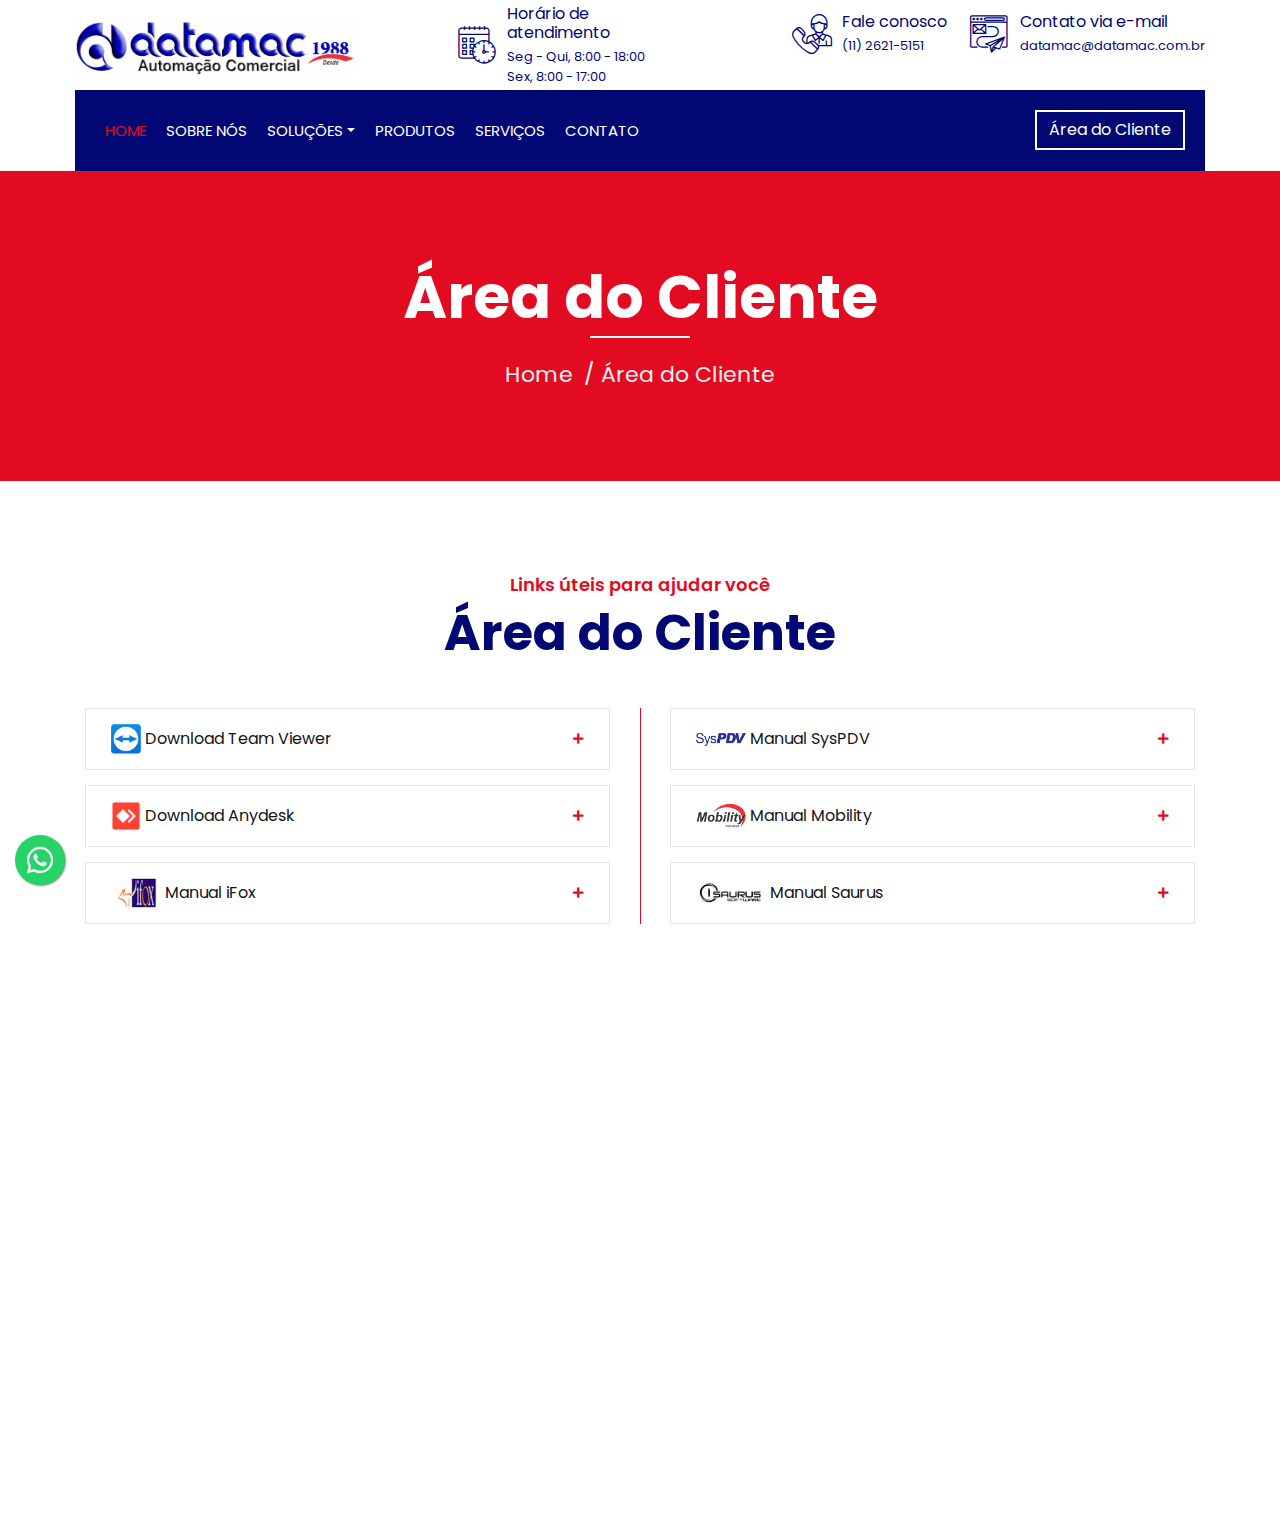
<file: cliente.html>
<!DOCTYPE html>
<html lang="pt-br">
    <head>
        <meta charset="utf-8">
        <title>Datamac Automação Comercial</title>
        <meta content="width=device-width, initial-scale=1.0" name="viewport">
        <meta content="Automação Comercial, PDV, Frente de Caixa, SAT-CFe, Cupom Fiscal Eletrônico, NFe, Nota Fiscal Eletrônica" name="keywords">
        <meta content="Datamac Automação Comercial - Desde 1988 automatizando o seu negócio!" name="description">

        <!-- Favicon -->
        <link href="img/favicon.png" rel="icon">

        <!-- Google Font -->
        <link href="https://fonts.googleapis.com/css2?family=Poppins:wght@100;200;300;400;500;600;700;800;900&display=swap" rel="stylesheet">

        <!-- CSS Libraries -->
        <link href="https://stackpath.bootstrapcdn.com/bootstrap/4.4.1/css/bootstrap.min.css" rel="stylesheet">
        <link href="https://cdnjs.cloudflare.com/ajax/libs/font-awesome/5.10.0/css/all.min.css" rel="stylesheet">
        <link href="lib/flaticon/font/flaticon.css" rel="stylesheet"> 
        <link href="lib/animate/animate.min.css" rel="stylesheet">
        <link href="lib/owlcarousel/assets/owl.carousel.min.css" rel="stylesheet">
        <link href="lib/lightbox/css/lightbox.min.css" rel="stylesheet">
        <link href="lib/slick/slick.css" rel="stylesheet">
        <link href="lib/slick/slick-theme.css" rel="stylesheet">

        <!-- Template Stylesheet -->
        <link href="css/style.css" rel="stylesheet">
    </head>

    <body>
        <div class="wrapper">
            <!-- Barra Superior Inicio -->
            <div class="top-bar">
                <div class="container-fluid">
                    <div class="row align-items-center">
                        <div class="col-lg-4 col-md-12">
                            <div class="logo">
                                <a href="index.html">
                                    <!--<h1>Datamac</h1>-->
                                     <img src="img/logo.png" alt="Logo"> 
                                </a>
                            </div>
                        </div>
                        <div class="col-lg-8 col-md-7 d-none d-lg-block">
                            <div class="row">
                                <div class="col-4">
                                    <div class="top-bar-item">
                                        <div class="top-bar-icon">
                                            <i class="flaticon-calendar"></i>
                                        </div>
                                        <div class="top-bar-text">
                                            <h3>Horário de atendimento</h3>
                                            <p>Seg - Qui, 8:00 - 18:00</p>
                                            <p>Sex, 8:00 - 17:00</p>                                          
                                        </div>
                                    </div>
                                </div>
                                <div class="col-4">
                                    <div class="top-bar-item">
                                        <div class="top-bar-icon">
                                            <i class="flaticon-call"></i>
                                        </div>
                                        <div class="top-bar-text">
                                            <h3>Fale conosco</h3>
                                            <p>(11) 2621-5151</p>
                                        </div>
                                    </div>
                                </div>
                                <div class="col-4">
                                    <div class="top-bar-item">
                                        <div class="top-bar-icon">
                                            <i class="flaticon-send-mail"></i>
                                        </div>
                                        <div class="top-bar-text">
                                            <h3>Contato via e-mail</h3>
                                            <p>datamac@datamac.com.br</p>
                                        </div>
                                    </div>
                                </div>
                            </div>
                        </div>
                    </div>
                </div>
            </div>
            <!-- Barra Superior Final -->

            <!-- Barra de Navegação Inicio -->
            <div class="nav-bar">
                <div class="container-fluid">
                    <nav class="navbar navbar-expand-lg bg-dark navbar-dark">
                        <a href="#" class="navbar-brand">Menu</a>
                        <button type="button" class="navbar-toggler" data-toggle="collapse" data-target="#navbarCollapse">
                            <span class="navbar-toggler-icon"></span>
                        </button>

                        <div class="collapse navbar-collapse justify-content-between" id="navbarCollapse">
                            <div class="navbar-nav mr-auto">
                                <a href="index.html" class="nav-item nav-link active">Home</a>
                                <a href="sobre.html" class="nav-item nav-link">Sobre Nós</a>
                                <div class="nav-item dropdown">
                                    <a href="#" class="nav-link dropdown-toggle" data-toggle="dropdown">Soluções</a>
                                    <div class="dropdown-menu">
                                        <a href="solucoes1.html" class="dropdown-item">PDV Simples com CFe</a>
                                        <a href="solucoes2.html" class="dropdown-item">PDV Completo com CFe e NFe</a>
                                        <a href="solucoes3.html" class="dropdown-item">PDV e Gestão Multiloja em Nuvem</a>
                                        <a href="solucoes4.html" class="dropdown-item">PDV e Gestão Foodservice</a>
                                        <a href="solucoes5.html" class="dropdown-item">PDV Microterminal </a>
                                        <a href="solucoes6.html" class="dropdown-item">PDV Personalizado</a>
                                    </div>                                 
                                </div>                               
                                <a href="equipamentos.html" class="nav-item nav-link">Produtos</a>
                                <a href="servicos.html" class="nav-item nav-link">Serviços</a>
                               
                                <a href="contato.html" class="nav-item nav-link">Contato</a>
                            </div>
                            <div class="ml-auto">
                                <a class="btn" href="cliente.html">Área do Cliente</a>
                            </div>
                        </div>
                    </nav>
                </div>
            </div>
            <!-- Barra de Navegação Final -->
            
            
            <!-- Page Header Start -->
            <div class="page-header">
                <div class="container">
                    <div class="row">
                        <div class="col-12">
                            <h2>Área do Cliente</h2>
                        </div>
                        <div class="col-12">
                            <a href="">Home</a>
                            <a href="">Área do Cliente</a>
                        </div>
                    </div>
                </div>
            </div>
            <!-- Page Header End -->

       <!-- Utilitários p/ clientes Inicio -->
            <section class="utilities">
                <div class="container">
                    <div class="section-header text-center">
                        <p>Links úteis para ajudar você</p>
                        <h2>Área do Cliente</h2>
                    </div>
                    <div class="row">
                        <div class="col-md-6">
                            <div id="accordion-1">
                               
                               
                                <div class="card wow fadeInLeft" data-wow-delay="0.3s">
                                    <div class="card-header">
                                        <a class="card-link collapsed" data-toggle="collapse" href="#collapseThree">
                                          <img src="img/teamviewer_logo.PNG" width="30px">   Download Team Viewer
                                        </a>
                                    </div>
                                    <div id="collapseThree" class="collapse" data-parent="#accordion-1">
                                        <div class="card-body">
                                            <p>
                                                <a href="https://download.teamviewer.com/download/version_12x/TeamViewer_Setup.exe"><span>Clique Aqui, </span></a>para baixar o Team Viewer versao 12!
                                            </p>
                                           
                                        </div>
                                    </div>
                                </div>
                                <div class="card wow fadeInLeft" data-wow-delay="0.4s">
                                    <div class="card-header">
                                        <a class="card-link collapsed" data-toggle="collapse" href="#collapseFour">
                                            <img src="img/anydesk_logo.png" width="30px">
                                            Download Anydesk
                                        </a>
                                    </div>
                                    <div id="collapseFour" class="collapse" data-parent="#accordion-1">
                                        <div class="card-body">
                                            <p>
                                                <a href="https://anydesk.com/pt/downloads/thank-you?dv=win_exe"><span>Clique Aqui, </span></a>para baixar o Anydesk!
                                            </p>
                                        </div>
                                    </div>
                                </div>
								 <div class="card wow fadeInRight" data-wow-delay="0.1s">
                                    <div class="card-header">
                                        <a class="card-link collapsed" data-toggle="collapse" href="#collapseSix">
                                            <img src="img/ifox_logo.jpg" width="50px">
                                            Manual iFox
                                        </a>
                                    </div>
                                    <div id="collapseSix" class="collapse" data-parent="#accordion-2">
                                        <div class="card-body">
                                            <a href="pdf/Manual Basico Microterminal IFox iSAT - Datamac.pdf">Manual Microterminal IFox iSAT</a>
                                        </div>
                                    </div>
                                </div>
                            
                             
                            </div>
                        </div>
                        <div class="col-md-6">
                            <div id="accordion-2">
                               
                                <div class="card wow fadeInRight" data-wow-delay="0.2s">
                                    <div class="card-header">
                                        <a class="card-link collapsed" data-toggle="collapse" href="#collapseSeven">
                                            <img src="img/syspdv_logo.png" width="50px">
                                            Manual SysPDV
                                        </a>
                                    </div>
                                    <div id="collapseSeven" class="collapse" data-parent="#accordion-2">
                                        <div class="card-body">
                                            <a href="pdf/Manual Básico Sistema SysPdv - SAT - Datamac.pdf">Manual SysPdv - SAT</a>
                                            <a href="pdf/Manual Básico Sistema SysPdv - NFe - Datamac.pdf">Manual SysPdv - NFe</a>
                                            <a href="pdf/Manual Básico Sistema SysPdv - Renovação de Chave - Datamac.pdf">Manual SysPdv - Renovação de Chave</a>
                                        </div>
                                    </div>
                                </div>
                                <div class="card wow fadeInRight" data-wow-delay="0.3s">
                                    <div class="card-header">
                                        <a class="card-link collapsed" data-toggle="collapse" href="#collapseEight">
                                            <img src="img/mobility_logo.jpg" width="50px">
                                            Manual Mobility
                                        </a>
                                    </div>
                                    <div id="collapseEight" class="collapse" data-parent="#accordion-2">
                                        <div class="card-body">
                                            <a href="pdf/Manual Básico Sistema Mobility POS - SAT - Datamac.pdf">Manual Mobility POS - SAT</a>
                                            <a href="pdf/Manual Básico Sistema Mobility - Cadastro de Produtos - Datamac.pdf">Manual Mobility - Cadastro de Produtos</a>
                                        </div>
                                    </div>
                                </div>
                                <div class="card wow fadeInRight" data-wow-delay="0.4s">
                                    <div class="card-header">
                                        <a class="card-link collapsed" data-toggle="collapse" href="#collapseNine">
                                            <img src="img/saurus_logo.png" width="70px">
                                            Manual Saurus
                                        </a>
                                    </div>
                                    <div id="collapseNine" class="collapse" data-parent="#accordion-2">
                                        <div class="card-body">
                                           <a href="pdf/Manual Básico Sistema Saurus - SAT - Datamac.pdf">Manual Saurus - SAT</a>
                                        </div>
                                    </div>
                                </div>
                            </div>
                        </div>
                    </div>
                </div>
            </section>
            <!-- Utilitários p/ clientes Final -->


                       <!-- Rodapé Inicio -->
            <div class="footer wow fadeIn" data-wow-delay="0.3s">
                <div class="container">
                    <div class="row">
					<div class="col-md-6 col-lg-3">
						<img src="img/logoRodape.png" width="200px"> 
                            <div class="footer-contact">
                                
                                <p>
                                   Ser reconhecida como sinônimo de inovação, tecnologia, qualidade e excelência nos serviços prestados.
                                </p>
                                
                            </div>
                        </div>
						 <div class="col-md-6 col-lg-3">
                            <div class="footer-contact">
                                <h2>Nossos Contatos</h2>
                                <p><i class="fa fa-map-marker-alt"></i>Rua Ulisses Cruz, 1048 - Tatuapé</p>
                                <p><i class="fa fa-phone-alt"></i>(11) 2621-5151</p>
                                <p><i class="fa fa-envelope"></i>datamac@datamac.com.br</p>
                                <div class="footer-social">
                                    <a href="https://www.facebook.com/DatamacAutomacaoComercial/" target="_blank"><i class="fab fa-facebook-f"></i></a>
                                    <a href="https://www.youtube.com/@DatamacAutomacaoComercialTESTE" target="_blank"><i class="fab fa-youtube"></i></a>
                                    <a href="https://www.instagram.com/datamac/" target="_blank"><i class="fab fa-instagram"></i></a>
                                    <a href="https://br.linkedin.com/company/datamac-automa%C3%A7%C3%A3o-comercial" target="_blank"><i class="fab fa-linkedin-in"></i></a>
                                </div>
                            </div>
                        </div>
                       
                        <div class="col-md-6 col-lg-3">
                            <div class="footer-link">
                                <h2>Serviços</h2>
                                <a href="servicos.html">Consultoria Comercial</a>
                                <a href="servicos.html">Treinamentos</a>
                                <a href="servicos.html">Suporte Técnico</a>
                                <a href="servicos.html">Manutenção Preventiva</a>
                                <a href="servicos.html">Manutenção Corretiva</a>                                
                            </div>
                        </div>
                        <div class="col-md-6 col-lg-3">
                            <div class="footer-link">
                                <h2>Páginas Úteis</h2>
                                <a href="sobre.html">Sobre Nós</a>
                                <a href="contato.html">Contatos</a>
                                <a href="solucoes.html">Soluções</a>
                                <a href="equipamentos.html">Equipamentos</a>
                                <a href="cliente.html">Área do cliente</a>
                            </div>
                        </div>
                     
                        
                       
                    </div>
                </div>
                <div class="container footer-menu">
                    <div class="f-menu">
                        <a href="https://wa.me/5511996579667/" target="_blank"><i class="fab fa-whatsapp"></i> Comercial (11) 9 9657-9667</a>
                        <a href="https://wa.me/5511982643158/" target="_blank"><i class="fab fa-whatsapp"></i> Financeiro (11) 9 8264-3158</a>
                        <a href="https://wa.me/5511955556940/" target="_blank"><i class="fab fa-whatsapp"></i> Suporte I (11) 9 5555-6940</a>
                        <a href="https://wa.me/5511971381840/" target="_blank"><i class="fab fa-whatsapp"></i> Suporte II (11) 9 7138-1840</a>
                        <a href="" target=""></a>
                    </div>
                </div>
                <div class="container copyright">
                    <div class="row">
                        <div class="col-md-6">
                            <p>&copy; <strong>Datamac Automação Comercial</strong>, Todos os direitos reservados.</p>
                        </div>
                        <div class="col-md-6">                         
                        </div>
                    </div>
                </div>
            </div>
            <!-- Rodapé Final -->

            <a href="#" class="back-to-top"><i class="fa fa-chevron-up"></i></a>
            <a href="https://wa.me/5511996579667?text=Olá,%20Datamac!%20Quero%20um%20orçamento%20para%20o%20meu%20negócio." 
            class="go-to-zap" target="_blank"> <i style="margin-top:10px" class="fab fa-whatsapp"></i>
            </a>
           
        </div>

        <!-- JavaScript Libraries -->
        <script src="https://code.jquery.com/jquery-3.4.1.min.js"></script>
        <script src="https://stackpath.bootstrapcdn.com/bootstrap/4.4.1/js/bootstrap.bundle.min.js"></script>
        <script src="lib/easing/easing.min.js"></script>
        <script src="lib/wow/wow.min.js"></script>
        <script src="lib/owlcarousel/owl.carousel.min.js"></script>
        <script src="lib/isotope/isotope.pkgd.min.js"></script>
        <script src="lib/lightbox/js/lightbox.min.js"></script>
        <script src="lib/waypoints/waypoints.min.js"></script>
        <script src="lib/counterup/counterup.min.js"></script>
        <script src="lib/slick/slick.min.js"></script>

        <!-- Template Javascript -->
        <script src="js/main.js"></script>
    </body>
</html>
</file>
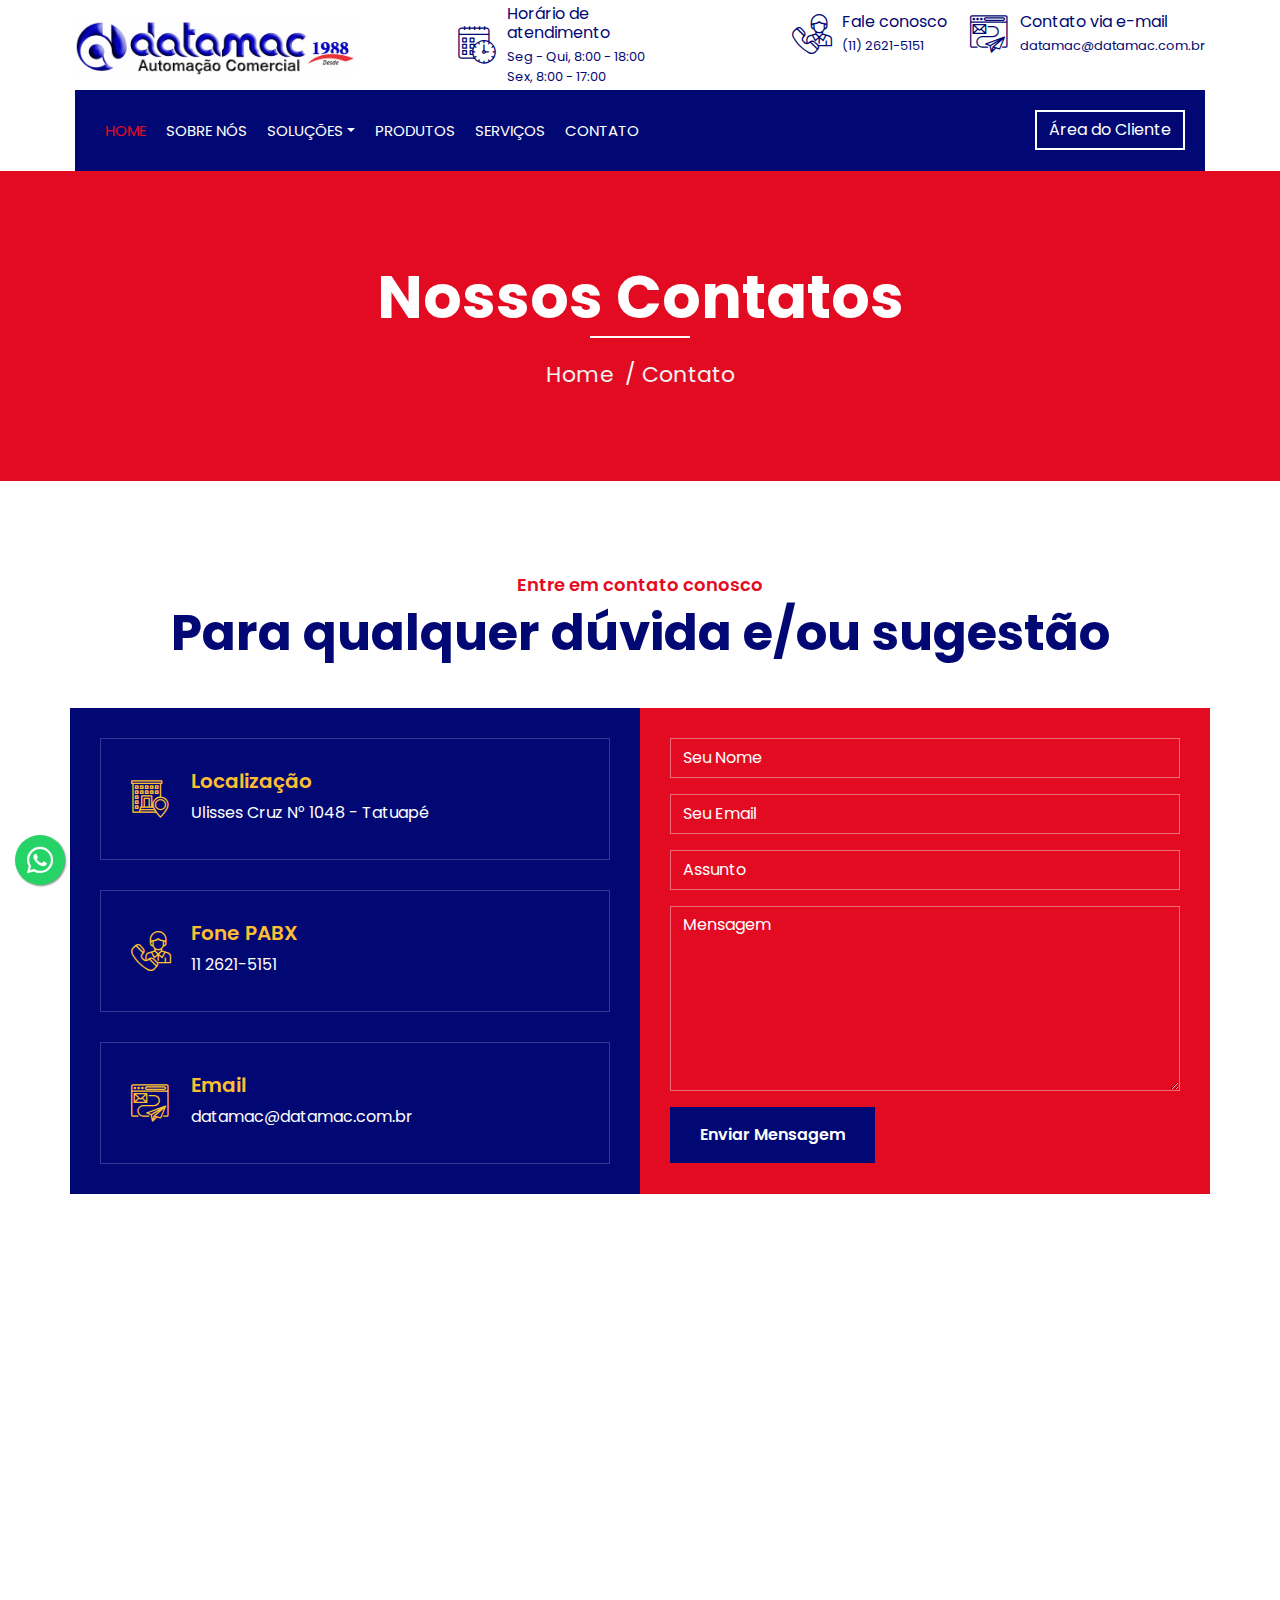
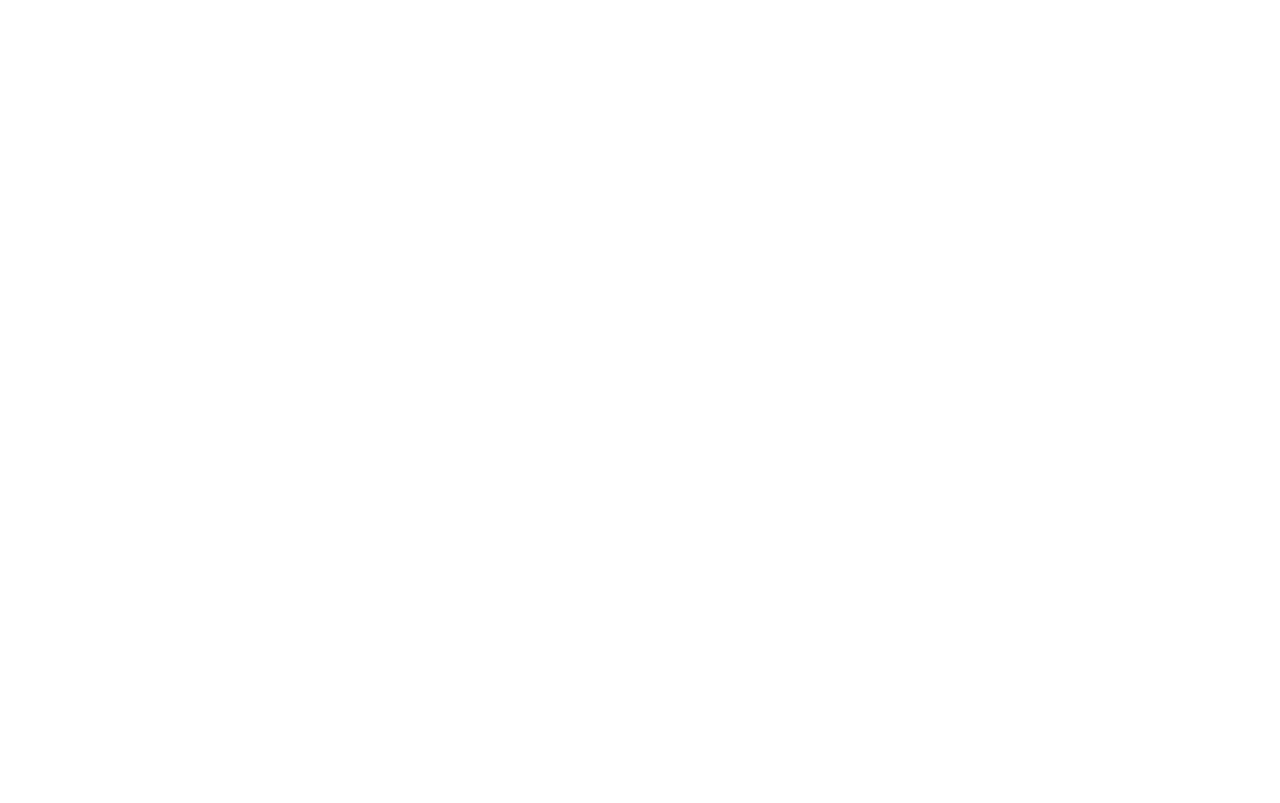
<file: contato.html>
<!DOCTYPE html>
<html lang="pt-br">
    <head>
        <meta charset="utf-8">
        <title>Datamac Automação Comercial</title>
        <meta content="width=device-width, initial-scale=1.0" name="viewport">
        <meta content="Automação Comercial, PDV, Frente de Caixa, SAT-CFe, Cupom Fiscal Eletrônico, NFe, Nota Fiscal Eletrônica" name="keywords">
        <meta content="Datamac Automação Comercial - Desde 1988 automatizando o seu negócio!" name="description">

        <!-- Favicon -->
        <link href="img/favicon.png" rel="icon">

        <!-- Google Font -->
        <link href="https://fonts.googleapis.com/css2?family=Poppins:wght@100;200;300;400;500;600;700;800;900&display=swap" rel="stylesheet">

        <!-- CSS Libraries -->
        <link href="https://stackpath.bootstrapcdn.com/bootstrap/4.4.1/css/bootstrap.min.css" rel="stylesheet">
        <link href="https://cdnjs.cloudflare.com/ajax/libs/font-awesome/5.10.0/css/all.min.css" rel="stylesheet">
        <link href="lib/flaticon/font/flaticon.css" rel="stylesheet"> 
        <link href="lib/animate/animate.min.css" rel="stylesheet">
        <link href="lib/owlcarousel/assets/owl.carousel.min.css" rel="stylesheet">
        <link href="lib/lightbox/css/lightbox.min.css" rel="stylesheet">
        <link href="lib/slick/slick.css" rel="stylesheet">
        <link href="lib/slick/slick-theme.css" rel="stylesheet">

        <!-- Template Stylesheet -->
        <link href="css/style.css" rel="stylesheet">
    </head>

    <body>
        <div class="wrapper">
            <!-- Barra Superior Inicio -->
            <div class="top-bar">
                <div class="container-fluid">
                    <div class="row align-items-center">
                        <div class="col-lg-4 col-md-12">
                            <div class="logo">
                                <a href="index.html">
                                    <!--<h1>Datamac</h1>-->
                                     <img src="img/logo.png" alt="Logo"> 
                                </a>
                            </div>
                        </div>
                        <div class="col-lg-8 col-md-7 d-none d-lg-block">
                            <div class="row">
                                <div class="col-4">
                                    <div class="top-bar-item">
                                        <div class="top-bar-icon">
                                            <i class="flaticon-calendar"></i>
                                        </div>
                                        <div class="top-bar-text">
                                            <h3>Horário de atendimento</h3>
                                            <p>Seg - Qui, 8:00 - 18:00</p>
                                            <p>Sex, 8:00 - 17:00</p>                                          
                                        </div>
                                    </div>
                                </div>
                                <div class="col-4">
                                    <div class="top-bar-item">
                                        <div class="top-bar-icon">
                                            <i class="flaticon-call"></i>
                                        </div>
                                        <div class="top-bar-text">
                                            <h3>Fale conosco</h3>
                                            <p>(11) 2621-5151</p>
                                        </div>
                                    </div>
                                </div>
                                <div class="col-4">
                                    <div class="top-bar-item">
                                        <div class="top-bar-icon">
                                            <i class="flaticon-send-mail"></i>
                                        </div>
                                        <div class="top-bar-text">
                                            <h3>Contato via e-mail</h3>
                                            <p>datamac@datamac.com.br</p>
                                        </div>
                                    </div>
                                </div>
                            </div>
                        </div>
                    </div>
                </div>
            </div>
            <!-- Barra Superior Final -->

             <!-- Barra de Navegação Inicio -->
            <nav class="nav-bar">
                <div class="container-fluid">
                    <div class="navbar navbar-expand-lg bg-dark navbar-dark">
                        <a href="#" class="navbar-brand">Menu</a>
                        <button type="button" class="navbar-toggler" data-toggle="collapse" data-target="#navbarCollapse">
                            <span class="navbar-toggler-icon"></span>
                        </button>

                        <div class="collapse navbar-collapse justify-content-between" id="navbarCollapse">
                            <div class="navbar-nav mr-auto">
                                <a href="index.html" class="nav-item nav-link active">Home</a>
                                <a href="sobre.html" class="nav-item nav-link">Sobre Nós</a>
                                <div class="nav-item dropdown">
                                    <a href="#" class="nav-link dropdown-toggle" data-toggle="dropdown">Soluções</a>
                                    <div class="dropdown-menu">
                                        <a href="solucoes1.html" class="dropdown-item">PDV Simples com CFe</a>
                                        <a href="solucoes2.html" class="dropdown-item">PDV Completo com CFe e NFe</a>
                                        <a href="solucoes3.html" class="dropdown-item">PDV e Gestão Multiloja em Nuvem</a>
                                        <a href="solucoes4.html" class="dropdown-item">PDV e Gestão Foodservice</a>
                                        <a href="solucoes5.html" class="dropdown-item">PDV Microterminal </a>
                                        <a href="solucoes6.html" class="dropdown-item">PDV Personalizado</a>
                                    </div>                                
                                </div>                               
                                <a href="equipamentos.html" class="nav-item nav-link">Produtos</a>
                                <a href="servicos.html" class="nav-item nav-link">Serviços</a>
                               
                                <a href="contato.html" class="nav-item nav-link">Contato</a>
                            </div>
                            <div class="ml-auto">
                                <a class="btn" href="cliente.html">Área do Cliente</a>
                            </div>
                        </div>
                    </div>
                </div>
            </nav>
            <!-- Barra de Navegação Final -->
            
            
            <!-- Page Header Start -->
            <div class="page-header">
                <div class="container">
                    <div class="row">
                        <div class="col-12">
                            <h2>Nossos Contatos</h2>
                        </div>
                        <div class="col-12">
                            <a href="">Home</a>
                            <a href="">Contato</a>
                        </div>
                    </div>
                </div>
            </div>
            <!-- Page Header End -->

            




            <!-- Contato inicio -->
            <div class="contact wow fadeInUp">
                <div class="container">
                    <div class="section-header text-center">
                        <p>Entre em contato conosco</p>
                        <h2>Para qualquer dúvida e/ou sugestão</h2>
                    </div>
					
				
			
                    <div class="row">
                        <div class="col-md-6">
                            <div class="contact-info">
                                <div class="contact-item">
                                    <i class="flaticon-address"></i>
                                    <div class="contact-text">
                                        <h2>Localização</h2>
                                        <p>Ulisses Cruz N° 1048 - Tatuapé</p>
                                    </div>
                                </div>
                                <div class="contact-item">
                                    <i class="flaticon-call"></i>
                                    <div class="contact-text">
                                        <h2>Fone PABX</h2>
                                        <p>11 2621-5151</p>
                                    </div>
                                </div>
                                <div class="contact-item">
                                    <i class="flaticon-send-mail"></i>
                                    <div class="contact-text">
                                        <h2>Email</h2>
                                        <p>datamac@datamac.com.br</p>
                                    </div>
                                </div>
                            </div>
                        </div>
                        <div class="col-md-6">
                            <div class="contact-form">
                                <div id="success"></div>
                                <form name="sentMessage" id="contactForm" novalidate="novalidate">
                                    <div class="control-group">
                                        <input type="text" class="form-control" id="name" placeholder="Seu Nome" required="required" data-validation-required-message="Please enter your name" />
                                        <p class="help-block text-danger"></p>
                                    </div>
                                    <div class="control-group">
                                        <input type="email" class="form-control" id="email" placeholder="Seu Email" required="required" data-validation-required-message="Please enter your email" />
                                        <p class="help-block text-danger"></p>
                                    </div>
                                    <div class="control-group">
                                        <input type="text" class="form-control" id="subject" placeholder="Assunto" required="required" data-validation-required-message="Please enter a subject" />
                                        <p class="help-block text-danger"></p>
                                    </div>
                                    <div class="control-group">
                                        <textarea class="form-control" id="message" placeholder="Mensagem" required="required" data-validation-required-message="Please enter your message"></textarea>
                                        <p class="help-block text-danger"></p>
                                    </div>
                                    <div>
                                        <button class="btn" type="submit" id="sendMessageButton">Enviar Mensagem</button>
                                    </div>
                                </form>
                            </div>
                        </div>
                    </div>
                </div>
            </div>
            <!-- Contato Final --> 
			
				<!-- Contatos Whatsapp Inicio -->
            <section class="contactwhats wow fadeInUp" data-wow-delay="0.1s">
                <div class="container-fluid">
                    <div class="row align-items-center">
                        <div class="col-lg-4 col-md-12">
                            <div class="contactwhats-item">
                                <i class="fab fa-whatsapp pulse" style="font-size:60px;color:white;"></i>                                
                                <div class="contactwhats-text">
                                    <h3> Comercial</h3>
                                    <p>Seg à Qui das 8h às 18h</p>
									<p>Sex das 8h às 17h</p>
									<p>datamac@datamac.com.br</p>
									<p>(11) 99657-9667</p>
                                </div>
                            </div>
                        </div>
                        <div class="col-lg-4 col-md-12">
                            <div class="contactwhats-item">
                                <i class="fab fa-whatsapp pulse" style="font-size:60px;color:white;"></i> 
                                <div class="contactwhats-text">
                                    <h3>Financeiro</h3>
                                    <p>Seg à Qui das 8h às 18h</p>
									<p>Sex das 8h às 17h</p>
									<p>financeiro@datamac.com.br</p>
									<p>(11) 98264-3158</p>
                                </div>
                            </div>
                        </div>
                        <div class="col-lg-4 col-md-12">
                            <div class="contactwhats-item">
                                <i class="fab fa-whatsapp pulse" style="font-size:60px;color:white;"></i> 
                                <div class="contactwhats-text">
                                    <h3>Suporte de Plantão</h3>
                                    <p>Atendimento todos os dias</p>
									<p>Das 7h às 22h</p>
									<p>(11) 9 5555-6940</p>
									<p>(11) 9 7138-1840</p>
                                </div>
                            </div>
                        </div>
                    </div>
                </div>
            </section>
            <!-- Contatos Whatsapp Final -->

            <div class="maps">         
            <iframe src="https://www.google.com/maps/embed?pb=!1m18!1m12!1m3!1d3658.0847768335507!2d-46.58048272542336!3d-23.529453060419257!2m3!1f0!2f0!3f0!3m2!1i1024!2i768!4f13.1!3m3!1m2!1s0x94ce5edf43e8caff%3A0xba90f90959bd8ca4!2sR.%20Ulisses%20Cruz%2C%201048%20-%20Tatuap%C3%A9%2C%20S%C3%A3o%20Paulo%20-%20SP%2C%2003077-000!5e0!3m2!1spt-BR!2sbr!4v1712519159267!5m2!1spt-BR!2sbr" width="100%" height="300" style="border: 0px;margin: 0 auto;" allowfullscreen="" loading="lazy" referrerpolicy="no-referrer-when-downgrade"></iframe>      
           </div>


                        <!-- Rodapé Inicio -->
            <div class="footer wow fadeIn" data-wow-delay="0.3s">
                <div class="container">
                    <div class="row">
					<div class="col-md-6 col-lg-3">
						<img src="img/logoRodape.png" width="200px"> 
                            <div class="footer-contact">
                                
                                <p>
                                   Ser reconhecida como sinônimo de inovação, tecnologia, qualidade e excelência nos serviços prestados.
                                </p>
                                
                            </div>
                        </div>
						 <div class="col-md-6 col-lg-3">
                            <div class="footer-contact">
                                <h2>Nossos Contatos</h2>
                                <p><i class="fa fa-map-marker-alt"></i>Rua Ulisses Cruz, 1048 - Tatuapé</p>
                                <p><i class="fa fa-phone-alt"></i>(11) 2621-5151</p>
                                <p><i class="fa fa-envelope"></i>datamac@datamac.com.br</p>
                                <div class="footer-social">
                                    <a href="https://www.facebook.com/DatamacAutomacaoComercial/" target="_blank"><i class="fab fa-facebook-f"></i></a>
                                    <a href="https://www.youtube.com/@DatamacAutomacaoComercialTESTE" target="_blank"><i class="fab fa-youtube"></i></a>
                                    <a href="https://www.instagram.com/datamac/" target="_blank"><i class="fab fa-instagram"></i></a>
                                    <a href="https://br.linkedin.com/company/datamac-automa%C3%A7%C3%A3o-comercial" target="_blank"><i class="fab fa-linkedin-in"></i></a>
                                </div>
                            </div>
                        </div>
                       
                        <div class="col-md-6 col-lg-3">
                            <div class="footer-link">
                                <h2>Serviços</h2>
                                <a href="servicos.html">Consultoria Comercial</a>
                                <a href="servicos.html">Treinamentos</a>
                                <a href="servicos.html">Suporte Técnico</a>
                                <a href="servicos.html">Manutenção Preventiva</a>
                                <a href="servicos.html">Manutenção Corretiva</a>                                
                            </div>
                        </div>
                        <div class="col-md-6 col-lg-3">
                            <div class="footer-link">
                                <h2>Páginas Úteis</h2>
                                <a href="sobre.html">Sobre Nós</a>
                                <a href="contato.html">Contatos</a>
                                <a href="solucoes.html">Soluções</a>
                                <a href="equipamentos.html">Equipamentos</a>
                                <a href="cliente.html">Área do cliente</a>
                            </div>
                        </div>
                     
                        
                       
                    </div>
                </div>
                <div class="container footer-menu">
                    <div class="f-menu">
                        <a href="https://wa.me/5511996579667/" target="_blank"><i class="fab fa-whatsapp"></i> Comercial (11) 9 9657-9667</a>
                        <a href="https://wa.me/5511982643158/" target="_blank"><i class="fab fa-whatsapp"></i> Financeiro (11) 9 8264-3158</a>
                        <a href="https://wa.me/5511955556940/" target="_blank"><i class="fab fa-whatsapp"></i> Suporte I (11) 9 5555-6940</a>
                        <a href="https://wa.me/5511971381840/" target="_blank"><i class="fab fa-whatsapp"></i> Suporte II (11) 9 7138-1840</a>
                        <a href="" target=""></a>
                    </div>
                </div>
                <div class="container copyright">
                    <div class="row">
                        <div class="col-md-6">
                            <p>&copy; <strong>Datamac Automação Comercial</strong>, Todos os direitos reservados.</p>
                        </div>
                        <div class="col-md-6">                         
                        </div>
                    </div>
                </div>
            </div>
            <!-- Rodapé Final -->

            <a href="#" class="back-to-top"><i class="fa fa-chevron-up"></i></a>
            <a href="https://wa.me/5511996579667?text=Olá,%20Datamac!%20Quero%20um%20orçamento%20para%20o%20meu%20negócio." 
            class="go-to-zap" target="_blank"> <i style="margin-top:10px" class="fab fa-whatsapp"></i>
            </a>
        </div>

        <!-- JavaScript Libraries -->
        <script src="https://code.jquery.com/jquery-3.4.1.min.js"></script>
        <script src="https://stackpath.bootstrapcdn.com/bootstrap/4.4.1/js/bootstrap.bundle.min.js"></script>
        <script src="lib/easing/easing.min.js"></script>
        <script src="lib/wow/wow.min.js"></script>
        <script src="lib/owlcarousel/owl.carousel.min.js"></script>
        <script src="lib/isotope/isotope.pkgd.min.js"></script>
        <script src="lib/lightbox/js/lightbox.min.js"></script>
        <script src="lib/waypoints/waypoints.min.js"></script>
        <script src="lib/counterup/counterup.min.js"></script>
        <script src="lib/slick/slick.min.js"></script>
        
        <!-- Contact Javascript File -->
        <script src="mail/jqBootstrapValidation.min.js"></script>
        <script src="mail/contact.js"></script>

        <!-- Template Javascript -->
        <script src="js/main.js"></script>
    </body>
</html>
</file>
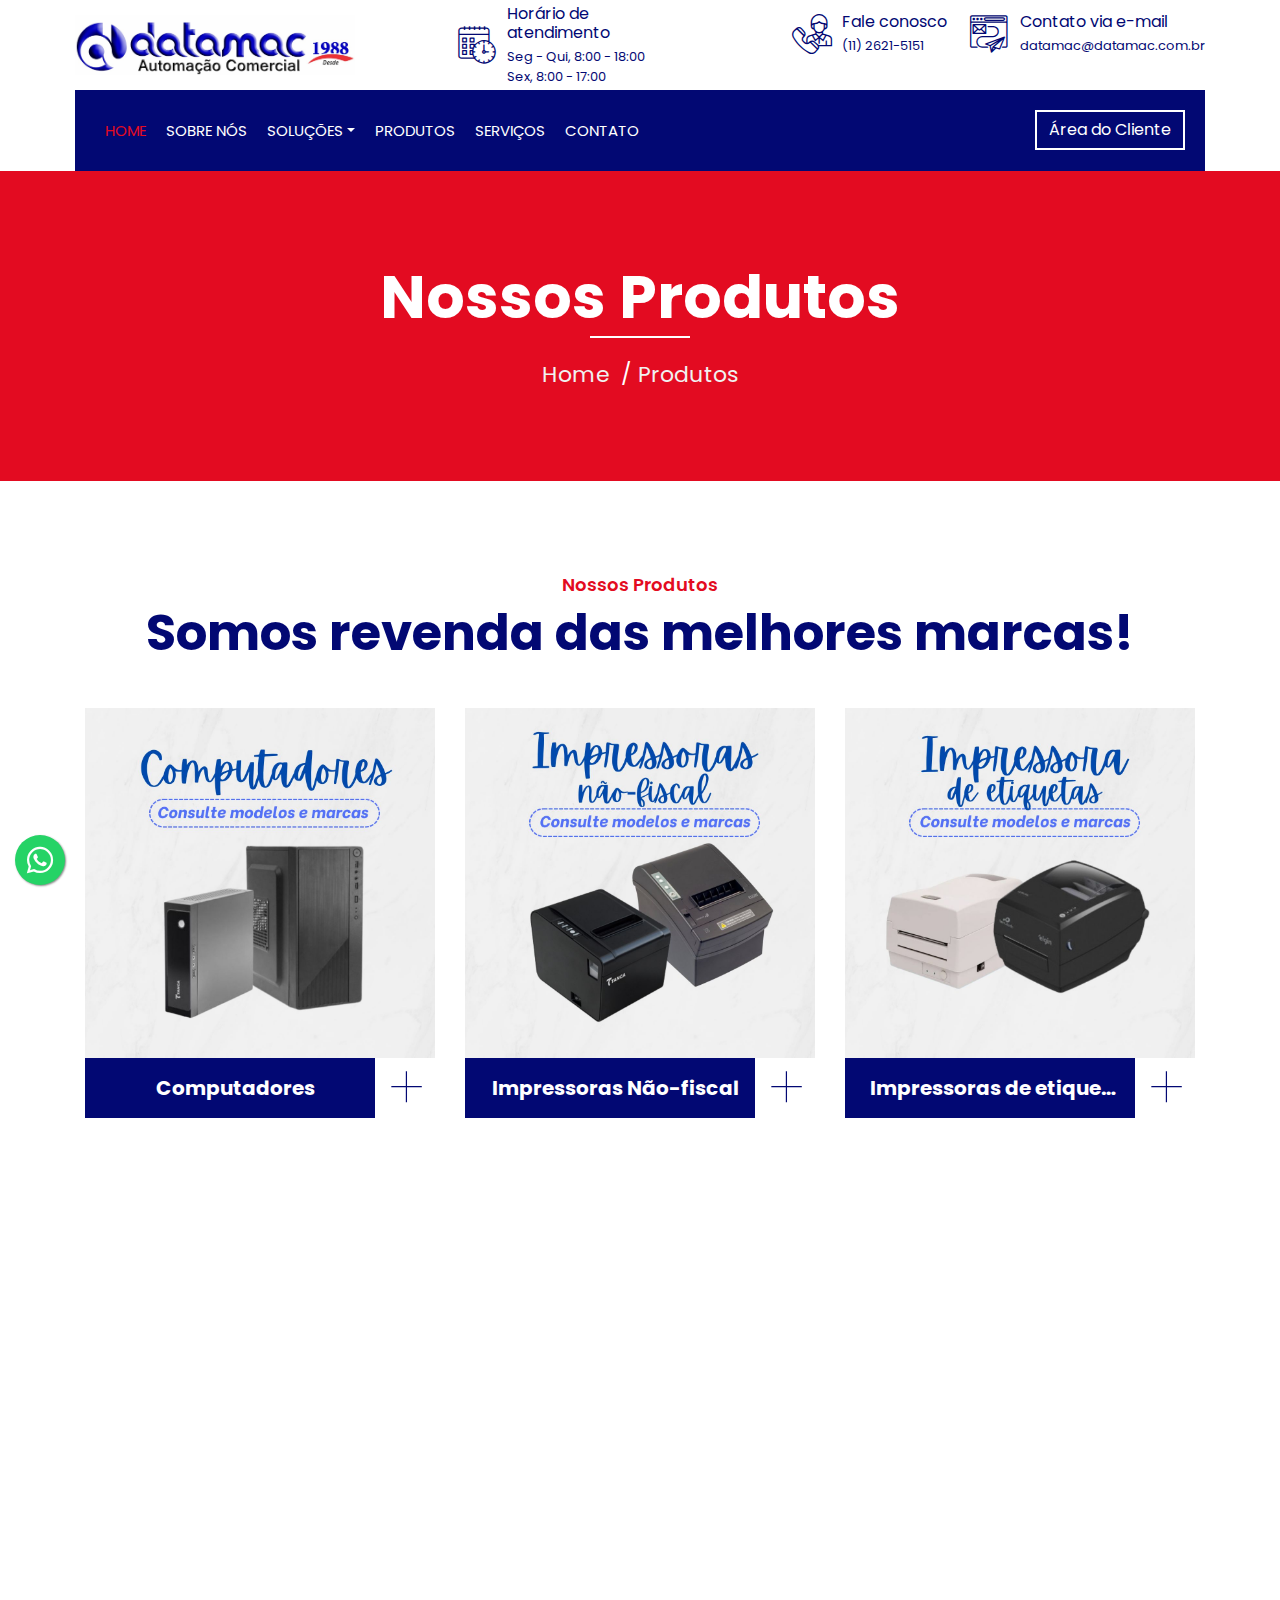
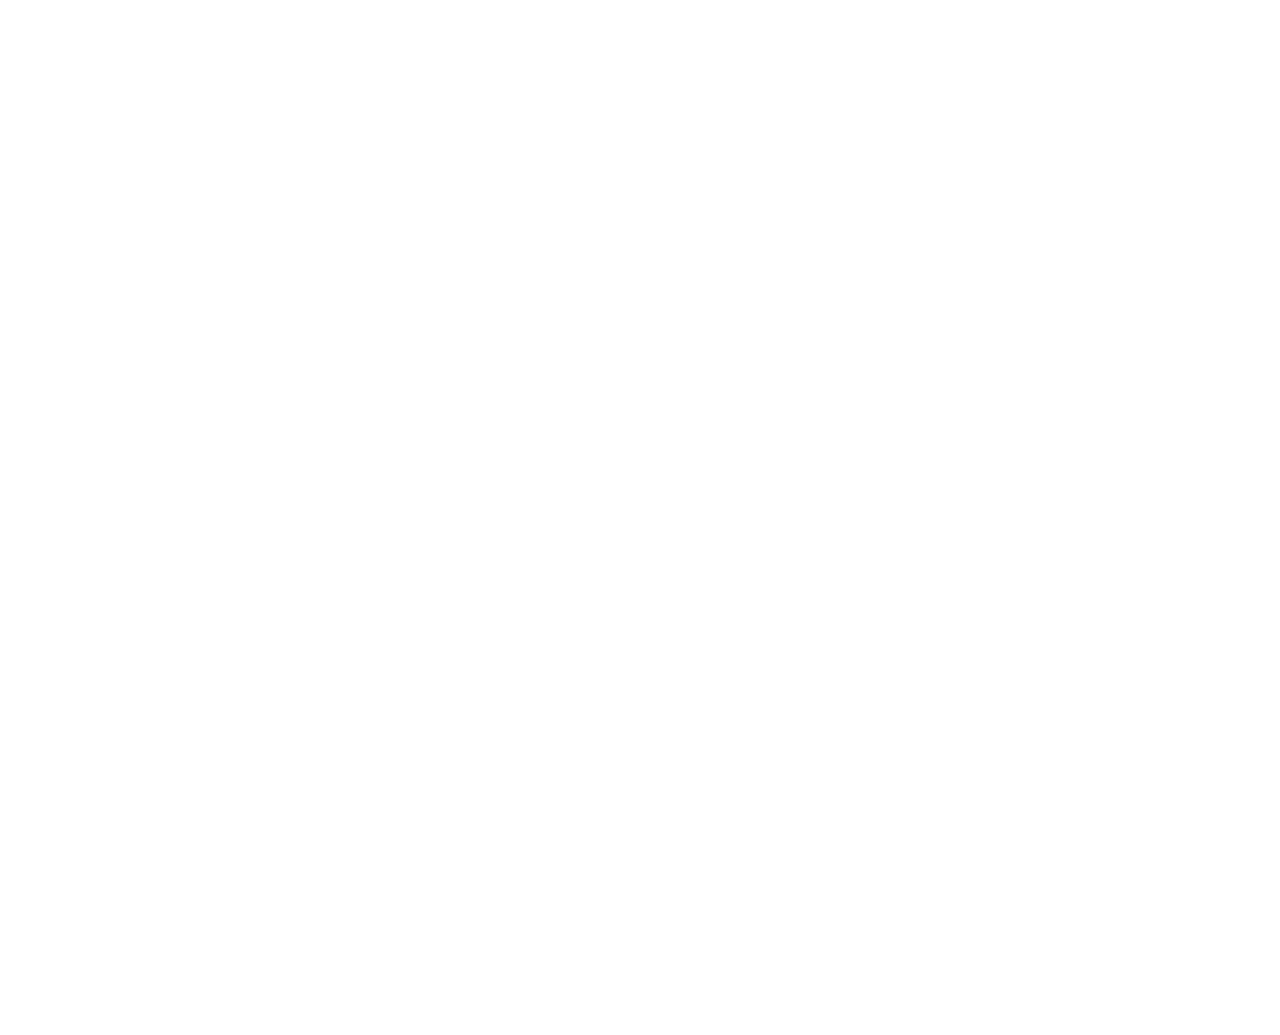
<file: equipamentos.html>
<!DOCTYPE html>
<html lang="pt-br">
    <head>
        <meta charset="utf-8">
        <title>Datamac Automação Comercial</title>
        <meta content="width=device-width, initial-scale=1.0" name="viewport">
        <meta content="Automação Comercial, PDV, Frente de Caixa, SAT-CFe, Cupom Fiscal Eletrônico, NFe, Nota Fiscal Eletrônica" name="keywords">
        <meta content="Datamac Automação Comercial - Desde 1988 automatizando o seu negócio!" name="description">

        <!-- Favicon -->
        <link href="img/favicon.png" rel="icon">

        <!-- Google Font -->
        <link href="https://fonts.googleapis.com/css2?family=Poppins:wght@100;200;300;400;500;600;700;800;900&display=swap" rel="stylesheet">

        <!-- CSS Libraries -->
        <link href="https://stackpath.bootstrapcdn.com/bootstrap/4.4.1/css/bootstrap.min.css" rel="stylesheet">
        <link href="https://cdnjs.cloudflare.com/ajax/libs/font-awesome/5.10.0/css/all.min.css" rel="stylesheet">
        <link href="lib/flaticon/font/flaticon.css" rel="stylesheet"> 
        <link href="lib/animate/animate.min.css" rel="stylesheet">
        <link href="lib/owlcarousel/assets/owl.carousel.min.css" rel="stylesheet">
        <link href="lib/lightbox/css/lightbox.min.css" rel="stylesheet">
        <link href="lib/slick/slick.css" rel="stylesheet">
        <link href="lib/slick/slick-theme.css" rel="stylesheet">

        <!-- Template Stylesheet -->
        <link href="css/style.css" rel="stylesheet">
    </head>

    <body>
        <div class="wrapper">
            <!-- Barra Superior Inicio -->
            <div class="top-bar">
                <div class="container-fluid">
                    <div class="row align-items-center">
                        <div class="col-lg-4 col-md-12">
                            <div class="logo">
                                <a href="index.html">
                                    <!--<h1>Datamac</h1>-->
                                     <img src="img/logo.png" alt="Logo"> 
                                </a>
                            </div>
                        </div>
                        <div class="col-lg-8 col-md-7 d-none d-lg-block">
                            <div class="row">
                                <div class="col-4">
                                    <div class="top-bar-item">
                                        <div class="top-bar-icon">
                                            <i class="flaticon-calendar"></i>
                                        </div>
                                        <div class="top-bar-text">
                                            <h3>Horário de atendimento</h3>
                                            <p>Seg - Qui, 8:00 - 18:00</p>
                                            <p>Sex, 8:00 - 17:00</p>                                          
                                        </div>
                                    </div>
                                </div>
                                <div class="col-4">
                                    <div class="top-bar-item">
                                        <div class="top-bar-icon">
                                            <i class="flaticon-call"></i>
                                        </div>
                                        <div class="top-bar-text">
                                            <h3>Fale conosco</h3>
                                            <p>(11) 2621-5151</p>
                                        </div>
                                    </div>
                                </div>
                                <div class="col-4">
                                    <div class="top-bar-item">
                                        <div class="top-bar-icon">
                                            <i class="flaticon-send-mail"></i>
                                        </div>
                                        <div class="top-bar-text">
                                            <h3>Contato via e-mail</h3>
                                            <p>datamac@datamac.com.br</p>
                                        </div>
                                    </div>
                                </div>
                            </div>
                        </div>
                    </div>
                </div>
            </div>
            <!-- Barra Superior Final -->

            <!-- Barra de Navegação Inicio -->
            <div class="nav-bar">
                <div class="container-fluid">
                    <nav class="navbar navbar-expand-lg bg-dark navbar-dark">
                        <a href="#" class="navbar-brand">Menu</a>
                        <button type="button" class="navbar-toggler" data-toggle="collapse" data-target="#navbarCollapse">
                            <span class="navbar-toggler-icon"></span>
                        </button>

                        <div class="collapse navbar-collapse justify-content-between" id="navbarCollapse">
                            <div class="navbar-nav mr-auto">
                                <a href="index.html" class="nav-item nav-link active">Home</a>
                                <a href="sobre.html" class="nav-item nav-link">Sobre Nós</a>
                                <div class="nav-item dropdown">
                                    <a href="#" class="nav-link dropdown-toggle" data-toggle="dropdown">Soluções</a>
                                   <div class="dropdown-menu">
                                        <a href="solucoes1.html" class="dropdown-item">PDV Simples com CFe</a>
                                        <a href="solucoes2.html" class="dropdown-item">PDV Completo com CFe e NFe</a>
                                        <a href="solucoes3.html" class="dropdown-item">PDV e Gestão Multiloja em Nuvem</a>
                                        <a href="solucoes4.html" class="dropdown-item">PDV e Gestão Foodservice</a>
                                        <a href="solucoes5.html" class="dropdown-item">PDV Microterminal </a>
                                        <a href="solucoes6.html" class="dropdown-item">PDV Personalizado</a>
                                    </div>                                 
                                </div>                               
                                <a href="equipamentos.html" class="nav-item nav-link">Produtos</a>
                                <a href="servicos.html" class="nav-item nav-link">Serviços</a>
                               
                                <a href="contato.html" class="nav-item nav-link">Contato</a>
                            </div>
                            <div class="ml-auto">
                                <a class="btn" href="cliente.html">Área do Cliente</a>
                            </div>
                        </div>
                    </nav>
                </div>
            </div>
            <!-- Barra de Navegação Final -->
            
            
            <!-- Page Header Start -->
            <div class="page-header">
                <div class="container">
                    <div class="row">
                        <div class="col-12">
                            <h2>Nossos Produtos</h2>
                        </div>
                        <div class="col-12">
                            <a href="">Home</a>
                            <a href="">Produtos</a>
                        </div>
                    </div>
                </div>
            </div>
            <!-- Page Header End -->


            <!-- Produtos Inicio -->
            <div class="portfolio">
                <div class="container">
                    <div class="section-header text-center">
                        <p>Nossos Produtos</p>
                        <h2>Somos revenda das melhores marcas!</h2>
                    </div>
                 
                    <div class="row portfolio-container">
                        <div class="col-lg-4 col-md-6 col-sm-12 portfolio-item first wow fadeInUp" data-wow-delay="0.1s">
                            <div class="portfolio-warp">
                                <div class="portfolio-img">
                                    <img src="img/first.jpg" alt="Image">
                                    <div class="portfolio-overlay">
                                        <p>
                                            Lorem ipsum dolor sit amet elit. Phasel nec pretium mi. Curabit facilis ornare velit non. Aliqu metus tortor, auctor id gravi condime, viverra quis sem.
                                        </p>
                                    </div>
                                </div>
                                <div class="portfolio-text">
                                    <h3>Computadores</h3>
                                    <a class="btn" href="img/first.jpg" data-lightbox="portfolio">+</a>
                                </div>
                            </div>
                        </div>
                        <div class="col-lg-4 col-md-6 col-sm-12 portfolio-item second wow fadeInUp" data-wow-delay="0.2s">
                            <div class="portfolio-warp">
                                <div class="portfolio-img">
                                    <img src="img/second1.jpg" alt="Image">
                                    <div class="portfolio-overlay">
                                        <p>
                                            Lorem ipsum dolor sit amet elit. Phasel nec pretium mi. Curabit facilis ornare velit non. Aliqu metus tortor, auctor id gravi condime, viverra quis sem.
                                        </p>
                                    </div>
                                </div>
                                <div class="portfolio-text">
                                    <h3>Impressoras Não-fiscal</h3>
                                    <a class="btn" href="img/second1.jpg" data-lightbox="portfolio">+</a>
                                </div>
                            </div>
                        </div>
                        <div class="col-lg-4 col-md-6 col-sm-12 portfolio-item second wow fadeInUp" data-wow-delay="0.3s">
                            <div class="portfolio-warp">
                                <div class="portfolio-img">
                                    <img src="img/second2.jpg" alt="Image">
                                    <div class="portfolio-overlay">
                                        <p>
                                            Lorem ipsum dolor sit amet elit. Phasel nec pretium mi. Curabit facilis ornare velit non. Aliqu metus tortor, auctor id gravi condime, viverra quis sem.
                                        </p>
                                    </div>
                                </div>
                                <div class="portfolio-text">
                                    <h3>Impressoras de etiquetas</h3>
                                    <a class="btn" href="img/second2.jpg" data-lightbox="portfolio">+</a>
                                </div>
                            </div>
                        </div>
                        <div class="col-lg-4 col-md-6 col-sm-12 portfolio-item third wow fadeInUp" data-wow-delay="0.4s">
                            <div class="portfolio-warp">
                                <div class="portfolio-img">
                                    <img src="img/third.jpg" alt="Image">
                                    <div class="portfolio-overlay">
                                        <p>
                                            Lorem ipsum dolor sit amet elit. Phasel nec pretium mi. Curabit facilis ornare velit non. Aliqu metus tortor, auctor id gravi condime, viverra quis sem.
                                        </p>
                                    </div>
                                </div>
                                <div class="portfolio-text">
                                    <h3>SAT Fiscal</h3>
                                    <a class="btn" href="img/third.jpg" data-lightbox="portfolio">+</a>
                                </div>
                            </div>
                        </div>
                        <div class="col-lg-4 col-md-6 col-sm-12 portfolio-item fourth wow fadeInUp" data-wow-delay="0.5s">
                            <div class="portfolio-warp">
                                <div class="portfolio-img">
                                    <img src="img/fourth.jpg" alt="Image">
                                    <div class="portfolio-overlay">
                                        <p>
                                            Lorem ipsum dolor sit amet elit. Phasel nec pretium mi. Curabit facilis ornare velit non. Aliqu metus tortor, auctor id gravi condime, viverra quis sem.
                                        </p>
                                    </div>
                                </div>
                                <div class="portfolio-text">
                                    <h3>Monitores</h3>
                                    <a class="btn" href="img/fourth.jpg" data-lightbox="portfolio">+</a>
                                </div>
                            </div>
                        </div>
                        <div class="col-lg-4 col-md-6 col-sm-12 portfolio-item fifth wow fadeInUp" data-wow-delay="0.6s">
                            <div class="portfolio-warp">
                                <div class="portfolio-img">
                                    <img src="img/fifth.jpg" alt="Image">
                                    <div class="portfolio-overlay">
                                        <p>
                                            Lorem ipsum dolor sit amet elit. Phasel nec pretium mi. Curabit facilis ornare velit non. Aliqu metus tortor, auctor id gravi condime, viverra quis sem.
                                        </p>
                                    </div>
                                </div>
                                <div class="portfolio-text">
                                    <h3>Leitores</h3>
                                    <a class="btn" href="img/fifth.jpg" data-lightbox="portfolio">+</a>
                                </div>
                            </div>
                        </div>
						<div class="col-lg-4 col-md-6 col-sm-12 portfolio-item sixth wow fadeInUp" data-wow-delay="0.6s">
                            <div class="portfolio-warp">
                                <div class="portfolio-img">
                                    <img src="img/sixth.jpg" alt="Image">
                                    <div class="portfolio-overlay">
                                        <p>
                                            Lorem ipsum dolor sit amet elit. Phasel nec pretium mi. Curabit facilis ornare velit non. Aliqu metus tortor, auctor id gravi condime, viverra quis sem.
                                        </p>
                                    </div>
                                </div>
                                <div class="portfolio-text">
                                    <h3>Gavetas</h3>
                                    <a class="btn" href="img/sixth.jpg" data-lightbox="portfolio">+</a>
                                </div>
                            </div>
                        </div>
						<div class="col-lg-4 col-md-6 col-sm-12 portfolio-item seventh wow fadeInUp" data-wow-delay="0.6s">
                            <div class="portfolio-warp">
                                <div class="portfolio-img">
                                    <img src="img/seventh.jpg" alt="Image">
                                    <div class="portfolio-overlay">
                                        <p>
                                            Lorem ipsum dolor sit amet elit. Phasel nec pretium mi. Curabit facilis ornare velit non. Aliqu metus tortor, auctor id gravi condime, viverra quis sem.
                                        </p>
                                    </div>
                                </div>
                                <div class="portfolio-text">
                                    <h3>Balanças</h3>
                                    <a class="btn" href="img/seventh.jpg" data-lightbox="portfolio">+</a>
                                </div>
                            </div>
                        </div>
						<div class="col-lg-4 col-md-6 col-sm-12 portfolio-item eighth wow fadeInUp" data-wow-delay="0.6s">
                            <div class="portfolio-warp">
                                <div class="portfolio-img">
                                    <img src="img/eighth.jpg" alt="Image">
                                    <div class="portfolio-overlay">
                                        <p>
                                            Lorem ipsum dolor sit amet elit. Phasel nec pretium mi. Curabit facilis ornare velit non. Aliqu metus tortor, auctor id gravi condime, viverra quis sem.
                                        </p>
                                    </div>
                                </div>
                                <div class="portfolio-text">
                                    <h3>Terminais</h3>
                                    <a class="btn" href="img/eighth.jpg" data-lightbox="portfolio">+</a>
                                </div>
                            </div>
                        </div>
                    </div>
                    
                </div>
            </div>
            <!-- Produtos Final -->


            
            <!-- Rodapé Inicio -->
            <div class="footer wow fadeIn" data-wow-delay="0.3s">
                <div class="container">
                    <div class="row">
					<div class="col-md-6 col-lg-3">
						<img src="img/logoRodape.png" width="200px"> 
                            <div class="footer-contact">
                                
                                <p>
                                   Ser reconhecida como sinônimo de inovação, tecnologia, qualidade e excelência nos serviços prestados.
                                </p>
                                
                            </div>
                        </div>
						 <div class="col-md-6 col-lg-3">
                            <div class="footer-contact">
                                <h2>Nossos Contatos</h2>
                                <p><i class="fa fa-map-marker-alt"></i>Rua Ulisses Cruz, 1048 - Tatuapé</p>
                                <p><i class="fa fa-phone-alt"></i>(11) 2621-5151</p>
                                <p><i class="fa fa-envelope"></i>datamac@datamac.com.br</p>
                                <div class="footer-social">
                                    <a href="https://www.facebook.com/DatamacAutomacaoComercial/" target="_blank"><i class="fab fa-facebook-f"></i></a>
                                    <a href="https://www.youtube.com/@DatamacAutomacaoComercialTESTE" target="_blank"><i class="fab fa-youtube"></i></a>
                                    <a href="https://www.instagram.com/datamac/" target="_blank"><i class="fab fa-instagram"></i></a>
                                    <a href="https://br.linkedin.com/company/datamac-automa%C3%A7%C3%A3o-comercial" target="_blank"><i class="fab fa-linkedin-in"></i></a>
                                </div>
                            </div>
                        </div>
                       
                        <div class="col-md-6 col-lg-3">
                            <div class="footer-link">
                                <h2>Serviços</h2>
                                <a href="servicos.html">Consultoria Comercial</a>
                                <a href="servicos.html">Treinamentos</a>
                                <a href="servicos.html">Suporte Técnico</a>
                                <a href="servicos.html">Manutenção Preventiva</a>
                                <a href="servicos.html">Manutenção Corretiva</a>                                
                            </div>
                        </div>
                        <div class="col-md-6 col-lg-3">
                            <div class="footer-link">
                                <h2>Páginas Úteis</h2>
                                <a href="sobre.html">Sobre Nós</a>
                                <a href="contato.html">Contatos</a>
                                <a href="solucoes.html">Soluções</a>
                                <a href="equipamentos.html">Equipamentos</a>
                                <a href="cliente.html">Área do cliente</a>
                            </div>
                        </div>
                     
                        
                       
                    </div>
                </div>
                <div class="container footer-menu">
                    <div class="f-menu">
                        <a href="https://wa.me/5511996579667/" target="_blank"><i class="fab fa-whatsapp"></i> Comercial (11) 9 9657-9667</a>
                        <a href="https://wa.me/5511982643158/" target="_blank"><i class="fab fa-whatsapp"></i> Financeiro (11) 9 8264-3158</a>
                        <a href="https://wa.me/5511955556940/" target="_blank"><i class="fab fa-whatsapp"></i> Suporte I (11) 9 5555-6940</a>
                        <a href="https://wa.me/5511971381840/" target="_blank"><i class="fab fa-whatsapp"></i> Suporte II (11) 9 7138-1840</a>
                        <a href="" target=""></a>
                    </div>
                </div>
                <div class="container copyright">
                    <div class="row">
                        <div class="col-md-6">
                            <p>&copy; <strong>Datamac Automação Comercial</strong>, Todos os direitos reservados.</p>
                        </div>
                        <div class="col-md-6">                         
                        </div>
                    </div>
                </div>
            </div>
            <!-- Rodapé Final -->

            <a href="#" class="back-to-top"><i class="fa fa-chevron-up"></i></a>
            <a href="https://wa.me/5511996579667?text=Olá,%20Datamac!%20Quero%20um%20orçamento%20para%20o%20meu%20negócio." 
            class="go-to-zap" target="_blank"> <i style="margin-top:10px" class="fab fa-whatsapp"></i>
            </a>
        </div>

        <!-- JavaScript Libraries -->
        <script src="https://code.jquery.com/jquery-3.4.1.min.js"></script>
        <script src="https://stackpath.bootstrapcdn.com/bootstrap/4.4.1/js/bootstrap.bundle.min.js"></script>
        <script src="lib/easing/easing.min.js"></script>
        <script src="lib/wow/wow.min.js"></script>
        <script src="lib/owlcarousel/owl.carousel.min.js"></script>
        <script src="lib/isotope/isotope.pkgd.min.js"></script>
        <script src="lib/lightbox/js/lightbox.min.js"></script>
        <script src="lib/waypoints/waypoints.min.js"></script>
        <script src="lib/counterup/counterup.min.js"></script>
        <script src="lib/slick/slick.min.js"></script>

        <!-- Template Javascript -->
        <script src="js/main.js"></script>
    </body>
</html>
</file>
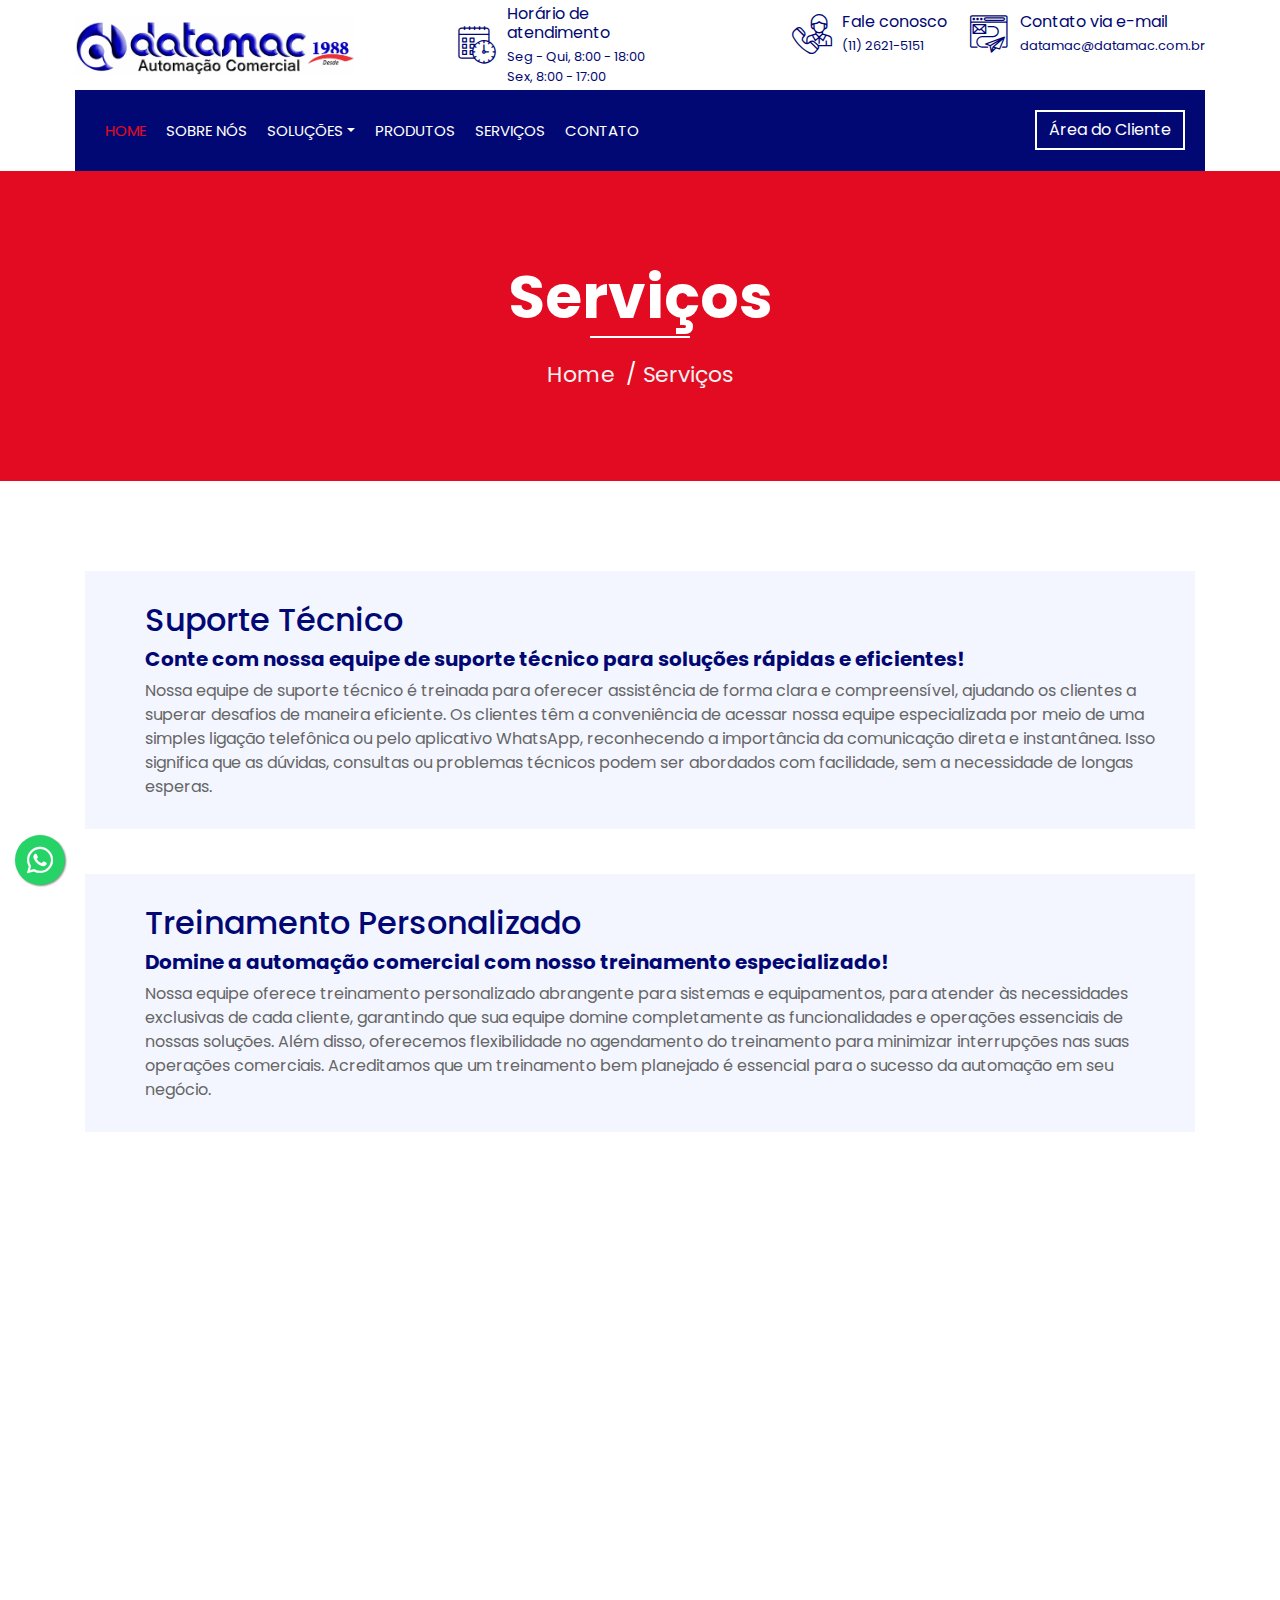
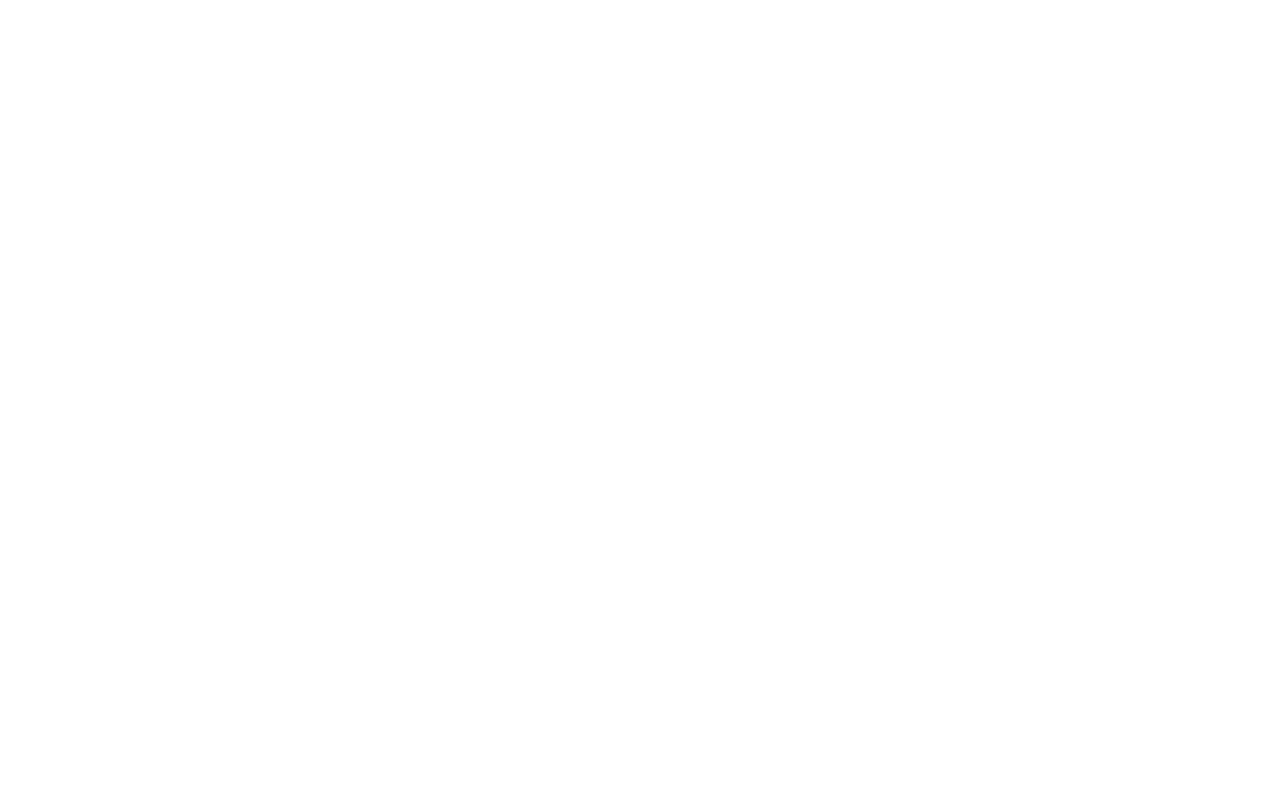
<file: servicos.html>
<!DOCTYPE html>
<html lang="pt-br">
    <head>
        <meta charset="utf-8">
        <title>Datamac Automação Comercial</title>
        <meta content="width=device-width, initial-scale=1.0" name="viewport">
        <meta content="Automação Comercial, PDV, Frente de Caixa, SAT-CFe, Cupom Fiscal Eletrônico, NFe, Nota Fiscal Eletrônica" name="keywords">
        <meta content="Datamac Automação Comercial - Desde 1988 automatizando o seu negócio!" name="description">

        <!-- Favicon -->
        <link href="img/favicon.png" rel="icon">

        <!-- Google Font -->
        <link href="https://fonts.googleapis.com/css2?family=Poppins:wght@100;200;300;400;500;600;700;800;900&display=swap" rel="stylesheet">

        <!-- CSS Libraries -->
        <link href="https://stackpath.bootstrapcdn.com/bootstrap/4.4.1/css/bootstrap.min.css" rel="stylesheet">
        <link href="https://cdnjs.cloudflare.com/ajax/libs/font-awesome/5.10.0/css/all.min.css" rel="stylesheet">
        <link href="lib/flaticon/font/flaticon.css" rel="stylesheet"> 
        <link href="lib/animate/animate.min.css" rel="stylesheet">
        <link href="lib/owlcarousel/assets/owl.carousel.min.css" rel="stylesheet">
        <link href="lib/lightbox/css/lightbox.min.css" rel="stylesheet">
        <link href="lib/slick/slick.css" rel="stylesheet">
        <link href="lib/slick/slick-theme.css" rel="stylesheet">

        <!-- Template Stylesheet -->
        <link href="css/style.css" rel="stylesheet">
    </head>

    <body>
        <div class="wrapper">
            <!-- Barra Superior Inicio -->
            <div class="top-bar">
                <div class="container-fluid">
                    <div class="row align-items-center">
                        <div class="col-lg-4 col-md-12">
                            <div class="logo">
                                <a href="index.html">
                                    <!--<h1>Datamac</h1>-->
                                     <img src="img/logo.png" alt="Logo"> 
                                </a>
                            </div>
                        </div>
                        <div class="col-lg-8 col-md-7 d-none d-lg-block">
                            <div class="row">
                                <div class="col-4">
                                    <div class="top-bar-item">
                                        <div class="top-bar-icon">
                                            <i class="flaticon-calendar"></i>
                                        </div>
                                        <div class="top-bar-text">
                                            <h3>Horário de atendimento</h3>
                                            <p>Seg - Qui, 8:00 - 18:00</p>
                                            <p>Sex, 8:00 - 17:00</p>                                          
                                        </div>
                                    </div>
                                </div>
                                <div class="col-4">
                                    <div class="top-bar-item">
                                        <div class="top-bar-icon">
                                            <i class="flaticon-call"></i>
                                        </div>
                                        <div class="top-bar-text">
                                            <h3>Fale conosco</h3>
                                            <p>(11) 2621-5151</p>
                                        </div>
                                    </div>
                                </div>
                                <div class="col-4">
                                    <div class="top-bar-item">
                                        <div class="top-bar-icon">
                                            <i class="flaticon-send-mail"></i>
                                        </div>
                                        <div class="top-bar-text">
                                            <h3>Contato via e-mail</h3>
                                            <p>datamac@datamac.com.br</p>
                                        </div>
                                    </div>
                                </div>
                            </div>
                        </div>
                    </div>
                </div>
            </div>
            <!-- Barra Superior Final -->

            <!-- Barra de Navegação Inicio -->
            <div class="nav-bar">
                <div class="container-fluid">
                    <nav class="navbar navbar-expand-lg bg-dark navbar-dark">
                        <a href="#" class="navbar-brand">Menu</a>
                        <button type="button" class="navbar-toggler" data-toggle="collapse" data-target="#navbarCollapse">
                            <span class="navbar-toggler-icon"></span>
                        </button>

                        <div class="collapse navbar-collapse justify-content-between" id="navbarCollapse">
                            <div class="navbar-nav mr-auto">
                                <a href="index.html" class="nav-item nav-link active">Home</a>
                                <a href="sobre.html" class="nav-item nav-link">Sobre Nós</a>
                                <div class="nav-item dropdown">
                                    <a href="#" class="nav-link dropdown-toggle" data-toggle="dropdown">Soluções</a>
                                    <div class="dropdown-menu">
                                        <a href="solucoes1.html" class="dropdown-item">PDV Simples com CFe</a>
                                        <a href="solucoes2.html" class="dropdown-item">PDV Completo com CFe e NFe</a>
                                        <a href="solucoes3.html" class="dropdown-item">PDV e Gestão Multiloja em Nuvem</a>
                                        <a href="solucoes4.html" class="dropdown-item">PDV e Gestão Foodservice</a>
                                        <a href="solucoes5.html" class="dropdown-item">PDV Microterminal </a>
                                        <a href="solucoes6.html" class="dropdown-item">PDV Personalizado</a>
                                    </div>                                 
                                </div>                               
                                <a href="equipamentos.html" class="nav-item nav-link">Produtos</a>
                                <a href="servicos.html" class="nav-item nav-link">Serviços</a>
                               
                                <a href="contato.html" class="nav-item nav-link">Contato</a>
                            </div>
                            <div class="ml-auto">
                                <a class="btn" href="cliente.html">Área do Cliente</a>
                            </div>
                        </div>
                    </nav>
                </div>
            </div>
            <!-- Barra de Navegação Final -->
            
            
            <!-- Cabeçalho Inicio -->
            <div class="page-header">
                <div class="container">
                    <div class="row">
                        <div class="col-12">
                            <h2>Serviços</h2>
                        </div>
                        <div class="col-12">
                            <a href="index.html">Home</a>
                            <a href="servicos.html">Serviços</a>
                        </div>
                    </div>
                </div>
            </div>
            <!-- Cabeçalho Final -->


            
            
        <!-- Serviços Inicio -->
		<div class="container">			
			<div class="single">
				<div class="single-bio wow fadeInUp">
					
					<div class="single-bio-text">
						<h2>Suporte Técnico</h2>
                        <h3>Conte com nossa equipe de suporte técnico para soluções rápidas e eficientes!</h3>
						<p>Nossa equipe de suporte técnico é treinada para oferecer assistência de forma clara e compreensível, ajudando os clientes a superar desafios de maneira eficiente. Os clientes têm a conveniência de acessar nossa equipe especializada por meio de uma simples ligação telefônica ou pelo aplicativo WhatsApp, reconhecendo a importância da comunicação direta e instantânea. Isso significa que as dúvidas, consultas ou problemas técnicos podem ser abordados com facilidade, sem a necessidade de longas esperas.</p>
					</div>
				</div>
				<div class="single-bio wow fadeInUp">
				
					<div class="single-bio-text">
						<h2>Treinamento Personalizado</h2>                   
						 <h3>Domine a automação comercial com nosso treinamento especializado!</h3>
                         <p>Nossa equipe oferece treinamento personalizado abrangente para sistemas e equipamentos, para atender às necessidades exclusivas de cada cliente, garantindo que sua equipe domine completamente as funcionalidades e operações essenciais de nossas soluções. Além disso, oferecemos flexibilidade no agendamento do treinamento para minimizar interrupções nas suas operações comerciais. Acreditamos que um treinamento bem planejado é essencial para o sucesso da automação em seu negócio.</p>
					</div>
				</div>
				<div class="single-bio wow fadeInUp">
				
					<div class="single-bio-text">
						<h2>Manutenção Preventiva</h2>
                        <h3>Garanta o bom funcionamento de sua solução com nossa manutenção preventiva!</h3>                    
						<p>Nossa manutenção preventiva para equipamentos inclui verificações regulares identificando áreas de potencial desgaste ou problemas latentes, limpeza e ajustes precisos para garantir que funcionem perfeitamente. Já a nossa manutenção preventiva para sistemas, inclui as atualizações que garantem segurança, corrigindo vulnerabilidades, evitando penalidades legais e protegendo dados sensíveis. Outro benefício é a compatibilidade com novas tecnologias, permitindo integrar soluções inovadoras e acompanhar as tendências do mercado.</p>
					</div>
				</div>
				<div class="single-bio wow fadeInUp">
				
					<div class="single-bio-text">
						<h2>Manutenção Corretiva</h2> 
                        <h3>Emergência? Estamos prontos! Restabeleça a operação com nossa manutenção corretiva.</h3>        
						 <p>A manutenção corretiva entra em ação quando ocorrem falhas inesperadas nos sistemas e equipamentos de automação. Nossa equipe altamente especializada realiza diagnósticos rápidos e implementa soluções eficientes para restaurar a funcionalidade total do sistema. Além de ser treinada para diagnosticar e resolver problemas físicos em seus equipamentos seja um componente desgastado, uma falha inesperada ou qualquer outro problema relacionado ao hardware. Priorizamos a minimização do tempo de inatividade, garantindo que seus processos possam ser retomados com rapidez.</p>
					</div>
				</div>
			</div>
        </div>
        <!-- Serviços Final -->



       
            


        <!-- Rodapé Inicio -->
            <div class="footer wow fadeIn" data-wow-delay="0.3s">
                <div class="container">
                    <div class="row">
					<div class="col-md-6 col-lg-3">
						<img src="img/logoRodape.png" width="200px"> 
                            <div class="footer-contact">
                                
                                <p>
                                   Ser reconhecida como sinônimo de inovação, tecnologia, qualidade e excelência nos serviços prestados.
                                </p>
                                
                            </div>
                        </div>
						 <div class="col-md-6 col-lg-3">
                            <div class="footer-contact">
                                <h2>Nossos Contatos</h2>
                                <p><i class="fa fa-map-marker-alt"></i>Rua Ulisses Cruz, 1048 - Tatuapé</p>
                                <p><i class="fa fa-phone-alt"></i>(11) 2621-5151</p>
                                <p><i class="fa fa-envelope"></i>datamac@datamac.com.br</p>
                                <div class="footer-social">
                                    <a href="https://www.facebook.com/DatamacAutomacaoComercial/" target="_blank"><i class="fab fa-facebook-f"></i></a>
                                    <a href="https://www.youtube.com/@DatamacAutomacaoComercialTESTE" target="_blank"><i class="fab fa-youtube"></i></a>
                                    <a href="https://www.instagram.com/datamac/" target="_blank"><i class="fab fa-instagram"></i></a>
                                    <a href="https://br.linkedin.com/company/datamac-automa%C3%A7%C3%A3o-comercial" target="_blank"><i class="fab fa-linkedin-in"></i></a>
                                </div>
                            </div>
                        </div>
                       
                        <div class="col-md-6 col-lg-3">
                            <div class="footer-link">
                                <h2>Serviços</h2>
                                <a href="servicos.html">Consultoria Comercial</a>
                                <a href="servicos.html">Treinamentos</a>
                                <a href="servicos.html">Suporte Técnico</a>
                                <a href="servicos.html">Manutenção Preventiva</a>
                                <a href="servicos.html">Manutenção Corretiva</a>                                
                            </div>
                        </div>
                        <div class="col-md-6 col-lg-3">
                            <div class="footer-link">
                                <h2>Páginas Úteis</h2>
                                <a href="sobre.html">Sobre Nós</a>
                                <a href="contato.html">Contatos</a>
                                <a href="solucoes.html">Soluções</a>
                                <a href="equipamentos.html">Equipamentos</a>
                                <a href="cliente.html">Área do cliente</a>
                            </div>
                        </div>
                     
                        
                       
                    </div>
                </div>
                <div class="container footer-menu">
                    <div class="f-menu">
                        <a href="https://wa.me/5511996579667/" target="_blank"><i class="fab fa-whatsapp"></i> Comercial (11) 9 9657-9667</a>
                        <a href="https://wa.me/5511982643158/" target="_blank"><i class="fab fa-whatsapp"></i> Financeiro (11) 9 8264-3158</a>
                        <a href="https://wa.me/5511955556940/" target="_blank"><i class="fab fa-whatsapp"></i> Suporte I (11) 9 5555-6940</a>
                        <a href="https://wa.me/5511971381840/" target="_blank"><i class="fab fa-whatsapp"></i> Suporte II (11) 9 7138-1840</a>
                        <a href="" target=""></a>
                    </div>
                </div>
                <div class="container copyright">
                    <div class="row">
                        <div class="col-md-6">
                            <p>&copy; <strong>Datamac Automação Comercial</strong>, Todos os direitos reservados.</p>
                        </div>
                        <div class="col-md-6">                         
                        </div>
                    </div>
                </div>
            </div>
            <!-- Rodapé Final -->

            <a href="#" class="back-to-top"><i class="fa fa-chevron-up"></i></a>
            <a href="https://wa.me/5511996579667?text=Olá,%20Datamac!%20Quero%20um%20orçamento%20para%20o%20meu%20negócio." 
            class="go-to-zap" target="_blank"> <i style="margin-top:10px" class="fab fa-whatsapp"></i>
            </a>
        </div>

        <!-- JavaScript Libraries -->
        <script src="https://code.jquery.com/jquery-3.4.1.min.js"></script>
        <script src="https://stackpath.bootstrapcdn.com/bootstrap/4.4.1/js/bootstrap.bundle.min.js"></script>
        <script src="lib/easing/easing.min.js"></script>
        <script src="lib/wow/wow.min.js"></script>
        <script src="lib/owlcarousel/owl.carousel.min.js"></script>
        <script src="lib/isotope/isotope.pkgd.min.js"></script>
        <script src="lib/lightbox/js/lightbox.min.js"></script>
        <script src="lib/waypoints/waypoints.min.js"></script>
        <script src="lib/counterup/counterup.min.js"></script>
        <script src="lib/slick/slick.min.js"></script>

        <!-- Template Javascript -->
        <script src="js/main.js"></script>
    </body>
</html>
</file>
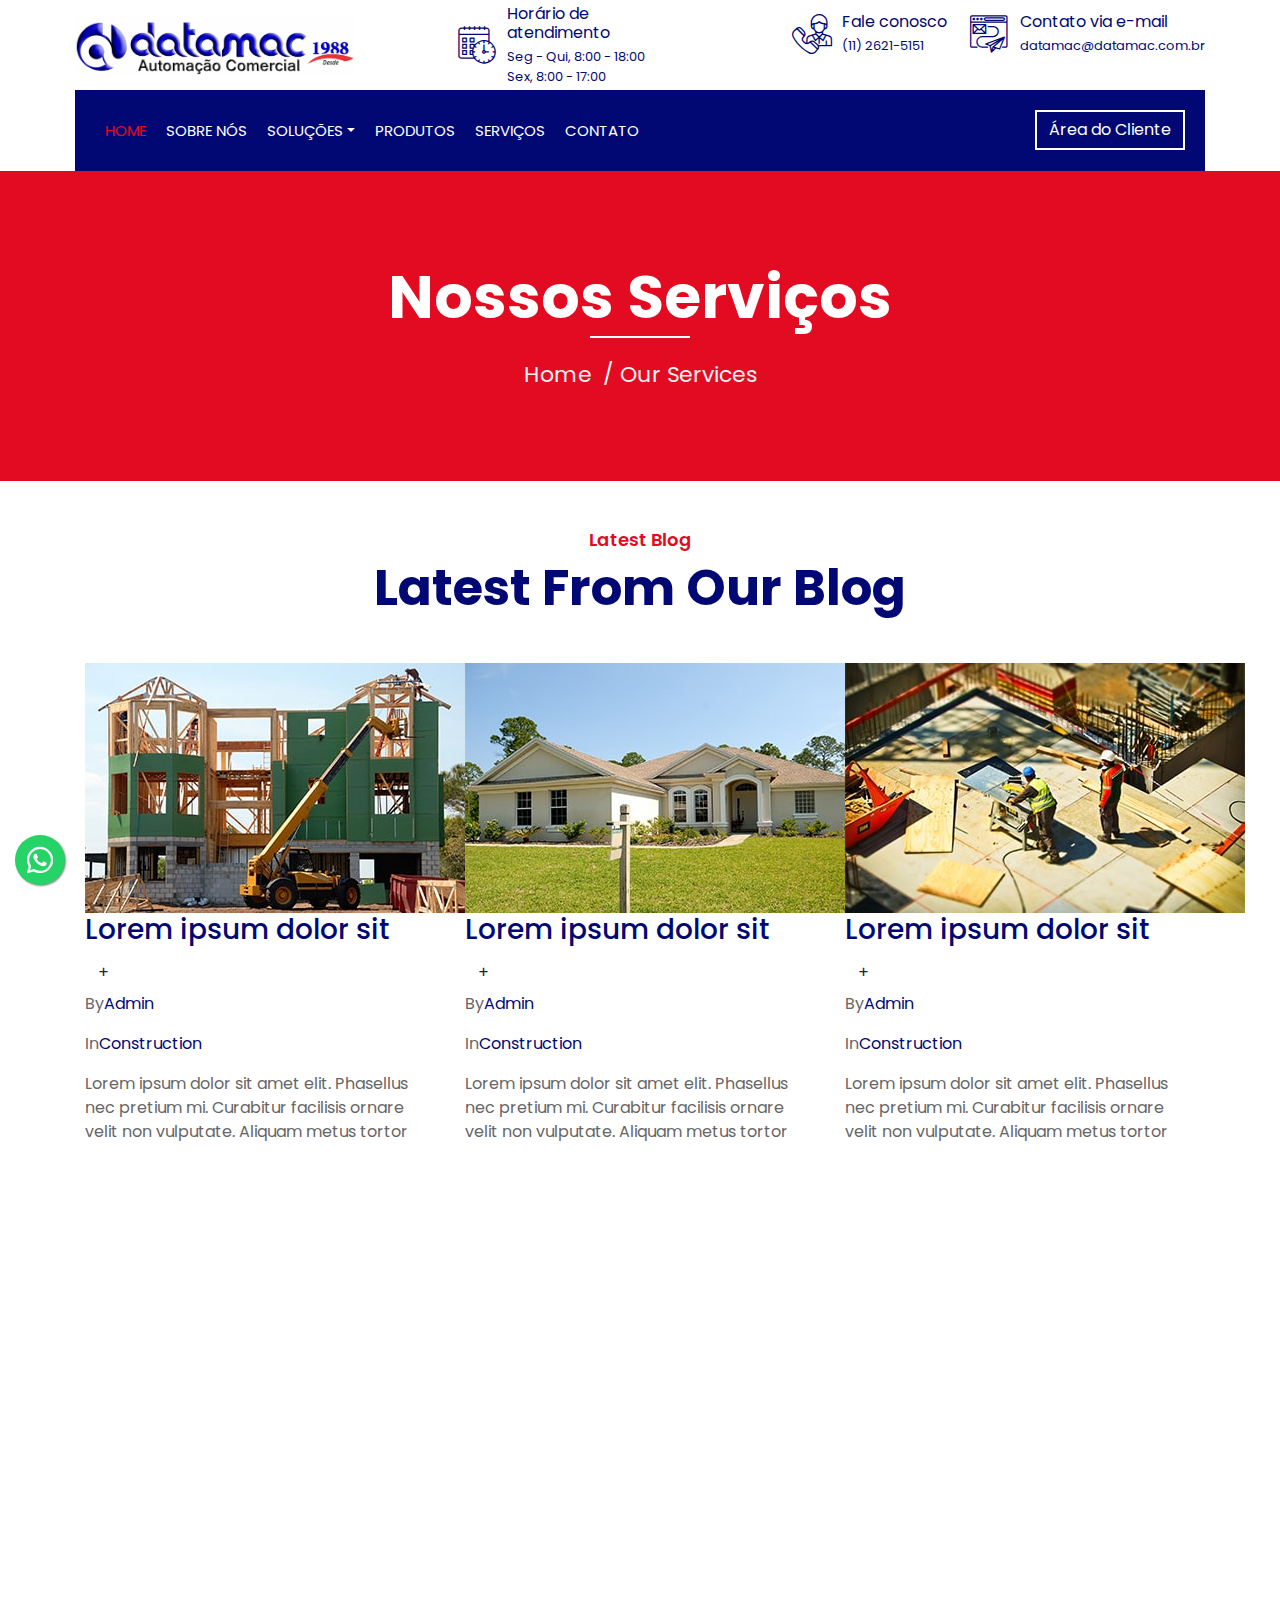
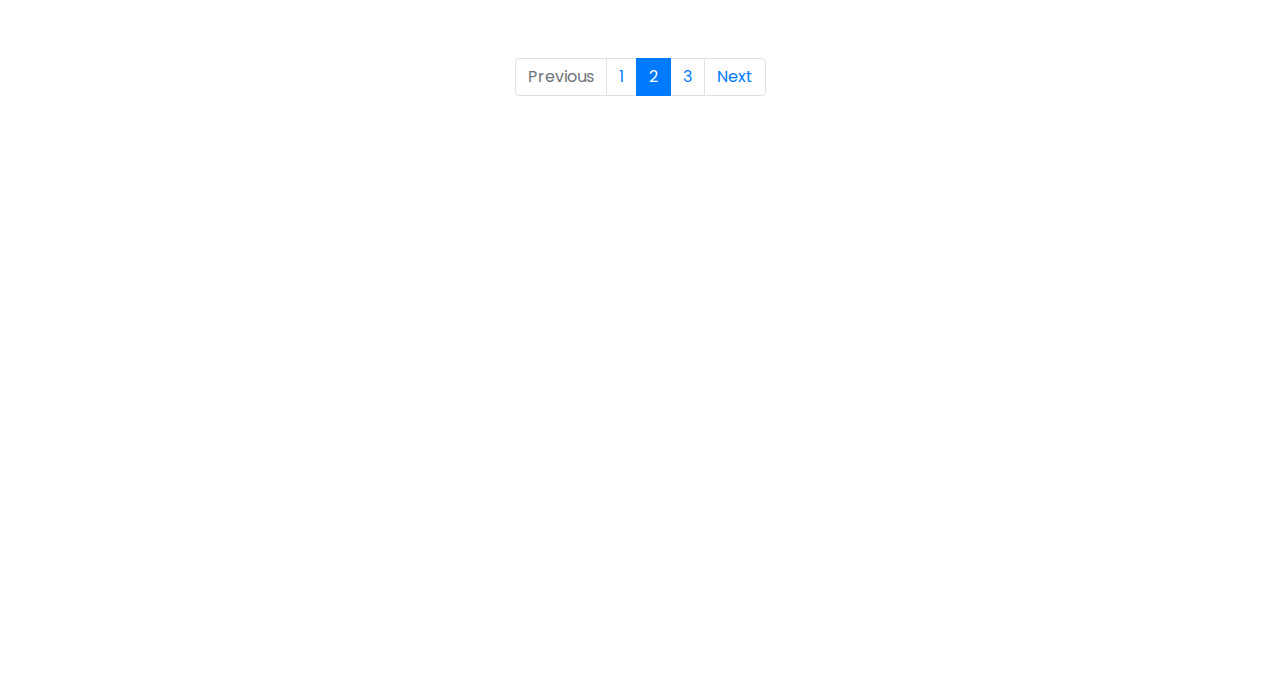
<file: solucoes.html>
<!DOCTYPE html>
<html lang="pt-br">
    <head>
        <meta charset="utf-8">
        <title>Datamac Automação Comercial</title>
        <meta content="width=device-width, initial-scale=1.0" name="viewport">
        <meta content="Automação Comercial, PDV, Frente de Caixa, SAT-CFe, Cupom Fiscal Eletrônico, NFe, Nota Fiscal Eletrônica" name="keywords">
        <meta content="Datamac Automação Comercial - Desde 1988 automatizando o seu negócio!" name="description">

        <!-- Favicon -->
        <link href="img/favicon.png" rel="icon">

        <!-- Google Font -->
        <link href="https://fonts.googleapis.com/css2?family=Poppins:wght@100;200;300;400;500;600;700;800;900&display=swap" rel="stylesheet">

        <!-- CSS Libraries -->
        <link href="https://stackpath.bootstrapcdn.com/bootstrap/4.4.1/css/bootstrap.min.css" rel="stylesheet">
        <link href="https://cdnjs.cloudflare.com/ajax/libs/font-awesome/5.10.0/css/all.min.css" rel="stylesheet">
        <link href="lib/flaticon/font/flaticon.css" rel="stylesheet"> 
        <link href="lib/animate/animate.min.css" rel="stylesheet">
        <link href="lib/owlcarousel/assets/owl.carousel.min.css" rel="stylesheet">
        <link href="lib/lightbox/css/lightbox.min.css" rel="stylesheet">
        <link href="lib/slick/slick.css" rel="stylesheet">
        <link href="lib/slick/slick-theme.css" rel="stylesheet">

        <!-- Template Stylesheet -->
        <link href="css/style.css" rel="stylesheet">
    </head>

    <body>
        <div class="wrapper">
            <!-- Barra Superior Inicio -->
            <div class="top-bar">
                <div class="container-fluid">
                    <div class="row align-items-center">
                        <div class="col-lg-4 col-md-12">
                            <div class="logo">
                                <a href="index.html">
                                    <!--<h1>Datamac</h1>-->
                                     <img src="img/logo.png" alt="Logo"> 
                                </a>
                            </div>
                        </div>
                        <div class="col-lg-8 col-md-7 d-none d-lg-block">
                            <div class="row">
                                <div class="col-4">
                                    <div class="top-bar-item">
                                        <div class="top-bar-icon">
                                            <i class="flaticon-calendar"></i>
                                        </div>
                                        <div class="top-bar-text">
                                            <h3>Horário de atendimento</h3>
                                            <p>Seg - Qui, 8:00 - 18:00</p>
                                            <p>Sex, 8:00 - 17:00</p>                                          
                                        </div>
                                    </div>
                                </div>
                                <div class="col-4">
                                    <div class="top-bar-item">
                                        <div class="top-bar-icon">
                                            <i class="flaticon-call"></i>
                                        </div>
                                        <div class="top-bar-text">
                                            <h3>Fale conosco</h3>
                                            <p>(11) 2621-5151</p>
                                        </div>
                                    </div>
                                </div>
                                <div class="col-4">
                                    <div class="top-bar-item">
                                        <div class="top-bar-icon">
                                            <i class="flaticon-send-mail"></i>
                                        </div>
                                        <div class="top-bar-text">
                                            <h3>Contato via e-mail</h3>
                                            <p>datamac@datamac.com.br</p>
                                        </div>
                                    </div>
                                </div>
                            </div>
                        </div>
                    </div>
                </div>
            </div>
            <!-- Barra Superior Final -->

            <!-- Barra de Navegação Inicio -->
            <div class="nav-bar">
                <div class="container-fluid">
                    <nav class="navbar navbar-expand-lg bg-dark navbar-dark">
                        <a href="#" class="navbar-brand">Menu</a>
                        <button type="button" class="navbar-toggler" data-toggle="collapse" data-target="#navbarCollapse">
                            <span class="navbar-toggler-icon"></span>
                        </button>

                        <div class="collapse navbar-collapse justify-content-between" id="navbarCollapse">
                            <div class="navbar-nav mr-auto">
                                <a href="index.html" class="nav-item nav-link active">Home</a>
                                <a href="sobre.html" class="nav-item nav-link">Sobre Nós</a>
                                <div class="nav-item dropdown">
                                    <a href="#" class="nav-link dropdown-toggle" data-toggle="dropdown">Soluções</a>
                                    <div class="dropdown-menu">
                                        <a href="paginas/solucoes/solucoes1.html" class="dropdown-item">PDV Simples com CFe</a>
                                        <a href="solucao2.html" class="dropdown-item">PDV Completo com CFe e NFe</a>
                                        <a href="solucao3.html" class="dropdown-item">PDV e Gestão Multiloja em Nuvem</a>
                                        <a href="solucao4.html" class="dropdown-item">PDV e Gestão Foodservice</a>
                                        <a href="solucao5.html" class="dropdown-item">PDV Microterminal </a>
                                    </div>                                
                                </div>                               
                                <a href="equipamentos.html" class="nav-item nav-link">Produtos</a>
                                <a href="servicos.html" class="nav-item nav-link">Serviços</a>
                               
                                <a href="contato.html" class="nav-item nav-link">Contato</a>
                            </div>
                            <div class="ml-auto">
                                <a class="btn" href="cliente.html">Área do Cliente</a>
                            </div>
                        </div>
                    </nav>
                </div>
            </div>
            <!-- Barra de Navegação Final -->
            
            
            <!-- Page Header Start -->
            <div class="page-header">
                <div class="container">
                    <div class="row">
                        <div class="col-12">
                            <h2>Nossos Serviços</h2>
                        </div>
                        <div class="col-12">
                            <a href="">Home</a>
                            <a href="">Our Services</a>
                        </div>
                    </div>
                </div>
            </div>
            <!-- Page Header End -->


          <!-- Blog Start -->
            <div class="blog">
                <div class="container">
                    <div class="section-header text-center">
                        <p>Latest Blog</p>
                        <h2>Latest From Our Blog</h2>
                    </div>
                    <div class="row blog-page">
                        <div class="col-lg-4 col-md-6 wow fadeInUp" data-wow-delay="0.2s">
                            <div class="blog-item">
                                <div class="blog-img">
                                    <img src="img/blog-1.jpg" alt="Image">
                                </div>
                                <div class="blog-title">
                                    <h3>Lorem ipsum dolor sit</h3>
                                    <a class="btn" href="">+</a>
                                </div>
                                <div class="blog-meta">
                                    <p>By<a href="">Admin</a></p>
                                    <p>In<a href="">Construction</a></p>
                                </div>
                                <div class="blog-text">
                                    <p>
                                        Lorem ipsum dolor sit amet elit. Phasellus nec pretium mi. Curabitur facilisis ornare velit non vulputate. Aliquam metus tortor
                                    </p>
                                </div>
                            </div>
                        </div>
                        <div class="col-lg-4 col-md-6 wow fadeInUp">
                            <div class="blog-item">
                                <div class="blog-img">
                                    <img src="img/blog-2.jpg" alt="Image">
                                </div>
                                <div class="blog-title">
                                    <h3>Lorem ipsum dolor sit</h3>
                                    <a class="btn" href="">+</a>
                                </div>
                                <div class="blog-meta">
                                    <p>By<a href="">Admin</a></p>
                                    <p>In<a href="">Construction</a></p>
                                </div>
                                <div class="blog-text">
                                    <p>
                                        Lorem ipsum dolor sit amet elit. Phasellus nec pretium mi. Curabitur facilisis ornare velit non vulputate. Aliquam metus tortor
                                    </p>
                                </div>
                            </div>
                        </div>
                        <div class="col-lg-4 col-md-6 wow fadeInUp" data-wow-delay="0.2s">
                            <div class="blog-item">
                                <div class="blog-img">
                                    <img src="img/blog-3.jpg" alt="Image">
                                </div>
                                <div class="blog-title">
                                    <h3>Lorem ipsum dolor sit</h3>
                                    <a class="btn" href="">+</a>
                                </div>
                                <div class="blog-meta">
                                    <p>By<a href="">Admin</a></p>
                                    <p>In<a href="">Construction</a></p>
                                </div>
                                <div class="blog-text">
                                    <p>
                                        Lorem ipsum dolor sit amet elit. Phasellus nec pretium mi. Curabitur facilisis ornare velit non vulputate. Aliquam metus tortor
                                    </p>
                                </div>
                            </div>
                        </div>
                        <div class="col-lg-4 col-md-6 wow fadeInUp" data-wow-delay="0.2s">
                            <div class="blog-item">
                                <div class="blog-img">
                                    <img src="img/blog-1.jpg" alt="Image">
                                </div>
                                <div class="blog-title">
                                    <h3>Lorem ipsum dolor sit</h3>
                                    <a class="btn" href="">+</a>
                                </div>
                                <div class="blog-meta">
                                    <p>By<a href="">Admin</a></p>
                                    <p>In<a href="">Construction</a></p>
                                </div>
                                <div class="blog-text">
                                    <p>
                                        Lorem ipsum dolor sit amet elit. Phasellus nec pretium mi. Curabitur facilisis ornare velit non vulputate. Aliquam metus tortor
                                    </p>
                                </div>
                            </div>
                        </div>
                        <div class="col-lg-4 col-md-6 wow fadeInUp">
                            <div class="blog-item">
                                <div class="blog-img">
                                    <img src="img/blog-2.jpg" alt="Image">
                                </div>
                                <div class="blog-title">
                                    <h3>Lorem ipsum dolor sit</h3>
                                    <a class="btn" href="">+</a>
                                </div>
                                <div class="blog-meta">
                                    <p>By<a href="">Admin</a></p>
                                    <p>In<a href="">Construction</a></p>
                                </div>
                                <div class="blog-text">
                                    <p>
                                        Lorem ipsum dolor sit amet elit. Phasellus nec pretium mi. Curabitur facilisis ornare velit non vulputate. Aliquam metus tortor
                                    </p>
                                </div>
                            </div>
                        </div>
                        <div class="col-lg-4 col-md-6 wow fadeInUp" data-wow-delay="0.2s">
                            <div class="blog-item">
                                <div class="blog-img">
                                    <img src="img/blog-3.jpg" alt="Image">
                                </div>
                                <div class="blog-title">
                                    <h3>Lorem ipsum dolor sit</h3>
                                    <a class="btn" href="">+</a>
                                </div>
                                <div class="blog-meta">
                                    <p>By<a href="">Admin</a></p>
                                    <p>In<a href="">Construction</a></p>
                                </div>
                                <div class="blog-text">
                                    <p>
                                        Lorem ipsum dolor sit amet elit. Phasellus nec pretium mi. Curabitur facilisis ornare velit non vulputate. Aliquam metus tortor
                                    </p>
                                </div>
                            </div>
                        </div>
                    </div>
                    <div class="row">
                        <div class="col-12">
                            <ul class="pagination justify-content-center">
                                <li class="page-item disabled"><a class="page-link" href="#">Previous</a></li>
                                <li class="page-item"><a class="page-link" href="#">1</a></li>
                                <li class="page-item active"><a class="page-link" href="#">2</a></li>
                                <li class="page-item"><a class="page-link" href="#">3</a></li>
                                <li class="page-item"><a class="page-link" href="#">Next</a></li>
                            </ul> 
                        </div>
                    </div>
                </div>
            </div>
            <!-- Blog End -->


                      <!-- Rodapé Inicio -->
            <div class="footer wow fadeIn" data-wow-delay="0.3s">
                <div class="container">
                    <div class="row">
					<div class="col-md-6 col-lg-3">
						<img src="img/logoRodape.png" width="200px"> 
                            <div class="footer-contact">
                                
                                <p>
                                   Ser reconhecida como sinônimo de inovação, tecnologia, qualidade e excelência nos serviços prestados.
                                </p>
                                
                            </div>
                        </div>
						 <div class="col-md-6 col-lg-3">
                            <div class="footer-contact">
                                <h2>Nossos Contatos</h2>
                                <p><i class="fa fa-map-marker-alt"></i>Rua Ulisses Cruz, 1048 - Tatuapé</p>
                                <p><i class="fa fa-phone-alt"></i>(11) 2621-5151</p>
                                <p><i class="fa fa-envelope"></i>datamac@datamac.com.br</p>
                                <div class="footer-social">
                                    <a href="https://www.facebook.com/DatamacAutomacaoComercial/" target="_blank"><i class="fab fa-facebook-f"></i></a>
                                    <a href="https://www.youtube.com/@DatamacAutomacaoComercialTESTE" target="_blank"><i class="fab fa-youtube"></i></a>
                                    <a href="https://www.instagram.com/datamac/" target="_blank"><i class="fab fa-instagram"></i></a>
                                    <a href="https://br.linkedin.com/company/datamac-automa%C3%A7%C3%A3o-comercial" target="_blank"><i class="fab fa-linkedin-in"></i></a>
                                </div>
                            </div>
                        </div>
                       
                        <div class="col-md-6 col-lg-3">
                            <div class="footer-link">
                                <h2>Serviços</h2>
                                <a href="servicos.html">Consultoria Comercial</a>
                                <a href="servicos.html">Treinamentos</a>
                                <a href="servicos.html">Suporte Técnico</a>
                                <a href="servicos.html">Manutenção Preventiva</a>
                                <a href="servicos.html">Manutenção Corretiva</a>                                
                            </div>
                        </div>
                        <div class="col-md-6 col-lg-3">
                            <div class="footer-link">
                                <h2>Páginas Úteis</h2>
                                <a href="sobre.html">Sobre Nós</a>
                                <a href="contato.html">Contatos</a>
                                <a href="solucoes.html">Soluções</a>
                                <a href="equipamentos.html">Equipamentos</a>
                                <a href="cliente.html">Área do cliente</a>
                            </div>
                        </div>
                     
                        
                       
                    </div>
                </div>
                <div class="container footer-menu">
                    <div class="f-menu">
                        <a href="https://wa.me/5511996579667/" target="_blank"><i class="fab fa-whatsapp"></i> Comercial (11) 9 9657-9667</a>
                        <a href="https://wa.me/5511982643158/" target="_blank"><i class="fab fa-whatsapp"></i> Financeiro (11) 9 8264-3158</a>
                        <a href="https://wa.me/5511955556940/" target="_blank"><i class="fab fa-whatsapp"></i> Suporte I (11) 9 5555-6940</a>
                        <a href="https://wa.me/5511971381840/" target="_blank"><i class="fab fa-whatsapp"></i> Suporte II (11) 9 7138-1840</a>
                        <a href="" target=""></a>
                    </div>
                </div>
                <div class="container copyright">
                    <div class="row">
                        <div class="col-md-6">
                            <p>&copy; <strong>Datamac Automação Comercial</strong>, Todos os direitos reservados.</p>
                        </div>
                        <div class="col-md-6">                         
                        </div>
                    </div>
                </div>
            </div>
            <!-- Rodapé Final -->

            <a href="#" class="back-to-top"><i class="fa fa-chevron-up"></i></a>
            <a href="https://wa.me/5511996579667?text=Olá,%20Datamac!%20Quero%20um%20orçamento%20para%20o%20meu%20negócio." 
            class="go-to-zap" target="_blank"> <i style="margin-top:10px" class="fab fa-whatsapp"></i>
            </a>
        </div>

        <!-- JavaScript Libraries -->
        <script src="https://code.jquery.com/jquery-3.4.1.min.js"></script>
        <script src="https://stackpath.bootstrapcdn.com/bootstrap/4.4.1/js/bootstrap.bundle.min.js"></script>
        <script src="lib/easing/easing.min.js"></script>
        <script src="lib/wow/wow.min.js"></script>
        <script src="lib/owlcarousel/owl.carousel.min.js"></script>
        <script src="lib/isotope/isotope.pkgd.min.js"></script>
        <script src="lib/lightbox/js/lightbox.min.js"></script>
        <script src="lib/waypoints/waypoints.min.js"></script>
        <script src="lib/counterup/counterup.min.js"></script>
        <script src="lib/slick/slick.min.js"></script>

        <!-- Template Javascript -->
        <script src="js/main.js"></script>
    </body>
</html>
</file>
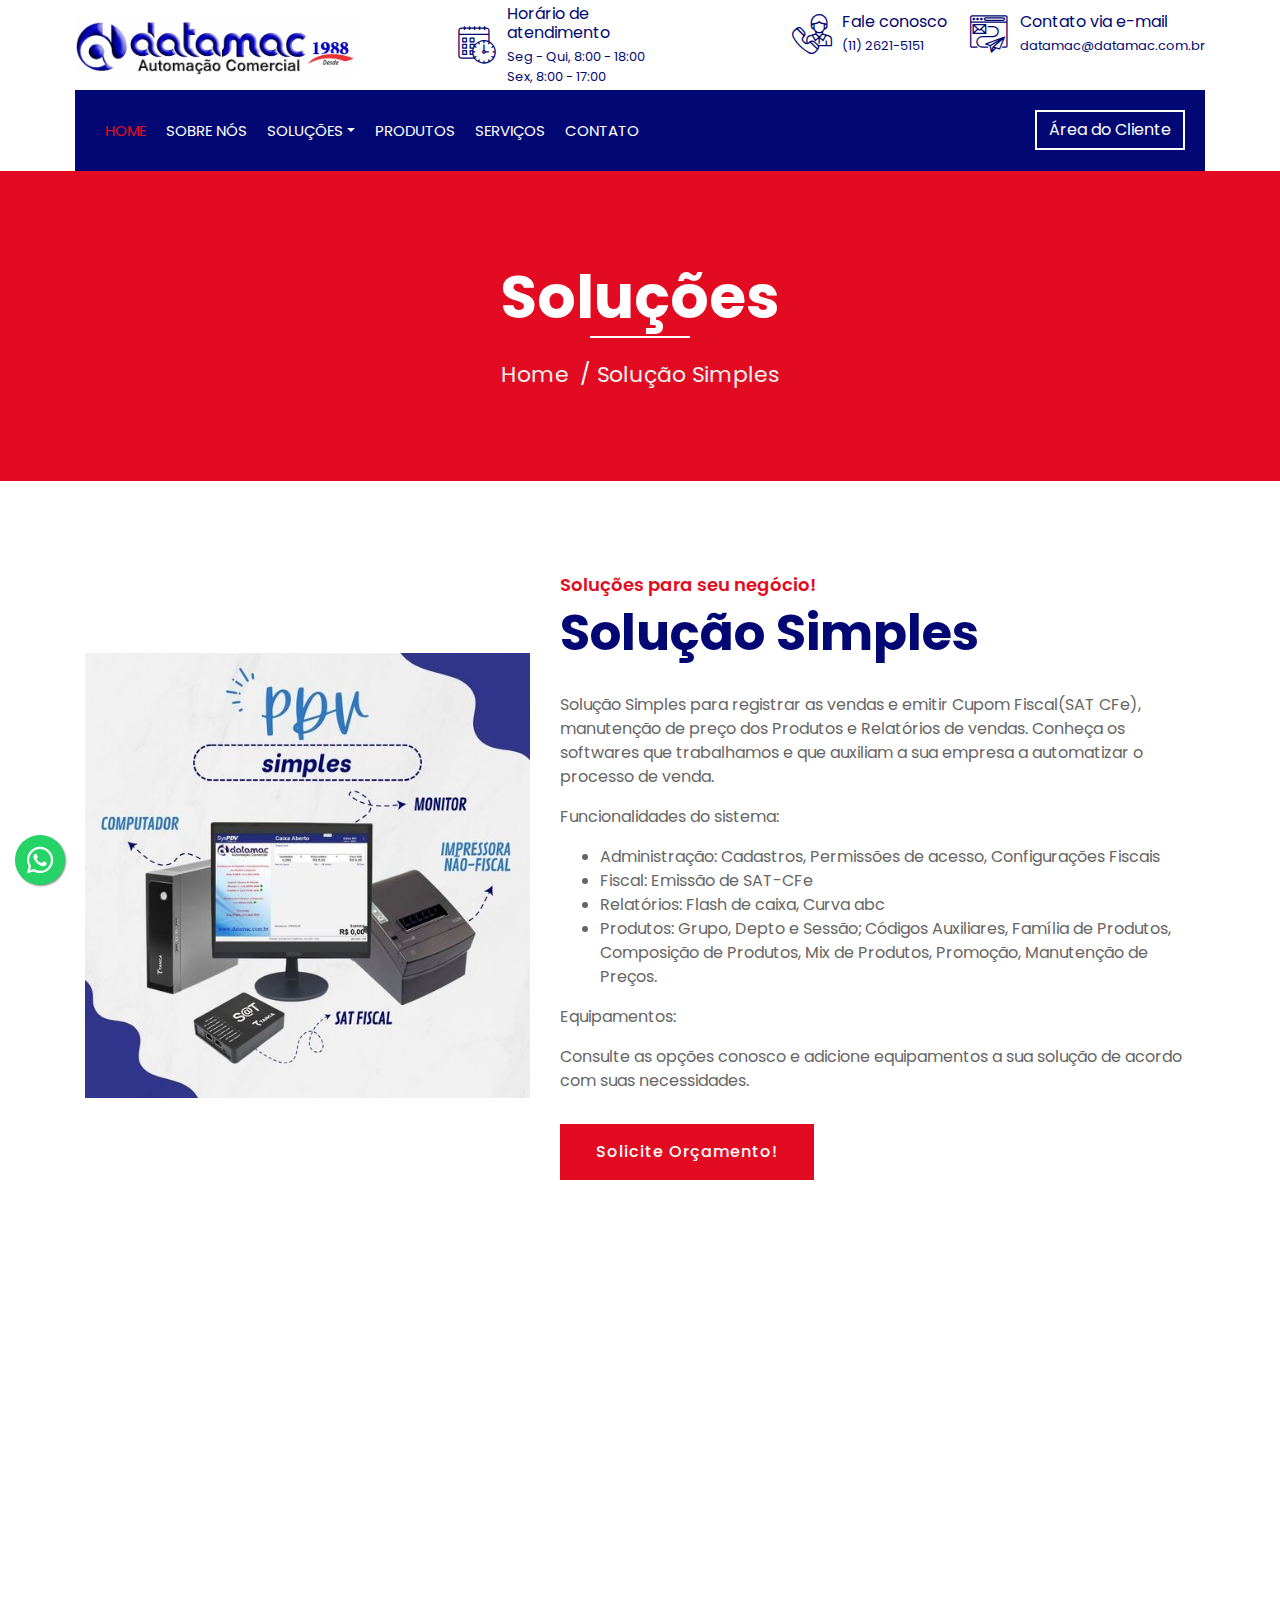
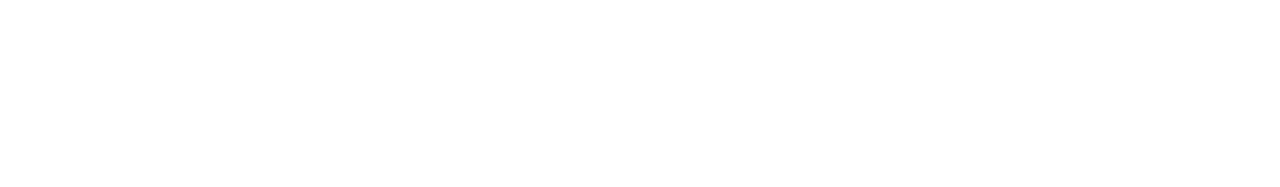
<file: solucoes1.html>
<!DOCTYPE html>
<html lang="pt-br">
    <head>
        <meta charset="utf-8">
        <title>Datamac Automação Comercial</title>
        <meta content="width=device-width, initial-scale=1.0" name="viewport">
        <meta content="Automação Comercial, PDV, Frente de Caixa, SAT-CFe, Cupom Fiscal Eletrônico, NFe, Nota Fiscal Eletrônica" name="keywords">
        <meta content="Datamac Automação Comercial - Desde 1988 automatizando o seu negócio!" name="description">

        <!-- Favicon -->
        <link href="img/favicon.png" rel="icon">

        <!-- Google Font -->
        <link href="https://fonts.googleapis.com/css2?family=Poppins:wght@100;200;300;400;500;600;700;800;900&display=swap" rel="stylesheet">

        <!-- CSS Libraries -->
        <link href="https://stackpath.bootstrapcdn.com/bootstrap/4.4.1/css/bootstrap.min.css" rel="stylesheet">
        <link href="https://cdnjs.cloudflare.com/ajax/libs/font-awesome/5.10.0/css/all.min.css" rel="stylesheet">
        <link href="lib/flaticon/font/flaticon.css" rel="stylesheet"> 
        <link href="lib/animate/animate.min.css" rel="stylesheet">
        <link href="lib/owlcarousel/assets/owl.carousel.min.css" rel="stylesheet">
        <link href="lib/lightbox/css/lightbox.min.css" rel="stylesheet">
        <link href="lib/slick/slick.css" rel="stylesheet">
        <link href="lib/slick/slick-theme.css" rel="stylesheet">

        <!-- Template Stylesheet -->
        <link href="css/style.css" rel="stylesheet">
    </head>

    <body>
        <div class="wrapper">
            <!-- Barra Superior Inicio -->
            <div class="top-bar">
                <div class="container-fluid">
                    <div class="row align-items-center">
                        <div class="col-lg-4 col-md-12">
                            <div class="logo">
                                <a href="index.html">
                                    <!--<h1>Datamac</h1>-->
                                     <img src="img/logo.png" alt="Logo"> 
                                </a>
                            </div>
                        </div>
                        <div class="col-lg-8 col-md-7 d-none d-lg-block">
                            <div class="row">
                                <div class="col-4">
                                    <div class="top-bar-item">
                                        <div class="top-bar-icon">
                                            <i class="flaticon-calendar"></i>
                                        </div>
                                        <div class="top-bar-text">
                                            <h3>Horário de atendimento</h3>
                                            <p>Seg - Qui, 8:00 - 18:00</p>
                                            <p>Sex, 8:00 - 17:00</p>                                          
                                        </div>
                                    </div>
                                </div>
                                <div class="col-4">
                                    <div class="top-bar-item">
                                        <div class="top-bar-icon">
                                            <i class="flaticon-call"></i>
                                        </div>
                                        <div class="top-bar-text">
                                            <h3>Fale conosco</h3>
                                            <p>(11) 2621-5151</p>
                                        </div>
                                    </div>
                                </div>
                                <div class="col-4">
                                    <div class="top-bar-item">
                                        <div class="top-bar-icon">
                                            <i class="flaticon-send-mail"></i>
                                        </div>
                                        <div class="top-bar-text">
                                            <h3>Contato via e-mail</h3>
                                            <p>datamac@datamac.com.br</p>
                                        </div>
                                    </div>
                                </div>
                            </div>
                        </div>
                    </div>
                </div>
            </div>
            <!-- Barra Superior Final -->

            <!-- Barra de Navegação Inicio -->
            <div class="nav-bar">
                <div class="container-fluid">
                    <nav class="navbar navbar-expand-lg bg-dark navbar-dark">
                        <a href="#" class="navbar-brand">Menu</a>
                        <button type="button" class="navbar-toggler" data-toggle="collapse" data-target="#navbarCollapse">
                            <span class="navbar-toggler-icon"></span>
                        </button>

                        <div class="collapse navbar-collapse justify-content-between" id="navbarCollapse">
                            <div class="navbar-nav mr-auto">
                                <a href="index.html" class="nav-item nav-link active">Home</a>
                                <a href="sobre.html" class="nav-item nav-link">Sobre Nós</a>
                                <div class="nav-item dropdown">
                                    <a href="#" class="nav-link dropdown-toggle" data-toggle="dropdown">Soluções</a>
                                    <div class="dropdown-menu">
                                        <a href="solucoes1.html" class="dropdown-item">PDV Simples com CFe</a>
                                        <a href="solucoes2.html" class="dropdown-item">PDV Completo com CFe e NFe</a>
                                        <a href="solucoes3.html" class="dropdown-item">PDV e Gestão Multiloja em Nuvem</a>
                                        <a href="solucoes4.html" class="dropdown-item">PDV e Gestão Foodservice</a>
                                        <a href="solucoes5.html" class="dropdown-item">PDV Microterminal </a>
                                        <a href="solucoes6.html" class="dropdown-item">PDV Personalizado</a>
                                    </div>                                 
                                </div>                               
                                <a href="equipamentos.html" class="nav-item nav-link">Produtos</a>
                                <a href="servicos.html" class="nav-item nav-link">Serviços</a>
                               
                                <a href="contato.html" class="nav-item nav-link">Contato</a>
                            </div>
                            <div class="ml-auto">
                                <a class="btn" href="cliente.html">Área do Cliente</a>
                            </div>
                        </div>
                    </nav>
                </div>
            </div>
            <!-- Barra de Navegação Final -->
            
            
            <!-- Cabeçalho Inicio -->
            <div class="page-header">
                <div class="container">
                    <div class="row">
                        <div class="col-12">
                            <h2>Soluções</h2>
                        </div>
                        <div class="col-12">
                            <a href="index.html">Home</a>
                            <a href="solucoes1.html">Solução Simples</a>
                        </div>
                    </div>
                </div>
            </div>
            <!-- Cabeçalho Final -->


            <!-- inicio Soluções -->
            <div class="about wow fadeInUp" data-wow-delay="0.1s">
                <div class="container">
                    <div class="row align-items-center">
                        <div class="col-lg-5 col-md-6">
                            <div class="about-img">
                                <img src="img/service-1.jpg" alt="Image">
                              </div>
                        </div>
                        <div class="col-lg-7 col-md-6">
                            <div class="section-header text-left">
                                <p>Soluções para seu negócio!</p>
                                <h2>Solução Simples</h2>
                            </div>
                            <div class="about-text">
                                <p>
                                    Solução Simples para registrar as vendas e emitir Cupom Fiscal(SAT CFe), manutenção de preço dos Produtos e Relatórios de vendas. Conheça os softwares que trabalhamos e que auxiliam a sua empresa a automatizar o processo de venda.
                                </p>
                                <p>
                                    Funcionalidades do sistema:
                                </p>
                                <ul>
                                    <li>Administração:  Cadastros, Permissões de acesso, Configurações Fiscais</li>
                                    <li>Fiscal: Emissão de SAT-CFe</li>
                                    <li>Relatórios: Flash de caixa, Curva abc</li>
                                    <li>Produtos: Grupo, Depto e Sessão; Códigos Auxiliares,  Família de Produtos, Composição de Produtos, Mix de Produtos, Promoção, Manutenção de Preços.</li>
                                </ul>
                                <p>
                                    Equipamentos:
                                </p>
                                <p>
                                    Consulte as opções conosco e adicione equipamentos a sua solução de acordo com suas necessidades.
                                </p>                                
                                <a class="btn" href="sobre.html">Solicite Orçamento!</a>
                            </div>
                        </div>
                    </div>
                </div>
            </div>
            <!-- fim Sobre nós -->
            
            


            <!-- Rodapé Inicio -->
            <div class="footer wow fadeIn" data-wow-delay="0.3s">
                <div class="container">
                    <div class="row">
					<div class="col-md-6 col-lg-3">
						<img src="img/logoRodape.png" width="200px"> 
                            <div class="footer-contact">
                                
                                <p>
                                   Ser reconhecida como sinônimo de inovação, tecnologia, qualidade e excelência nos serviços prestados.
                                </p>
                                
                            </div>
                        </div>
						 <div class="col-md-6 col-lg-3">
                            <div class="footer-contact">
                                <h2>Nossos Contatos</h2>
                                <p><i class="fa fa-map-marker-alt"></i>Rua Ulisses Cruz, 1048 - Tatuapé</p>
                                <p><i class="fa fa-phone-alt"></i>(11) 2621-5151</p>
                                <p><i class="fa fa-envelope"></i>datamac@datamac.com.br</p>
                                <div class="footer-social">
                                    <a href="https://www.facebook.com/DatamacAutomacaoComercial/" target="_blank"><i class="fab fa-facebook-f"></i></a>
                                    <a href="https://www.youtube.com/@DatamacAutomacaoComercialTESTE" target="_blank"><i class="fab fa-youtube"></i></a>
                                    <a href="https://www.instagram.com/datamac/" target="_blank"><i class="fab fa-instagram"></i></a>
                                    <a href="https://br.linkedin.com/company/datamac-automa%C3%A7%C3%A3o-comercial" target="_blank"><i class="fab fa-linkedin-in"></i></a>
                                </div>
                            </div>
                        </div>
                       
                        <div class="col-md-6 col-lg-3">
                            <div class="footer-link">
                                <h2>Serviços</h2>
                                <a href="servicos.html">Consultoria Comercial</a>
                                <a href="servicos.html">Treinamentos</a>
                                <a href="servicos.html">Suporte Técnico</a>
                                <a href="servicos.html">Manutenção Preventiva</a>
                                <a href="servicos.html">Manutenção Corretiva</a>                                
                            </div>
                        </div>
                        <div class="col-md-6 col-lg-3">
                            <div class="footer-link">
                                <h2>Páginas Úteis</h2>
                                <a href="sobre.html">Sobre Nós</a>
                                <a href="contato.html">Contatos</a>
                                <a href="solucoes.html">Soluções</a>
                                <a href="equipamentos.html">Equipamentos</a>
                                <a href="cliente.html">Área do cliente</a>
                            </div>
                        </div>
                     
                        
                       
                    </div>
                </div>
                <div class="container footer-menu">
                    <div class="f-menu">
                        <a href="https://wa.me/5511996579667/" target="_blank"><i class="fab fa-whatsapp"></i> Comercial (11) 9 9657-9667</a>
                        <a href="https://wa.me/5511982643158/" target="_blank"><i class="fab fa-whatsapp"></i> Financeiro (11) 9 8264-3158</a>
                        <a href="https://wa.me/5511955556940/" target="_blank"><i class="fab fa-whatsapp"></i> Suporte I (11) 9 5555-6940</a>
                        <a href="https://wa.me/5511971381840/" target="_blank"><i class="fab fa-whatsapp"></i> Suporte II (11) 9 7138-1840</a>
                        <a href="" target=""></a>
                    </div>
                </div>
                <div class="container copyright">
                    <div class="row">
                        <div class="col-md-6">
                            <p>&copy; <strong>Datamac Automação Comercial</strong>, Todos os direitos reservados.</p>
                        </div>
                        <div class="col-md-6">                         
                        </div>
                    </div>
                </div>
            </div>
            <!-- Rodapé Final -->

            <a href="#" class="back-to-top"><i class="fa fa-chevron-up"></i></a>
            <a href="https://wa.me/5511996579667?text=Olá,%20Datamac!%20Quero%20um%20orçamento%20para%20o%20meu%20negócio." 
            class="go-to-zap" target="_blank"> <i style="margin-top:10px" class="fab fa-whatsapp"></i>
            </a>
        </div>

        <!-- JavaScript Libraries -->
        <script src="https://code.jquery.com/jquery-3.4.1.min.js"></script>
        <script src="https://stackpath.bootstrapcdn.com/bootstrap/4.4.1/js/bootstrap.bundle.min.js"></script>
        <script src="lib/easing/easing.min.js"></script>
        <script src="lib/wow/wow.min.js"></script>
        <script src="lib/owlcarousel/owl.carousel.min.js"></script>
        <script src="lib/isotope/isotope.pkgd.min.js"></script>
        <script src="lib/lightbox/js/lightbox.min.js"></script>
        <script src="lib/waypoints/waypoints.min.js"></script>
        <script src="lib/counterup/counterup.min.js"></script>
        <script src="lib/slick/slick.min.js"></script>

        <!-- Template Javascript -->
        <script src="js/main.js"></script>
    </body>
</html>
</file>
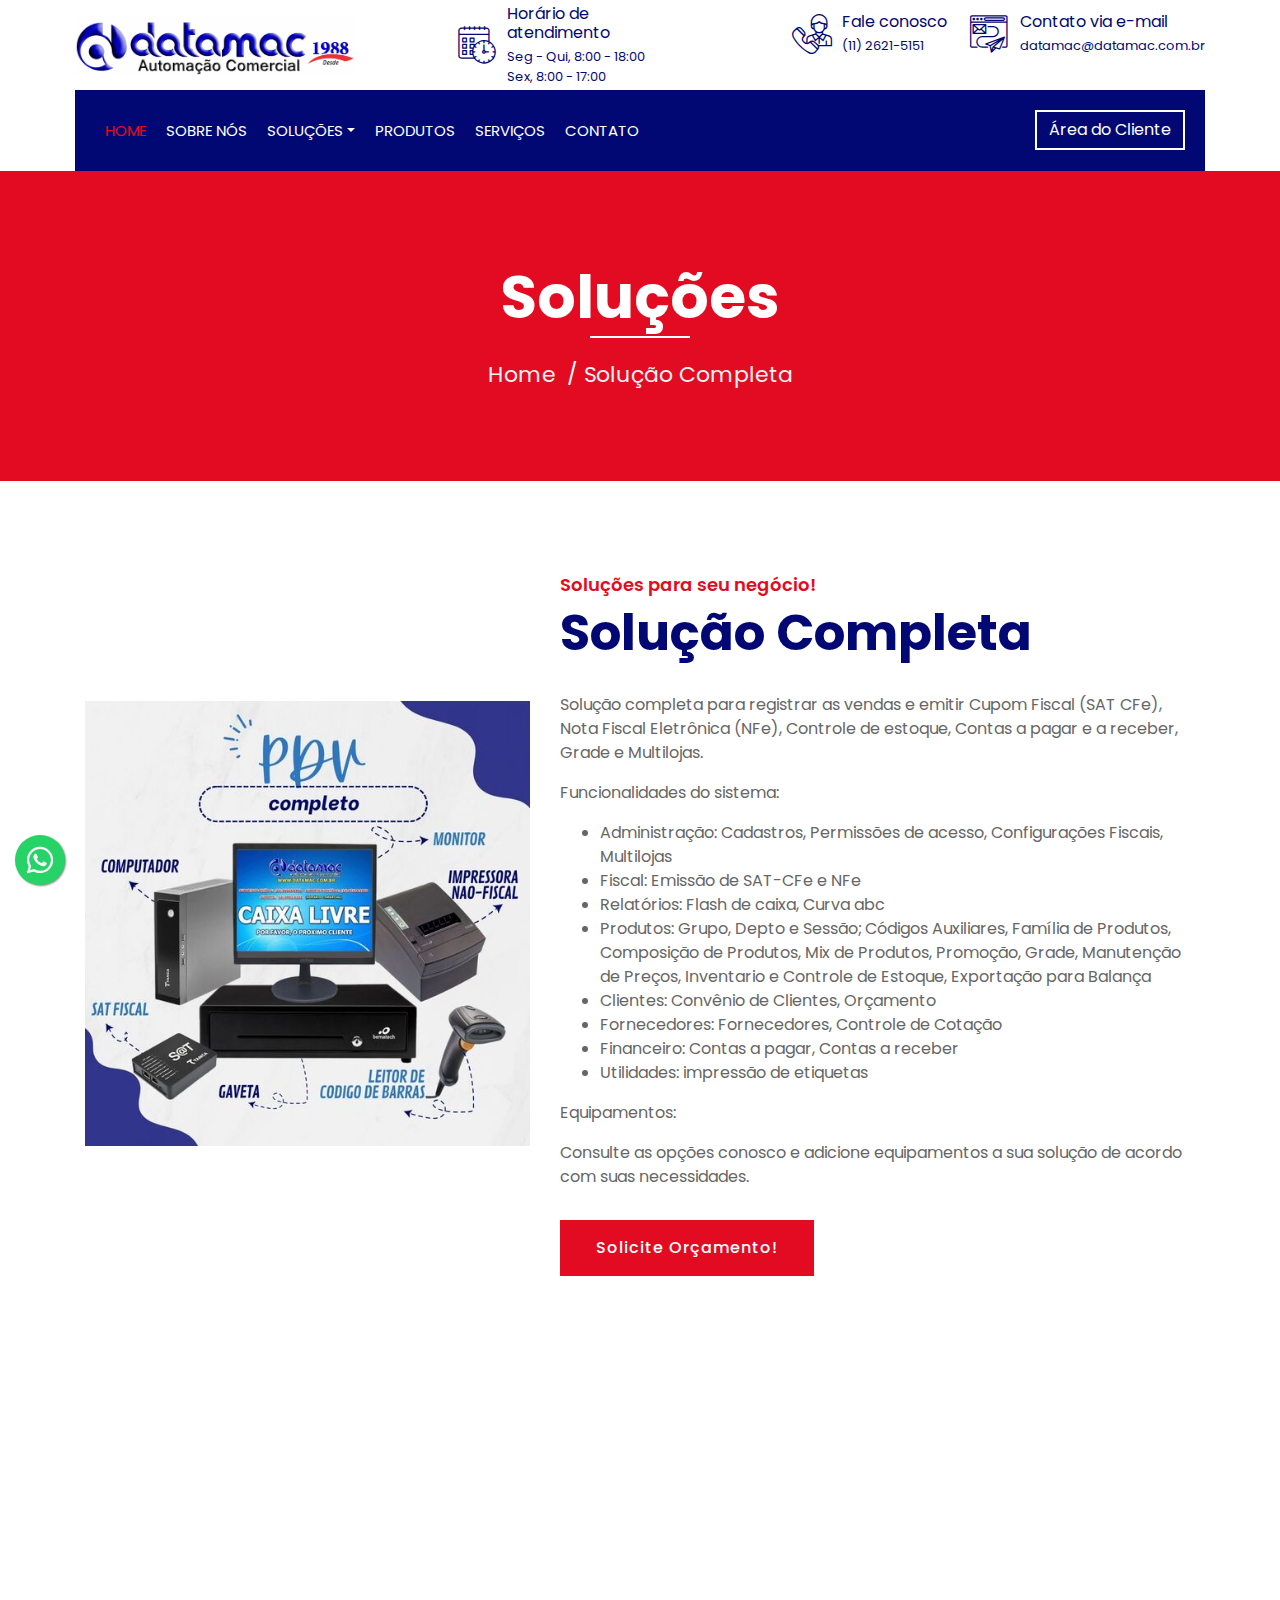
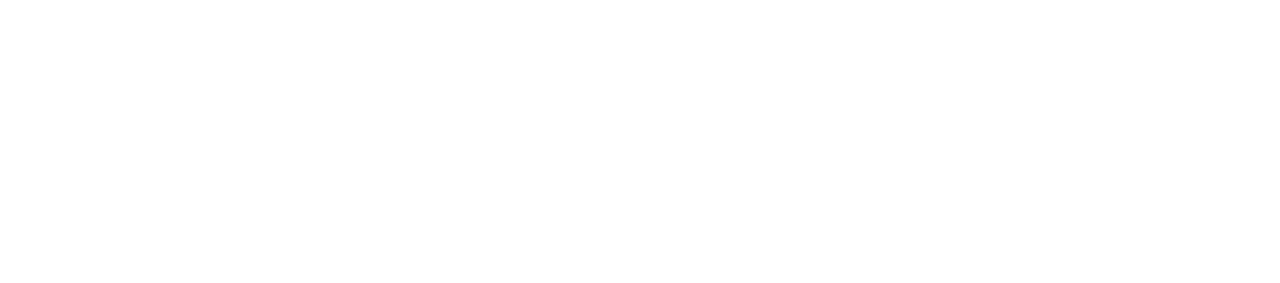
<file: solucoes2.html>
<!DOCTYPE html>
<html lang="pt-br">
    <head>
        <meta charset="utf-8">
        <title>Datamac Automação Comercial</title>
        <meta content="width=device-width, initial-scale=1.0" name="viewport">
        <meta content="Automação Comercial, PDV, Frente de Caixa, SAT-CFe, Cupom Fiscal Eletrônico, NFe, Nota Fiscal Eletrônica" name="keywords">
        <meta content="Datamac Automação Comercial - Desde 1988 automatizando o seu negócio!" name="description">

        <!-- Favicon -->
        <link href="img/favicon.png" rel="icon">

        <!-- Google Font -->
        <link href="https://fonts.googleapis.com/css2?family=Poppins:wght@100;200;300;400;500;600;700;800;900&display=swap" rel="stylesheet">

        <!-- CSS Libraries -->
        <link href="https://stackpath.bootstrapcdn.com/bootstrap/4.4.1/css/bootstrap.min.css" rel="stylesheet">
        <link href="https://cdnjs.cloudflare.com/ajax/libs/font-awesome/5.10.0/css/all.min.css" rel="stylesheet">
        <link href="lib/flaticon/font/flaticon.css" rel="stylesheet"> 
        <link href="lib/animate/animate.min.css" rel="stylesheet">
        <link href="lib/owlcarousel/assets/owl.carousel.min.css" rel="stylesheet">
        <link href="lib/lightbox/css/lightbox.min.css" rel="stylesheet">
        <link href="lib/slick/slick.css" rel="stylesheet">
        <link href="lib/slick/slick-theme.css" rel="stylesheet">

        <!-- Template Stylesheet -->
        <link href="css/style.css" rel="stylesheet">
    </head>

    <body>
        <div class="wrapper">
            <!-- Barra Superior Inicio -->
            <div class="top-bar">
                <div class="container-fluid">
                    <div class="row align-items-center">
                        <div class="col-lg-4 col-md-12">
                            <div class="logo">
                                <a href="index.html">
                                    <!--<h1>Datamac</h1>-->
                                     <img src="img/logo.png" alt="Logo"> 
                                </a>
                            </div>
                        </div>
                        <div class="col-lg-8 col-md-7 d-none d-lg-block">
                            <div class="row">
                                <div class="col-4">
                                    <div class="top-bar-item">
                                        <div class="top-bar-icon">
                                            <i class="flaticon-calendar"></i>
                                        </div>
                                        <div class="top-bar-text">
                                            <h3>Horário de atendimento</h3>
                                            <p>Seg - Qui, 8:00 - 18:00</p>
                                            <p>Sex, 8:00 - 17:00</p>                                          
                                        </div>
                                    </div>
                                </div>
                                <div class="col-4">
                                    <div class="top-bar-item">
                                        <div class="top-bar-icon">
                                            <i class="flaticon-call"></i>
                                        </div>
                                        <div class="top-bar-text">
                                            <h3>Fale conosco</h3>
                                            <p>(11) 2621-5151</p>
                                        </div>
                                    </div>
                                </div>
                                <div class="col-4">
                                    <div class="top-bar-item">
                                        <div class="top-bar-icon">
                                            <i class="flaticon-send-mail"></i>
                                        </div>
                                        <div class="top-bar-text">
                                            <h3>Contato via e-mail</h3>
                                            <p>datamac@datamac.com.br</p>
                                        </div>
                                    </div>
                                </div>
                            </div>
                        </div>
                    </div>
                </div>
            </div>
            <!-- Barra Superior Final -->

            <!-- Barra de Navegação Inicio -->
            <div class="nav-bar">
                <div class="container-fluid">
                    <nav class="navbar navbar-expand-lg bg-dark navbar-dark">
                        <a href="#" class="navbar-brand">Menu</a>
                        <button type="button" class="navbar-toggler" data-toggle="collapse" data-target="#navbarCollapse">
                            <span class="navbar-toggler-icon"></span>
                        </button>

                        <div class="collapse navbar-collapse justify-content-between" id="navbarCollapse">
                            <div class="navbar-nav mr-auto">
                                <a href="index.html" class="nav-item nav-link active">Home</a>
                                <a href="sobre.html" class="nav-item nav-link">Sobre Nós</a>
                                <div class="nav-item dropdown">
                                    <a href="#" class="nav-link dropdown-toggle" data-toggle="dropdown">Soluções</a>
                                    <div class="dropdown-menu">
                                        <a href="solucoes1.html" class="dropdown-item">PDV Simples com CFe</a>
                                        <a href="solucoes2.html" class="dropdown-item">PDV Completo com CFe e NFe</a>
                                        <a href="solucoes3.html" class="dropdown-item">PDV e Gestão Multiloja em Nuvem</a>
                                        <a href="solucoes4.html" class="dropdown-item">PDV e Gestão Foodservice</a>
                                        <a href="solucoes5.html" class="dropdown-item">PDV Microterminal </a>
                                        <a href="solucoes6.html" class="dropdown-item">PDV Personalizado</a>
                                    </div>                               
                                </div>                               
                                <a href="equipamentos.html" class="nav-item nav-link">Produtos</a>
                                <a href="servicos.html" class="nav-item nav-link">Serviços</a>
                               
                                <a href="contato.html" class="nav-item nav-link">Contato</a>
                            </div>
                            <div class="ml-auto">
                                <a class="btn" href="cliente.html">Área do Cliente</a>
                            </div>
                        </div>
                    </nav>
                </div>
            </div>
            <!-- Barra de Navegação Final -->
            
            
            <!-- Cabeçalho Inicio -->
            <div class="page-header">
                <div class="container">
                    <div class="row">
                        <div class="col-12">
                            <h2>Soluções</h2>
                        </div>
                        <div class="col-12">
                            <a href="index.html">Home</a>
                            <a href="solucoes2.html">Solução Completa</a>
                        </div>
                    </div>
                </div>
            </div>
            <!-- Cabeçalho Final -->


            <!-- inicio Soluções -->
            <div class="about wow fadeInUp" data-wow-delay="0.1s">
                <div class="container">
                    <div class="row align-items-center">
                        <div class="col-lg-5 col-md-6">
                            <div class="about-img">
                                <img src="img/service-2.jpg" alt="Image">
                              </div>
                        </div>
                        <div class="col-lg-7 col-md-6">
                            <div class="section-header text-left">
                                <p>Soluções para seu negócio!</p>
                                <h2>Solução Completa</h2>
                            </div>
                            <div class="about-text">
                                <p>
                                    Solução completa para registrar as vendas e emitir Cupom Fiscal (SAT CFe), Nota Fiscal Eletrônica (NFe), Controle de estoque, Contas a pagar e a receber, Grade e Multilojas.
                                </p>
                                <p>
                                    Funcionalidades do sistema:
                                </p>
                                <ul>
                                    <li>Administração: Cadastros, Permissões de acesso, Configurações Fiscais, Multilojas</li>
                                    <li>Fiscal: Emissão de SAT-CFe e NFe</li>
                                    <li>Relatórios: Flash de caixa, Curva abc</li>
                                    <li>Produtos: Grupo, Depto e Sessão; Códigos Auxiliares,  Família de Produtos, Composição de Produtos, Mix de Produtos, Promoção, Grade, Manutenção de Preços, Inventario e Controle de Estoque, Exportação para Balança</li>
                                    <li>Clientes: Convênio de Clientes, Orçamento</li>
                                    <li>Fornecedores: Fornecedores, Controle de Cotação</li>
                                    <li>Financeiro: Contas a pagar, Contas a receber</li>
                                    <li>Utilidades: impressão de etiquetas</li>
                                </ul>
                                <p>
                                    Equipamentos:
                                </p>
                                <p>
                                    Consulte as opções conosco e adicione equipamentos a sua solução de acordo com suas necessidades.
                                </p>                                
                                <a class="btn" href="sobre.html">Solicite Orçamento!</a>
                            </div>
                        </div>
                    </div>
                </div>
            </div>
            <!-- fim Sobre nós -->
            
            


            <!-- Rodapé Inicio -->
            <div class="footer wow fadeIn" data-wow-delay="0.3s">
                <div class="container">
                    <div class="row">
					<div class="col-md-6 col-lg-3">
						<img src="img/logoRodape.png" width="200px"> 
                            <div class="footer-contact">
                                
                                <p>
                                   Ser reconhecida como sinônimo de inovação, tecnologia, qualidade e excelência nos serviços prestados.
                                </p>
                                
                            </div>
                        </div>
						 <div class="col-md-6 col-lg-3">
                            <div class="footer-contact">
                                <h2>Nossos Contatos</h2>
                                <p><i class="fa fa-map-marker-alt"></i>Rua Ulisses Cruz, 1048 - Tatuapé</p>
                                <p><i class="fa fa-phone-alt"></i>(11) 2621-5151</p>
                                <p><i class="fa fa-envelope"></i>datamac@datamac.com.br</p>
                                <div class="footer-social">
                                    <a href="https://www.facebook.com/DatamacAutomacaoComercial/" target="_blank"><i class="fab fa-facebook-f"></i></a>
                                    <a href="https://www.youtube.com/@DatamacAutomacaoComercialTESTE" target="_blank"><i class="fab fa-youtube"></i></a>
                                    <a href="https://www.instagram.com/datamac/" target="_blank"><i class="fab fa-instagram"></i></a>
                                    <a href="https://br.linkedin.com/company/datamac-automa%C3%A7%C3%A3o-comercial" target="_blank"><i class="fab fa-linkedin-in"></i></a>
                                </div>
                            </div>
                        </div>
                       
                        <div class="col-md-6 col-lg-3">
                            <div class="footer-link">
                                <h2>Serviços</h2>
                                <a href="servicos.html">Consultoria Comercial</a>
                                <a href="servicos.html">Treinamentos</a>
                                <a href="servicos.html">Suporte Técnico</a>
                                <a href="servicos.html">Manutenção Preventiva</a>
                                <a href="servicos.html">Manutenção Corretiva</a>                                
                            </div>
                        </div>
                        <div class="col-md-6 col-lg-3">
                            <div class="footer-link">
                                <h2>Páginas Úteis</h2>
                                <a href="sobre.html">Sobre Nós</a>
                                <a href="contato.html">Contatos</a>
                                <a href="solucoes.html">Soluções</a>
                                <a href="equipamentos.html">Equipamentos</a>
                                <a href="cliente.html">Área do cliente</a>
                            </div>
                        </div>
                     
                        
                       
                    </div>
                </div>
                <div class="container footer-menu">
                    <div class="f-menu">
                        <a href="https://wa.me/5511996579667/" target="_blank"><i class="fab fa-whatsapp"></i> Comercial (11) 9 9657-9667</a>
                        <a href="https://wa.me/5511982643158/" target="_blank"><i class="fab fa-whatsapp"></i> Financeiro (11) 9 8264-3158</a>
                        <a href="https://wa.me/5511955556940/" target="_blank"><i class="fab fa-whatsapp"></i> Suporte I (11) 9 5555-6940</a>
                        <a href="https://wa.me/5511971381840/" target="_blank"><i class="fab fa-whatsapp"></i> Suporte II (11) 9 7138-1840</a>
                        <a href="" target=""></a>
                    </div>
                </div>
                <div class="container copyright">
                    <div class="row">
                        <div class="col-md-6">
                            <p>&copy; <strong>Datamac Automação Comercial</strong>, Todos os direitos reservados.</p>
                        </div>
                        <div class="col-md-6">                         
                        </div>
                    </div>
                </div>
            </div>
            <!-- Rodapé Final -->

            <a href="#" class="back-to-top"><i class="fa fa-chevron-up"></i></a>
            <a href="https://wa.me/5511996579667?text=Olá,%20Datamac!%20Quero%20um%20orçamento%20para%20o%20meu%20negócio." 
            class="go-to-zap" target="_blank"> <i style="margin-top:10px" class="fab fa-whatsapp"></i>
            </a>
        </div>

        <!-- JavaScript Libraries -->
        <script src="https://code.jquery.com/jquery-3.4.1.min.js"></script>
        <script src="https://stackpath.bootstrapcdn.com/bootstrap/4.4.1/js/bootstrap.bundle.min.js"></script>
        <script src="lib/easing/easing.min.js"></script>
        <script src="lib/wow/wow.min.js"></script>
        <script src="lib/owlcarousel/owl.carousel.min.js"></script>
        <script src="lib/isotope/isotope.pkgd.min.js"></script>
        <script src="lib/lightbox/js/lightbox.min.js"></script>
        <script src="lib/waypoints/waypoints.min.js"></script>
        <script src="lib/counterup/counterup.min.js"></script>
        <script src="lib/slick/slick.min.js"></script>

        <!-- Template Javascript -->
        <script src="js/main.js"></script>
    </body>
</html>
</file>
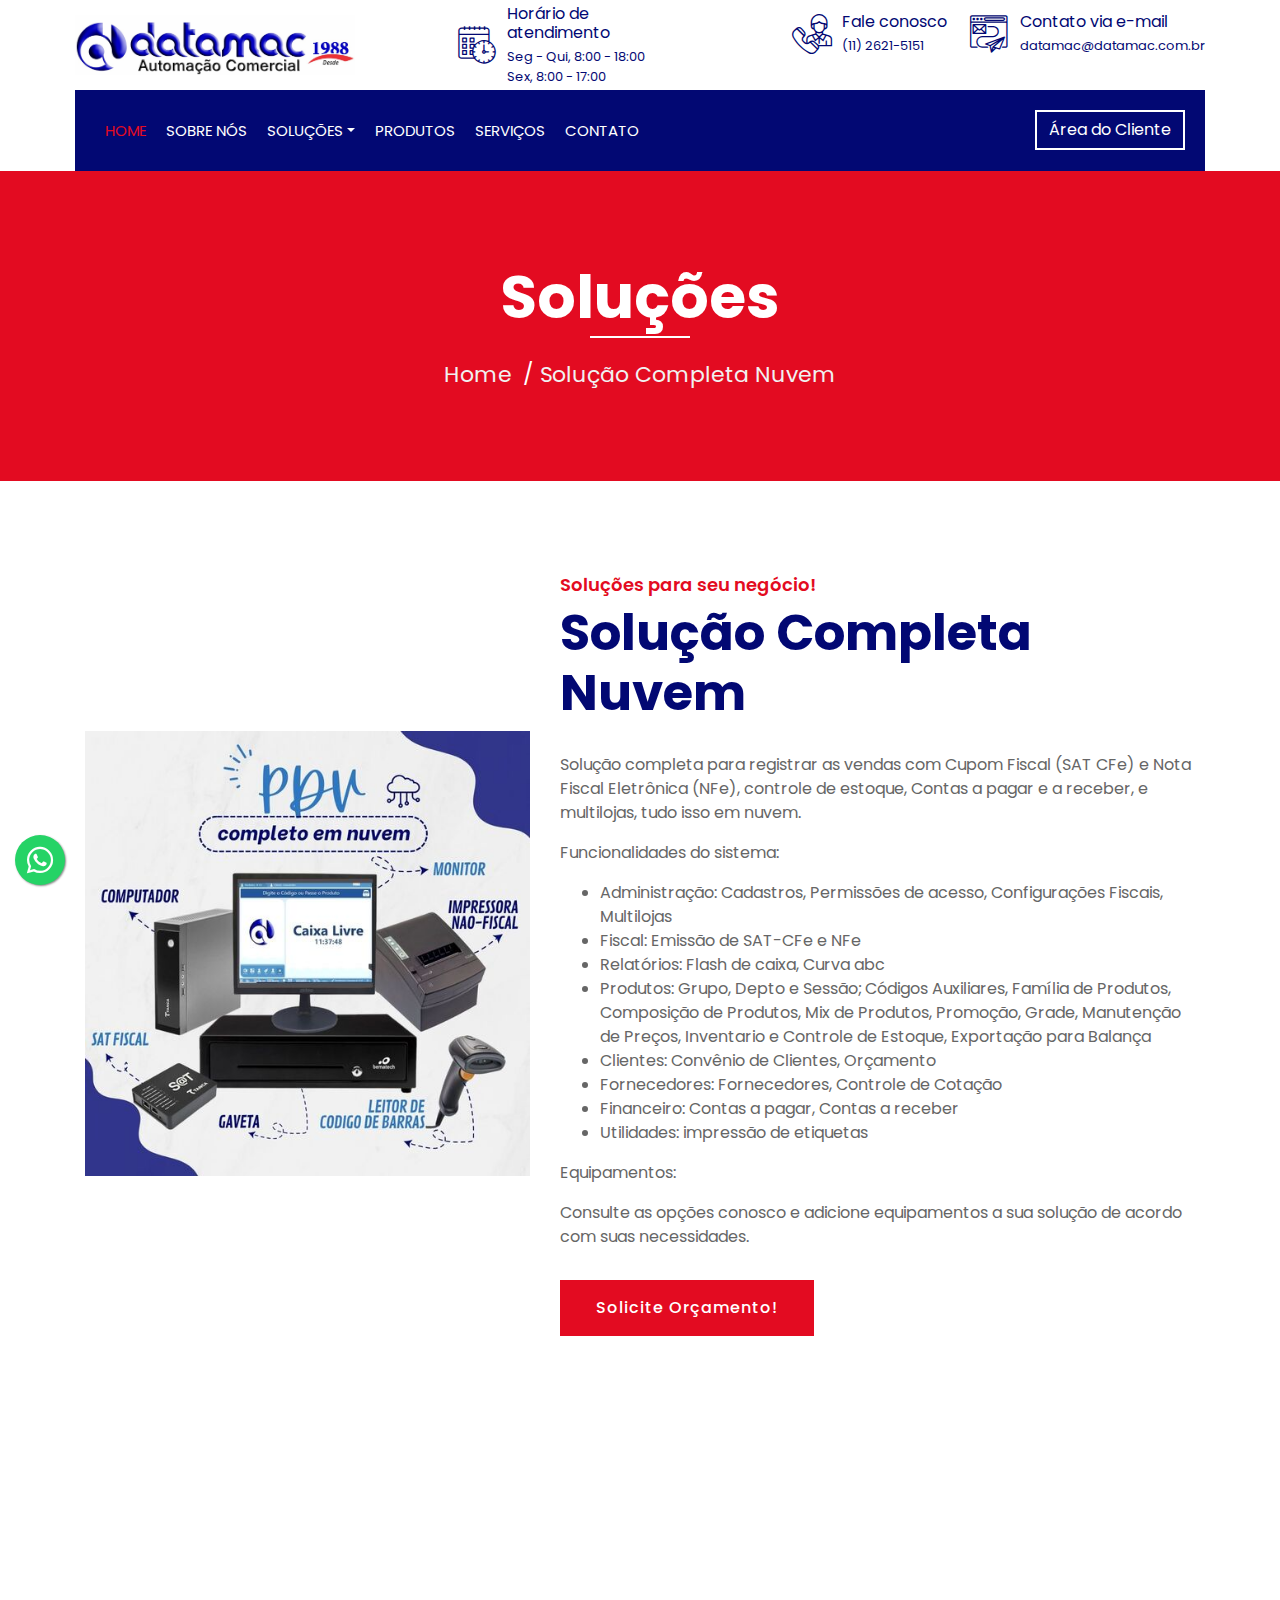
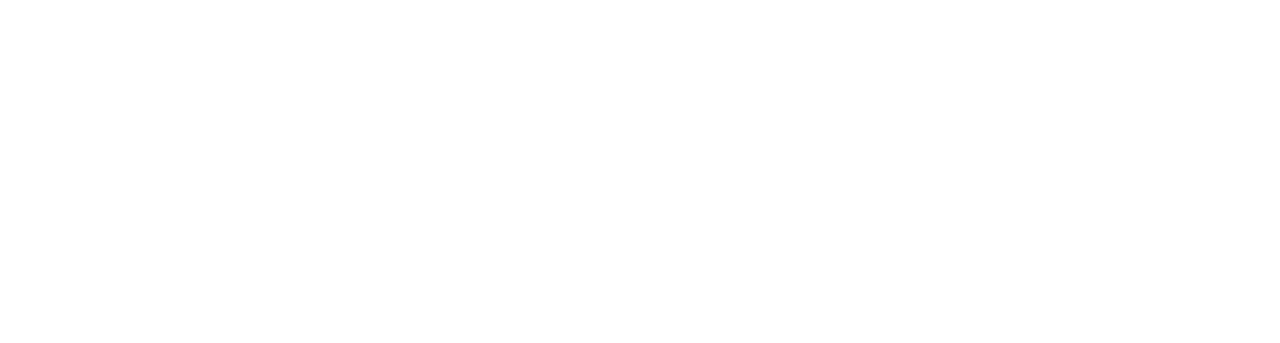
<file: solucoes3.html>
<!DOCTYPE html>
<html lang="pt-br">
    <head>
        <meta charset="utf-8">
        <title>Datamac Automação Comercial</title>
        <meta content="width=device-width, initial-scale=1.0" name="viewport">
        <meta content="Automação Comercial, PDV, Frente de Caixa, SAT-CFe, Cupom Fiscal Eletrônico, NFe, Nota Fiscal Eletrônica" name="keywords">
        <meta content="Datamac Automação Comercial - Desde 1988 automatizando o seu negócio!" name="description">

        <!-- Favicon -->
        <link href="img/favicon.png" rel="icon">

        <!-- Google Font -->
        <link href="https://fonts.googleapis.com/css2?family=Poppins:wght@100;200;300;400;500;600;700;800;900&display=swap" rel="stylesheet">

        <!-- CSS Libraries -->
        <link href="https://stackpath.bootstrapcdn.com/bootstrap/4.4.1/css/bootstrap.min.css" rel="stylesheet">
        <link href="https://cdnjs.cloudflare.com/ajax/libs/font-awesome/5.10.0/css/all.min.css" rel="stylesheet">
        <link href="lib/flaticon/font/flaticon.css" rel="stylesheet"> 
        <link href="lib/animate/animate.min.css" rel="stylesheet">
        <link href="lib/owlcarousel/assets/owl.carousel.min.css" rel="stylesheet">
        <link href="lib/lightbox/css/lightbox.min.css" rel="stylesheet">
        <link href="lib/slick/slick.css" rel="stylesheet">
        <link href="lib/slick/slick-theme.css" rel="stylesheet">

        <!-- Template Stylesheet -->
        <link href="css/style.css" rel="stylesheet">
    </head>

    <body>
        <div class="wrapper">
            <!-- Barra Superior Inicio -->
            <div class="top-bar">
                <div class="container-fluid">
                    <div class="row align-items-center">
                        <div class="col-lg-4 col-md-12">
                            <div class="logo">
                                <a href="index.html">
                                    <!--<h1>Datamac</h1>-->
                                     <img src="img/logo.png" alt="Logo"> 
                                </a>
                            </div>
                        </div>
                        <div class="col-lg-8 col-md-7 d-none d-lg-block">
                            <div class="row">
                                <div class="col-4">
                                    <div class="top-bar-item">
                                        <div class="top-bar-icon">
                                            <i class="flaticon-calendar"></i>
                                        </div>
                                        <div class="top-bar-text">
                                            <h3>Horário de atendimento</h3>
                                            <p>Seg - Qui, 8:00 - 18:00</p>
                                            <p>Sex, 8:00 - 17:00</p>                                          
                                        </div>
                                    </div>
                                </div>
                                <div class="col-4">
                                    <div class="top-bar-item">
                                        <div class="top-bar-icon">
                                            <i class="flaticon-call"></i>
                                        </div>
                                        <div class="top-bar-text">
                                            <h3>Fale conosco</h3>
                                            <p>(11) 2621-5151</p>
                                        </div>
                                    </div>
                                </div>
                                <div class="col-4">
                                    <div class="top-bar-item">
                                        <div class="top-bar-icon">
                                            <i class="flaticon-send-mail"></i>
                                        </div>
                                        <div class="top-bar-text">
                                            <h3>Contato via e-mail</h3>
                                            <p>datamac@datamac.com.br</p>
                                        </div>
                                    </div>
                                </div>
                            </div>
                        </div>
                    </div>
                </div>
            </div>
            <!-- Barra Superior Final -->

            <!-- Barra de Navegação Inicio -->
            <div class="nav-bar">
                <div class="container-fluid">
                    <nav class="navbar navbar-expand-lg bg-dark navbar-dark">
                        <a href="#" class="navbar-brand">Menu</a>
                        <button type="button" class="navbar-toggler" data-toggle="collapse" data-target="#navbarCollapse">
                            <span class="navbar-toggler-icon"></span>
                        </button>

                        <div class="collapse navbar-collapse justify-content-between" id="navbarCollapse">
                            <div class="navbar-nav mr-auto">
                                <a href="index.html" class="nav-item nav-link active">Home</a>
                                <a href="sobre.html" class="nav-item nav-link">Sobre Nós</a>
                                <div class="nav-item dropdown">
                                    <a href="#" class="nav-link dropdown-toggle" data-toggle="dropdown">Soluções</a>
                                    <div class="dropdown-menu">
                                        <a href="solucoes1.html" class="dropdown-item">PDV Simples com CFe</a>
                                        <a href="solucoes2.html" class="dropdown-item">PDV Completo com CFe e NFe</a>
                                        <a href="solucoes3.html" class="dropdown-item">PDV e Gestão Multiloja em Nuvem</a>
                                        <a href="solucoes4.html" class="dropdown-item">PDV e Gestão Foodservice</a>
                                        <a href="solucoes5.html" class="dropdown-item">PDV Microterminal </a>
                                        <a href="solucoes6.html" class="dropdown-item">PDV Personalizado</a>
                                    </div>                                 
                                </div>                               
                                <a href="equipamentos.html" class="nav-item nav-link">Produtos</a>
                                <a href="servicos.html" class="nav-item nav-link">Serviços</a>
                               
                                <a href="contato.html" class="nav-item nav-link">Contato</a>
                            </div>
                            <div class="ml-auto">
                                <a class="btn" href="cliente.html">Área do Cliente</a>
                            </div>
                        </div>
                    </nav>
                </div>
            </div>
            <!-- Barra de Navegação Final -->
            
            
            <!-- Cabeçalho Inicio -->
            <div class="page-header">
                <div class="container">
                    <div class="row">
                        <div class="col-12">
                            <h2>Soluções</h2>
                        </div>
                        <div class="col-12">
                            <a href="index.html">Home</a>
                            <a href="solucoes3.html">Solução Completa Nuvem</a>
                        </div>
                    </div>
                </div>
            </div>
            <!-- Cabeçalho Final -->


            <!-- inicio Soluções -->
            <div class="about wow fadeInUp" data-wow-delay="0.1s">
                <div class="container">
                    <div class="row align-items-center">
                        <div class="col-lg-5 col-md-6">
                            <div class="about-img">
                                <img src="img/service-3.jpg" alt="Image">
                              </div>
                        </div>
                        <div class="col-lg-7 col-md-6">
                            <div class="section-header text-left">
                                <p>Soluções para seu negócio!</p>
                                <h2>Solução Completa Nuvem</h2>
                            </div>
                            <div class="about-text">
                                <p>
                                    Solução completa para registrar as vendas com Cupom Fiscal (SAT CFe) e Nota Fiscal Eletrônica (NFe), controle de estoque, Contas a pagar e a receber, e multilojas, tudo isso em nuvem.
                                </p>
                                <p>
                                    Funcionalidades do sistema:
                                </p>
                                <ul>
                                    <li>Administração: Cadastros, Permissões de acesso, Configurações Fiscais, Multilojas</li>
                                    <li>Fiscal: Emissão de SAT-CFe e NFe</li>
                                    <li>Relatórios: Flash de caixa, Curva abc</li>
                                    <li>Produtos: Grupo, Depto e Sessão; Códigos Auxiliares,  Família de Produtos, Composição de Produtos, Mix de Produtos, Promoção, Grade, Manutenção de Preços, Inventario e Controle de Estoque, Exportação para Balança</li>
                                    <li>Clientes: Convênio de Clientes, Orçamento</li>
                                    <li>Fornecedores: Fornecedores, Controle de Cotação</li>
                                    <li>Financeiro: Contas a pagar, Contas a receber</li>
                                    <li>Utilidades: impressão de etiquetas</li>
                                </ul>
                                <p>
                                    Equipamentos:
                                </p>
                                <p>
                                    Consulte as opções conosco e adicione equipamentos a sua solução de acordo com suas necessidades.
                                </p>                                
                                <a class="btn" href="sobre.html">Solicite Orçamento!</a>
                            </div>
                        </div>
                    </div>
                </div>
            </div>
            <!-- fim Sobre nós -->
            
            


            <!-- Rodapé Inicio -->
            <div class="footer wow fadeIn" data-wow-delay="0.3s">
                <div class="container">
                    <div class="row">
					<div class="col-md-6 col-lg-3">
						<img src="img/logoRodape.png" width="200px"> 
                            <div class="footer-contact">
                                
                                <p>
                                   Ser reconhecida como sinônimo de inovação, tecnologia, qualidade e excelência nos serviços prestados.
                                </p>
                                
                            </div>
                        </div>
						 <div class="col-md-6 col-lg-3">
                            <div class="footer-contact">
                                <h2>Nossos Contatos</h2>
                                <p><i class="fa fa-map-marker-alt"></i>Rua Ulisses Cruz, 1048 - Tatuapé</p>
                                <p><i class="fa fa-phone-alt"></i>(11) 2621-5151</p>
                                <p><i class="fa fa-envelope"></i>datamac@datamac.com.br</p>
                                <div class="footer-social">
                                    <a href="https://www.facebook.com/DatamacAutomacaoComercial/" target="_blank"><i class="fab fa-facebook-f"></i></a>
                                    <a href="https://www.youtube.com/@DatamacAutomacaoComercialTESTE" target="_blank"><i class="fab fa-youtube"></i></a>
                                    <a href="https://www.instagram.com/datamac/" target="_blank"><i class="fab fa-instagram"></i></a>
                                    <a href="https://br.linkedin.com/company/datamac-automa%C3%A7%C3%A3o-comercial" target="_blank"><i class="fab fa-linkedin-in"></i></a>
                                </div>
                            </div>
                        </div>
                       
                        <div class="col-md-6 col-lg-3">
                            <div class="footer-link">
                                <h2>Serviços</h2>
                                <a href="servicos.html">Consultoria Comercial</a>
                                <a href="servicos.html">Treinamentos</a>
                                <a href="servicos.html">Suporte Técnico</a>
                                <a href="servicos.html">Manutenção Preventiva</a>
                                <a href="servicos.html">Manutenção Corretiva</a>                                
                            </div>
                        </div>
                        <div class="col-md-6 col-lg-3">
                            <div class="footer-link">
                                <h2>Páginas Úteis</h2>
                                <a href="sobre.html">Sobre Nós</a>
                                <a href="contato.html">Contatos</a>
                                <a href="solucoes.html">Soluções</a>
                                <a href="equipamentos.html">Equipamentos</a>
                                <a href="cliente.html">Área do cliente</a>
                            </div>
                        </div>
                     
                        
                       
                    </div>
                </div>
                <div class="container footer-menu">
                    <div class="f-menu">
                        <a href="https://wa.me/5511996579667/" target="_blank"><i class="fab fa-whatsapp"></i> Comercial (11) 9 9657-9667</a>
                        <a href="https://wa.me/5511982643158/" target="_blank"><i class="fab fa-whatsapp"></i> Financeiro (11) 9 8264-3158</a>
                        <a href="https://wa.me/5511955556940/" target="_blank"><i class="fab fa-whatsapp"></i> Suporte I (11) 9 5555-6940</a>
                        <a href="https://wa.me/5511971381840/" target="_blank"><i class="fab fa-whatsapp"></i> Suporte II (11) 9 7138-1840</a>
                        <a href="" target=""></a>
                    </div>
                </div>
                <div class="container copyright">
                    <div class="row">
                        <div class="col-md-6">
                            <p>&copy; <strong>Datamac Automação Comercial</strong>, Todos os direitos reservados.</p>
                        </div>
                        <div class="col-md-6">                         
                        </div>
                    </div>
                </div>
            </div>
            <!-- Rodapé Final -->

            <a href="#" class="back-to-top"><i class="fa fa-chevron-up"></i></a>
            <a href="https://wa.me/5511996579667?text=Olá,%20Datamac!%20Quero%20um%20orçamento%20para%20o%20meu%20negócio." 
            class="go-to-zap" target="_blank"> <i style="margin-top:10px" class="fab fa-whatsapp"></i>
            </a>
        </div>

        <!-- JavaScript Libraries -->
        <script src="https://code.jquery.com/jquery-3.4.1.min.js"></script>
        <script src="https://stackpath.bootstrapcdn.com/bootstrap/4.4.1/js/bootstrap.bundle.min.js"></script>
        <script src="lib/easing/easing.min.js"></script>
        <script src="lib/wow/wow.min.js"></script>
        <script src="lib/owlcarousel/owl.carousel.min.js"></script>
        <script src="lib/isotope/isotope.pkgd.min.js"></script>
        <script src="lib/lightbox/js/lightbox.min.js"></script>
        <script src="lib/waypoints/waypoints.min.js"></script>
        <script src="lib/counterup/counterup.min.js"></script>
        <script src="lib/slick/slick.min.js"></script>

        <!-- Template Javascript -->
        <script src="js/main.js"></script>
    </body>
</html>
</file>
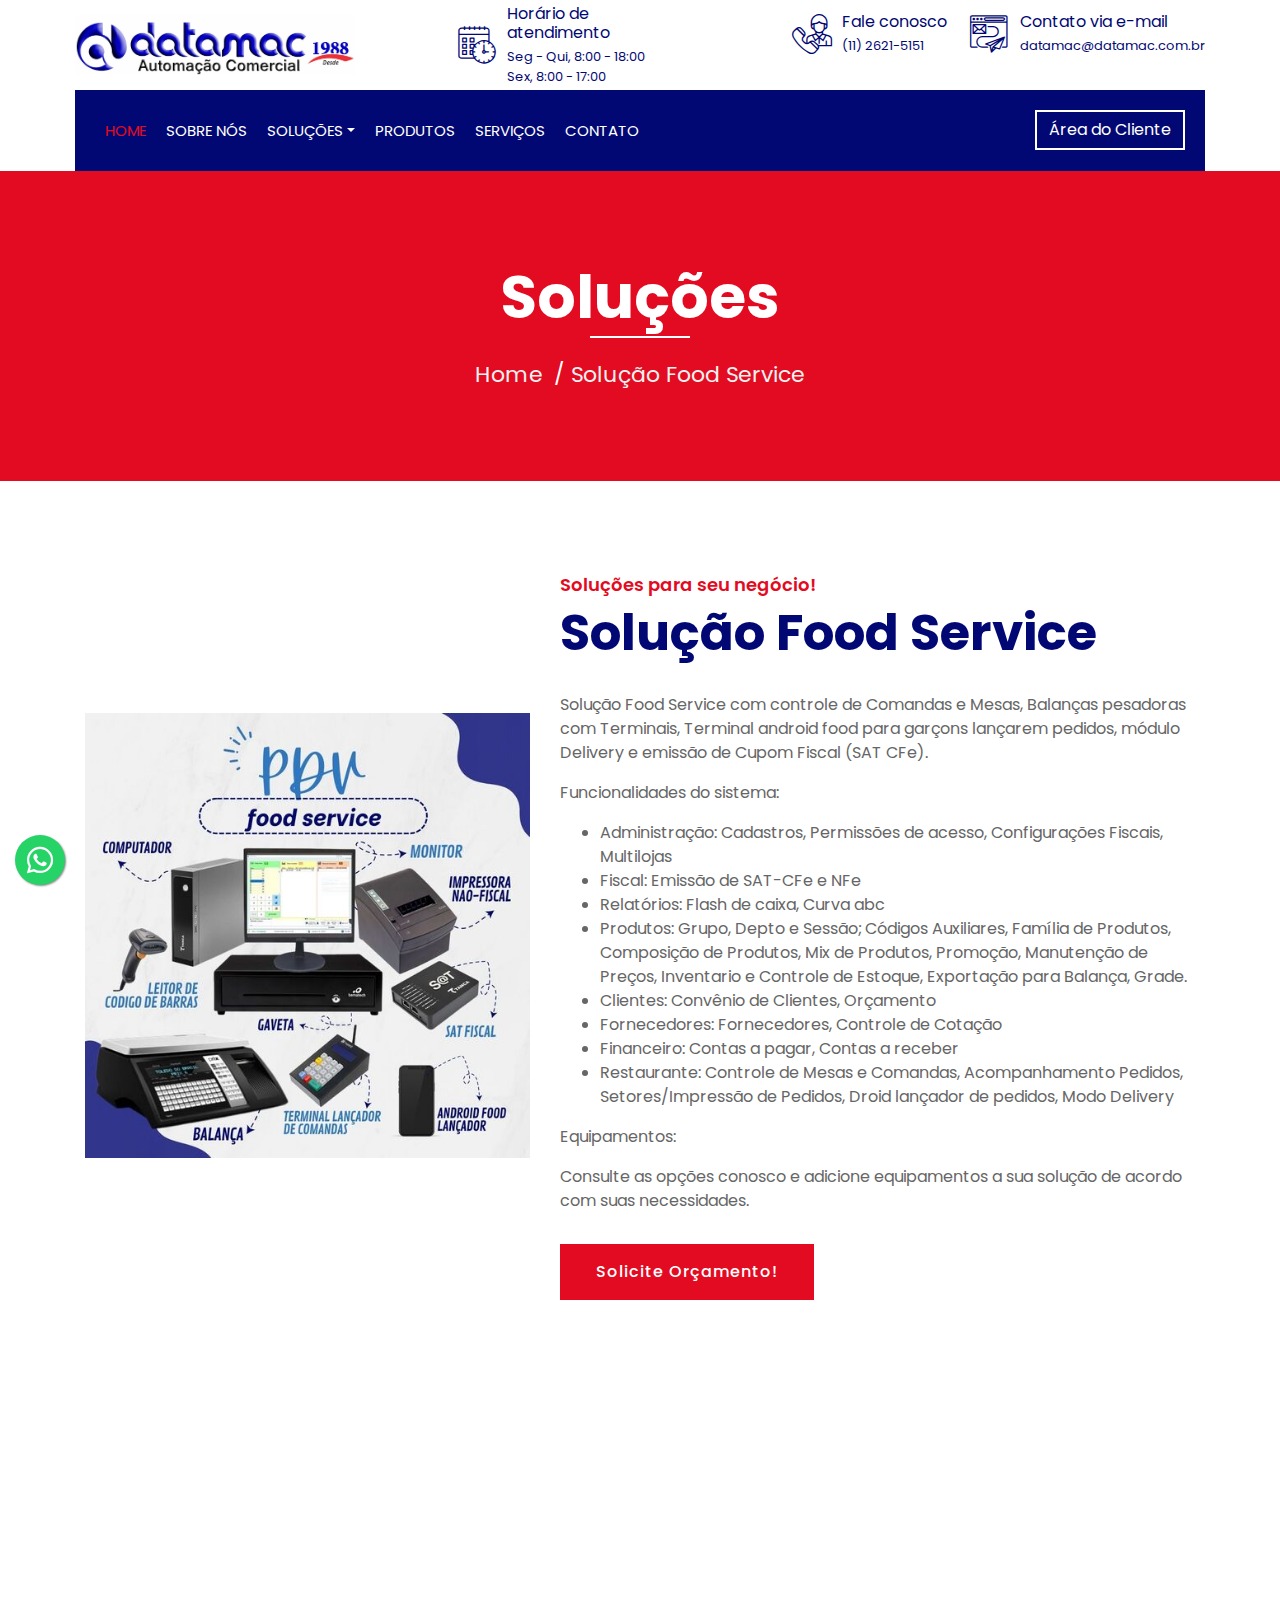
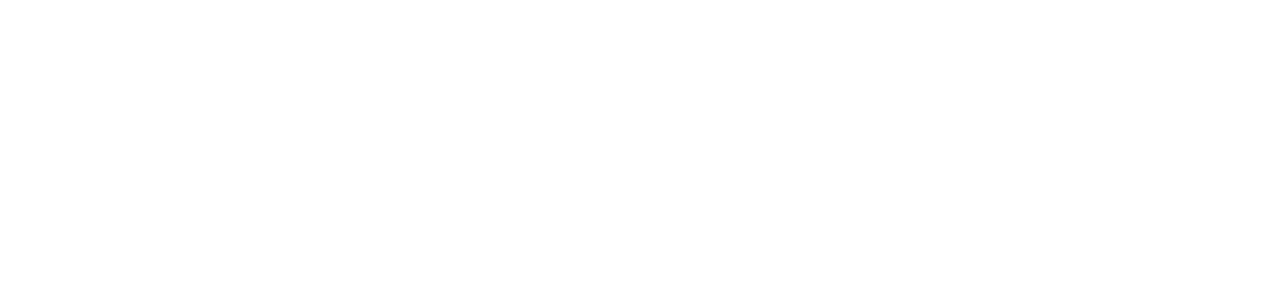
<file: solucoes4.html>
<!DOCTYPE html>
<html lang="pt-br">
    <head>
        <meta charset="utf-8">
        <title>Datamac Automação Comercial</title>
        <meta content="width=device-width, initial-scale=1.0" name="viewport">
        <meta content="Automação Comercial, PDV, Frente de Caixa, SAT-CFe, Cupom Fiscal Eletrônico, NFe, Nota Fiscal Eletrônica" name="keywords">
        <meta content="Datamac Automação Comercial - Desde 1988 automatizando o seu negócio!" name="description">

        <!-- Favicon -->
        <link href="img/favicon.png" rel="icon">

        <!-- Google Font -->
        <link href="https://fonts.googleapis.com/css2?family=Poppins:wght@100;200;300;400;500;600;700;800;900&display=swap" rel="stylesheet">

        <!-- CSS Libraries -->
        <link href="https://stackpath.bootstrapcdn.com/bootstrap/4.4.1/css/bootstrap.min.css" rel="stylesheet">
        <link href="https://cdnjs.cloudflare.com/ajax/libs/font-awesome/5.10.0/css/all.min.css" rel="stylesheet">
        <link href="lib/flaticon/font/flaticon.css" rel="stylesheet"> 
        <link href="lib/animate/animate.min.css" rel="stylesheet">
        <link href="lib/owlcarousel/assets/owl.carousel.min.css" rel="stylesheet">
        <link href="lib/lightbox/css/lightbox.min.css" rel="stylesheet">
        <link href="lib/slick/slick.css" rel="stylesheet">
        <link href="lib/slick/slick-theme.css" rel="stylesheet">

        <!-- Template Stylesheet -->
        <link href="css/style.css" rel="stylesheet">
    </head>

    <body>
        <div class="wrapper">
            <!-- Barra Superior Inicio -->
            <div class="top-bar">
                <div class="container-fluid">
                    <div class="row align-items-center">
                        <div class="col-lg-4 col-md-12">
                            <div class="logo">
                                <a href="index.html">
                                    <!--<h1>Datamac</h1>-->
                                     <img src="img/logo.png" alt="Logo"> 
                                </a>
                            </div>
                        </div>
                        <div class="col-lg-8 col-md-7 d-none d-lg-block">
                            <div class="row">
                                <div class="col-4">
                                    <div class="top-bar-item">
                                        <div class="top-bar-icon">
                                            <i class="flaticon-calendar"></i>
                                        </div>
                                        <div class="top-bar-text">
                                            <h3>Horário de atendimento</h3>
                                            <p>Seg - Qui, 8:00 - 18:00</p>
                                            <p>Sex, 8:00 - 17:00</p>                                          
                                        </div>
                                    </div>
                                </div>
                                <div class="col-4">
                                    <div class="top-bar-item">
                                        <div class="top-bar-icon">
                                            <i class="flaticon-call"></i>
                                        </div>
                                        <div class="top-bar-text">
                                            <h3>Fale conosco</h3>
                                            <p>(11) 2621-5151</p>
                                        </div>
                                    </div>
                                </div>
                                <div class="col-4">
                                    <div class="top-bar-item">
                                        <div class="top-bar-icon">
                                            <i class="flaticon-send-mail"></i>
                                        </div>
                                        <div class="top-bar-text">
                                            <h3>Contato via e-mail</h3>
                                            <p>datamac@datamac.com.br</p>
                                        </div>
                                    </div>
                                </div>
                            </div>
                        </div>
                    </div>
                </div>
            </div>
            <!-- Barra Superior Final -->

            <!-- Barra de Navegação Inicio -->
            <div class="nav-bar">
                <div class="container-fluid">
                    <nav class="navbar navbar-expand-lg bg-dark navbar-dark">
                        <a href="#" class="navbar-brand">Menu</a>
                        <button type="button" class="navbar-toggler" data-toggle="collapse" data-target="#navbarCollapse">
                            <span class="navbar-toggler-icon"></span>
                        </button>

                        <div class="collapse navbar-collapse justify-content-between" id="navbarCollapse">
                            <div class="navbar-nav mr-auto">
                                <a href="index.html" class="nav-item nav-link active">Home</a>
                                <a href="sobre.html" class="nav-item nav-link">Sobre Nós</a>
                                <div class="nav-item dropdown">
                                    <a href="#" class="nav-link dropdown-toggle" data-toggle="dropdown">Soluções</a>
                                    <div class="dropdown-menu">
                                        <a href="solucoes1.html" class="dropdown-item">PDV Simples com CFe</a>
                                        <a href="solucoes2.html" class="dropdown-item">PDV Completo com CFe e NFe</a>
                                        <a href="solucoes3.html" class="dropdown-item">PDV e Gestão Multiloja em Nuvem</a>
                                        <a href="solucoes4.html" class="dropdown-item">PDV e Gestão Foodservice</a>
                                        <a href="solucoes5.html" class="dropdown-item">PDV Microterminal </a>
                                        <a href="solucoes6.html" class="dropdown-item">PDV Personalizado</a>
                                    </div>                                 
                                </div>                               
                                <a href="equipamentos.html" class="nav-item nav-link">Produtos</a>
                                <a href="servicos.html" class="nav-item nav-link">Serviços</a>
                               
                                <a href="contato.html" class="nav-item nav-link">Contato</a>
                            </div>
                            <div class="ml-auto">
                                <a class="btn" href="cliente.html">Área do Cliente</a>
                            </div>
                        </div>
                    </nav>
                </div>
            </div>
            <!-- Barra de Navegação Final -->
            
            
            <!-- Cabeçalho Inicio -->
            <div class="page-header">
                <div class="container">
                    <div class="row">
                        <div class="col-12">
                            <h2>Soluções</h2>
                        </div>
                        <div class="col-12">
                            <a href="index.html">Home</a>
                            <a href="solucoes4.html">Solução Food Service</a>
                        </div>
                    </div>
                </div>
            </div>
            <!-- Cabeçalho Final -->


            <!-- inicio Soluções -->
            <div class="about wow fadeInUp" data-wow-delay="0.1s">
                <div class="container">
                    <div class="row align-items-center">
                        <div class="col-lg-5 col-md-6">
                            <div class="about-img">
                                <img src="img/service-4.jpg" alt="Image">
                              </div>
                        </div>
                        <div class="col-lg-7 col-md-6">
                            <div class="section-header text-left">
                                <p>Soluções para seu negócio!</p>
                                <h2>Solução Food Service</h2>
                            </div>
                            <div class="about-text">
                                <p>
                                    Solução Food Service com controle de Comandas e Mesas, Balanças pesadoras com Terminais, Terminal android food para garçons lançarem pedidos, módulo Delivery e emissão de Cupom Fiscal (SAT CFe).
                                </p>
                                <p>
                                    Funcionalidades do sistema:
                                </p>
                                <ul>
                                   <li>Administração: Cadastros, Permissões de acesso, Configurações Fiscais, Multilojas</li>
                                   <li>Fiscal: Emissão de SAT-CFe e NFe</li>
                                   <li>Relatórios: Flash de caixa, Curva abc</li>
                                   <li>Produtos: Grupo, Depto e Sessão; Códigos Auxiliares,  Família de Produtos, Composição de Produtos, Mix de Produtos, Promoção, Manutenção de Preços, Inventario e Controle de Estoque, Exportação para Balança, Grade.</li>
                                   <li>Clientes: Convênio de Clientes, Orçamento</li>
                                   <li>Fornecedores: Fornecedores, Controle de Cotação</li>
                                   <li>Financeiro: Contas a pagar, Contas a receber</li>
                                   <li>Restaurante: Controle de Mesas e Comandas, Acompanhamento Pedidos, Setores/Impressão de Pedidos, Droid lançador de pedidos, Modo Delivery</li>
                                </ul>
                                <p>
                                    Equipamentos:
                                </p>
                                <p>
                                    Consulte as opções conosco e adicione equipamentos a sua solução de acordo com suas necessidades.
                                </p>                                
                                <a class="btn" href="sobre.html">Solicite Orçamento!</a>
                            </div>
                        </div>
                    </div>
                </div>
            </div>
            <!-- fim Sobre nós -->
            
            


            <!-- Rodapé Inicio -->
            <div class="footer wow fadeIn" data-wow-delay="0.3s">
                <div class="container">
                    <div class="row">
					<div class="col-md-6 col-lg-3">
						<img src="img/logoRodape.png" width="200px"> 
                            <div class="footer-contact">
                                
                                <p>
                                   Ser reconhecida como sinônimo de inovação, tecnologia, qualidade e excelência nos serviços prestados.
                                </p>
                                
                            </div>
                        </div>
						 <div class="col-md-6 col-lg-3">
                            <div class="footer-contact">
                                <h2>Nossos Contatos</h2>
                                <p><i class="fa fa-map-marker-alt"></i>Rua Ulisses Cruz, 1048 - Tatuapé</p>
                                <p><i class="fa fa-phone-alt"></i>(11) 2621-5151</p>
                                <p><i class="fa fa-envelope"></i>datamac@datamac.com.br</p>
                                <div class="footer-social">
                                    <a href="https://www.facebook.com/DatamacAutomacaoComercial/" target="_blank"><i class="fab fa-facebook-f"></i></a>
                                    <a href="https://www.youtube.com/@DatamacAutomacaoComercialTESTE" target="_blank"><i class="fab fa-youtube"></i></a>
                                    <a href="https://www.instagram.com/datamac/" target="_blank"><i class="fab fa-instagram"></i></a>
                                    <a href="https://br.linkedin.com/company/datamac-automa%C3%A7%C3%A3o-comercial" target="_blank"><i class="fab fa-linkedin-in"></i></a>
                                </div>
                            </div>
                        </div>
                       
                        <div class="col-md-6 col-lg-3">
                            <div class="footer-link">
                                <h2>Serviços</h2>
                                <a href="servicos.html">Consultoria Comercial</a>
                                <a href="servicos.html">Treinamentos</a>
                                <a href="servicos.html">Suporte Técnico</a>
                                <a href="servicos.html">Manutenção Preventiva</a>
                                <a href="servicos.html">Manutenção Corretiva</a>                                
                            </div>
                        </div>
                        <div class="col-md-6 col-lg-3">
                            <div class="footer-link">
                                <h2>Páginas Úteis</h2>
                                <a href="sobre.html">Sobre Nós</a>
                                <a href="contato.html">Contatos</a>
                                <a href="solucoes.html">Soluções</a>
                                <a href="equipamentos.html">Equipamentos</a>
                                <a href="cliente.html">Área do cliente</a>
                            </div>
                        </div>
                     
                        
                       
                    </div>
                </div>
                <div class="container footer-menu">
                    <div class="f-menu">
                        <a href="https://wa.me/5511996579667/" target="_blank"><i class="fab fa-whatsapp"></i> Comercial (11) 9 9657-9667</a>
                        <a href="https://wa.me/5511982643158/" target="_blank"><i class="fab fa-whatsapp"></i> Financeiro (11) 9 8264-3158</a>
                        <a href="https://wa.me/5511955556940/" target="_blank"><i class="fab fa-whatsapp"></i> Suporte I (11) 9 5555-6940</a>
                        <a href="https://wa.me/5511971381840/" target="_blank"><i class="fab fa-whatsapp"></i> Suporte II (11) 9 7138-1840</a>
                        <a href="" target=""></a>
                    </div>
                </div>
                <div class="container copyright">
                    <div class="row">
                        <div class="col-md-6">
                            <p>&copy; <strong>Datamac Automação Comercial</strong>, Todos os direitos reservados.</p>
                        </div>
                        <div class="col-md-6">                         
                        </div>
                    </div>
                </div>
            </div>
            <!-- Rodapé Final -->

            <a href="#" class="back-to-top"><i class="fa fa-chevron-up"></i></a>
            <a href="https://wa.me/5511996579667?text=Olá,%20Datamac!%20Quero%20um%20orçamento%20para%20o%20meu%20negócio." 
            class="go-to-zap" target="_blank"> <i style="margin-top:10px" class="fab fa-whatsapp"></i>
            </a>
        </div>

        <!-- JavaScript Libraries -->
        <script src="https://code.jquery.com/jquery-3.4.1.min.js"></script>
        <script src="https://stackpath.bootstrapcdn.com/bootstrap/4.4.1/js/bootstrap.bundle.min.js"></script>
        <script src="lib/easing/easing.min.js"></script>
        <script src="lib/wow/wow.min.js"></script>
        <script src="lib/owlcarousel/owl.carousel.min.js"></script>
        <script src="lib/isotope/isotope.pkgd.min.js"></script>
        <script src="lib/lightbox/js/lightbox.min.js"></script>
        <script src="lib/waypoints/waypoints.min.js"></script>
        <script src="lib/counterup/counterup.min.js"></script>
        <script src="lib/slick/slick.min.js"></script>

        <!-- Template Javascript -->
        <script src="js/main.js"></script>
    </body>
</html>
</file>
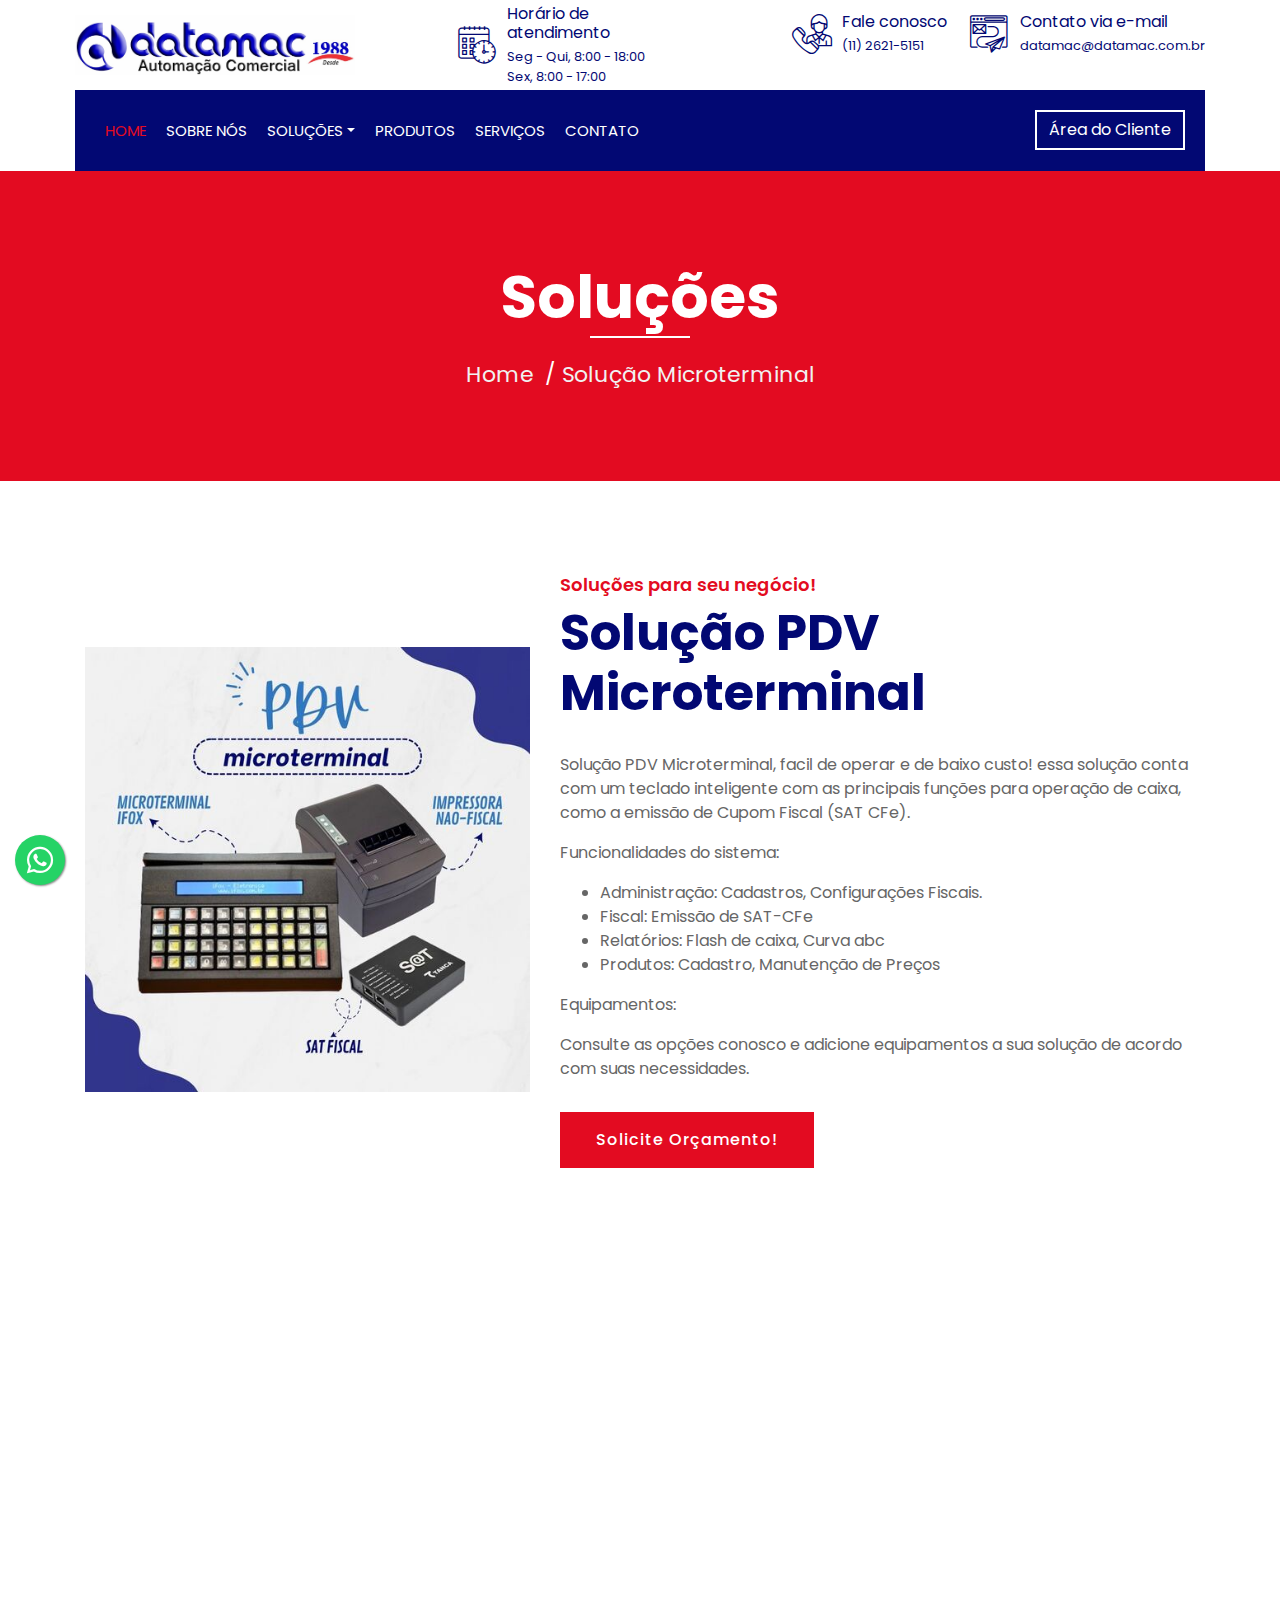
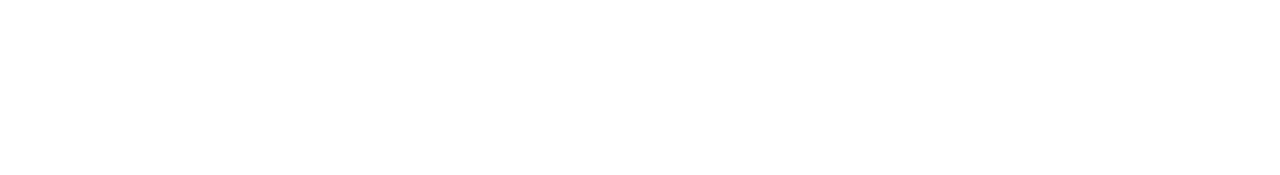
<file: solucoes5.html>
<!DOCTYPE html>
<html lang="pt-br">
    <head>
        <meta charset="utf-8">
        <title>Datamac Automação Comercial</title>
        <meta content="width=device-width, initial-scale=1.0" name="viewport">
        <meta content="Automação Comercial, PDV, Frente de Caixa, SAT-CFe, Cupom Fiscal Eletrônico, NFe, Nota Fiscal Eletrônica" name="keywords">
        <meta content="Datamac Automação Comercial - Desde 1988 automatizando o seu negócio!" name="description">

        <!-- Favicon -->
        <link href="img/favicon.png" rel="icon">

        <!-- Google Font -->
        <link href="https://fonts.googleapis.com/css2?family=Poppins:wght@100;200;300;400;500;600;700;800;900&display=swap" rel="stylesheet">

        <!-- CSS Libraries -->
        <link href="https://stackpath.bootstrapcdn.com/bootstrap/4.4.1/css/bootstrap.min.css" rel="stylesheet">
        <link href="https://cdnjs.cloudflare.com/ajax/libs/font-awesome/5.10.0/css/all.min.css" rel="stylesheet">
        <link href="lib/flaticon/font/flaticon.css" rel="stylesheet"> 
        <link href="lib/animate/animate.min.css" rel="stylesheet">
        <link href="lib/owlcarousel/assets/owl.carousel.min.css" rel="stylesheet">
        <link href="lib/lightbox/css/lightbox.min.css" rel="stylesheet">
        <link href="lib/slick/slick.css" rel="stylesheet">
        <link href="lib/slick/slick-theme.css" rel="stylesheet">

        <!-- Template Stylesheet -->
        <link href="css/style.css" rel="stylesheet">
    </head>

    <body>
        <div class="wrapper">
            <!-- Barra Superior Inicio -->
            <div class="top-bar">
                <div class="container-fluid">
                    <div class="row align-items-center">
                        <div class="col-lg-4 col-md-12">
                            <div class="logo">
                                <a href="index.html">
                                    <!--<h1>Datamac</h1>-->
                                     <img src="img/logo.png" alt="Logo"> 
                                </a>
                            </div>
                        </div>
                        <div class="col-lg-8 col-md-7 d-none d-lg-block">
                            <div class="row">
                                <div class="col-4">
                                    <div class="top-bar-item">
                                        <div class="top-bar-icon">
                                            <i class="flaticon-calendar"></i>
                                        </div>
                                        <div class="top-bar-text">
                                            <h3>Horário de atendimento</h3>
                                            <p>Seg - Qui, 8:00 - 18:00</p>
                                            <p>Sex, 8:00 - 17:00</p>                                          
                                        </div>
                                    </div>
                                </div>
                                <div class="col-4">
                                    <div class="top-bar-item">
                                        <div class="top-bar-icon">
                                            <i class="flaticon-call"></i>
                                        </div>
                                        <div class="top-bar-text">
                                            <h3>Fale conosco</h3>
                                            <p>(11) 2621-5151</p>
                                        </div>
                                    </div>
                                </div>
                                <div class="col-4">
                                    <div class="top-bar-item">
                                        <div class="top-bar-icon">
                                            <i class="flaticon-send-mail"></i>
                                        </div>
                                        <div class="top-bar-text">
                                            <h3>Contato via e-mail</h3>
                                            <p>datamac@datamac.com.br</p>
                                        </div>
                                    </div>
                                </div>
                            </div>
                        </div>
                    </div>
                </div>
            </div>
            <!-- Barra Superior Final -->

            <!-- Barra de Navegação Inicio -->
            <div class="nav-bar">
                <div class="container-fluid">
                    <nav class="navbar navbar-expand-lg bg-dark navbar-dark">
                        <a href="#" class="navbar-brand">Menu</a>
                        <button type="button" class="navbar-toggler" data-toggle="collapse" data-target="#navbarCollapse">
                            <span class="navbar-toggler-icon"></span>
                        </button>

                        <div class="collapse navbar-collapse justify-content-between" id="navbarCollapse">
                            <div class="navbar-nav mr-auto">
                                <a href="index.html" class="nav-item nav-link active">Home</a>
                                <a href="sobre.html" class="nav-item nav-link">Sobre Nós</a>
                                <div class="nav-item dropdown">
                                    <a href="#" class="nav-link dropdown-toggle" data-toggle="dropdown">Soluções</a>
                                    <div class="dropdown-menu">
                                        <a href="solucoes1.html" class="dropdown-item">PDV Simples com CFe</a>
                                        <a href="solucoes2.html" class="dropdown-item">PDV Completo com CFe e NFe</a>
                                        <a href="solucoes3.html" class="dropdown-item">PDV e Gestão Multiloja em Nuvem</a>
                                        <a href="solucoes4.html" class="dropdown-item">PDV e Gestão Foodservice</a>
                                        <a href="solucoes5.html" class="dropdown-item">PDV Microterminal </a>
                                        <a href="solucoes6.html" class="dropdown-item">PDV Personalizado</a>
                                    </div>                                
                                </div>                               
                                <a href="equipamentos.html" class="nav-item nav-link">Produtos</a>
                                <a href="servicos.html" class="nav-item nav-link">Serviços</a>
                               
                                <a href="contato.html" class="nav-item nav-link">Contato</a>
                            </div>
                            <div class="ml-auto">
                                <a class="btn" href="cliente.html">Área do Cliente</a>
                            </div>
                        </div>
                    </nav>
                </div>
            </div>
            <!-- Barra de Navegação Final -->
            
            
            <!-- Cabeçalho Inicio -->
            <div class="page-header">
                <div class="container">
                    <div class="row">
                        <div class="col-12">
                            <h2>Soluções</h2>
                        </div>
                        <div class="col-12">
                            <a href="index.html">Home</a>
                            <a href="solucoes5.html">Solução Microterminal</a>
                        </div>
                    </div>
                </div>
            </div>
            <!-- Cabeçalho Final -->


            <!-- inicio Soluções -->
            <div class="about wow fadeInUp" data-wow-delay="0.1s">
                <div class="container">
                    <div class="row align-items-center">
                        <div class="col-lg-5 col-md-6">
                            <div class="about-img">
                                <img src="img/service-5.jpg" alt="Image">
                              </div>
                        </div>
                        <div class="col-lg-7 col-md-6">
                            <div class="section-header text-left">
                                <p>Soluções para seu negócio!</p>
                                <h2>Solução PDV Microterminal</h2>
                            </div>
                            <div class="about-text">
                                <p>
                                    Solução PDV Microterminal, facil de operar e de baixo custo! essa solução conta com um teclado inteligente com as principais funções para operação de caixa, como a emissão de Cupom Fiscal (SAT CFe).
                                </p>
                                <p>
                                    Funcionalidades do sistema:
                                </p>
                                <ul>
                                   <li>Administração:  Cadastros, Configurações Fiscais.</li>
                                   <li>Fiscal: Emissão de SAT-CFe</li>
                                   <li>Relatórios: Flash de caixa, Curva abc</li>
                                   <li>Produtos: Cadastro, Manutenção de Preços</li>
                                </ul>
                                <p>
                                    Equipamentos:
                                </p>
                                <p>
                                    Consulte as opções conosco e adicione equipamentos a sua solução de acordo com suas necessidades.
                                </p>                                
                                <a class="btn" href="sobre.html">Solicite Orçamento!</a>
                            </div>
                        </div>
                    </div>
                </div>
            </div>
            <!-- fim Sobre nós -->
            
            


            <!-- Rodapé Inicio -->
            <div class="footer wow fadeIn" data-wow-delay="0.3s">
                <div class="container">
                    <div class="row">
					<div class="col-md-6 col-lg-3">
						<img src="img/logoRodape.png" width="200px"> 
                            <div class="footer-contact">
                                
                                <p>
                                   Ser reconhecida como sinônimo de inovação, tecnologia, qualidade e excelência nos serviços prestados.
                                </p>
                                
                            </div>
                        </div>
						 <div class="col-md-6 col-lg-3">
                            <div class="footer-contact">
                                <h2>Nossos Contatos</h2>
                                <p><i class="fa fa-map-marker-alt"></i>Rua Ulisses Cruz, 1048 - Tatuapé</p>
                                <p><i class="fa fa-phone-alt"></i>(11) 2621-5151</p>
                                <p><i class="fa fa-envelope"></i>datamac@datamac.com.br</p>
                                <div class="footer-social">
                                    <a href="https://www.facebook.com/DatamacAutomacaoComercial/" target="_blank"><i class="fab fa-facebook-f"></i></a>
                                    <a href="https://www.youtube.com/@DatamacAutomacaoComercialTESTE" target="_blank"><i class="fab fa-youtube"></i></a>
                                    <a href="https://www.instagram.com/datamac/" target="_blank"><i class="fab fa-instagram"></i></a>
                                    <a href="https://br.linkedin.com/company/datamac-automa%C3%A7%C3%A3o-comercial" target="_blank"><i class="fab fa-linkedin-in"></i></a>
                                </div>
                            </div>
                        </div>
                       
                        <div class="col-md-6 col-lg-3">
                            <div class="footer-link">
                                <h2>Serviços</h2>
                                <a href="servicos.html">Consultoria Comercial</a>
                                <a href="servicos.html">Treinamentos</a>
                                <a href="servicos.html">Suporte Técnico</a>
                                <a href="servicos.html">Manutenção Preventiva</a>
                                <a href="servicos.html">Manutenção Corretiva</a>                                
                            </div>
                        </div>
                        <div class="col-md-6 col-lg-3">
                            <div class="footer-link">
                                <h2>Páginas Úteis</h2>
                                <a href="sobre.html">Sobre Nós</a>
                                <a href="contato.html">Contatos</a>
                                <a href="solucoes.html">Soluções</a>
                                <a href="equipamentos.html">Equipamentos</a>
                                <a href="cliente.html">Área do cliente</a>
                            </div>
                        </div>
                     
                        
                       
                    </div>
                </div>
                <div class="container footer-menu">
                    <div class="f-menu">
                        <a href="https://wa.me/5511996579667/" target="_blank"><i class="fab fa-whatsapp"></i> Comercial (11) 9 9657-9667</a>
                        <a href="https://wa.me/5511982643158/" target="_blank"><i class="fab fa-whatsapp"></i> Financeiro (11) 9 8264-3158</a>
                        <a href="https://wa.me/5511955556940/" target="_blank"><i class="fab fa-whatsapp"></i> Suporte I (11) 9 5555-6940</a>
                        <a href="https://wa.me/5511971381840/" target="_blank"><i class="fab fa-whatsapp"></i> Suporte II (11) 9 7138-1840</a>
                        <a href="" target=""></a>
                    </div>
                </div>
                <div class="container copyright">
                    <div class="row">
                        <div class="col-md-6">
                            <p>&copy; <strong>Datamac Automação Comercial</strong>, Todos os direitos reservados.</p>
                        </div>
                        <div class="col-md-6">                         
                        </div>
                    </div>
                </div>
            </div>
            <!-- Rodapé Final -->

            <a href="#" class="back-to-top"><i class="fa fa-chevron-up"></i></a>
            <a href="https://wa.me/5511996579667?text=Olá,%20Datamac!%20Quero%20um%20orçamento%20para%20o%20meu%20negócio." 
            class="go-to-zap" target="_blank"> <i style="margin-top:10px" class="fab fa-whatsapp"></i>
            </a>
        </div>

        <!-- JavaScript Libraries -->
        <script src="https://code.jquery.com/jquery-3.4.1.min.js"></script>
        <script src="https://stackpath.bootstrapcdn.com/bootstrap/4.4.1/js/bootstrap.bundle.min.js"></script>
        <script src="lib/easing/easing.min.js"></script>
        <script src="lib/wow/wow.min.js"></script>
        <script src="lib/owlcarousel/owl.carousel.min.js"></script>
        <script src="lib/isotope/isotope.pkgd.min.js"></script>
        <script src="lib/lightbox/js/lightbox.min.js"></script>
        <script src="lib/waypoints/waypoints.min.js"></script>
        <script src="lib/counterup/counterup.min.js"></script>
        <script src="lib/slick/slick.min.js"></script>

        <!-- Template Javascript -->
        <script src="js/main.js"></script>
    </body>
</html>
</file>
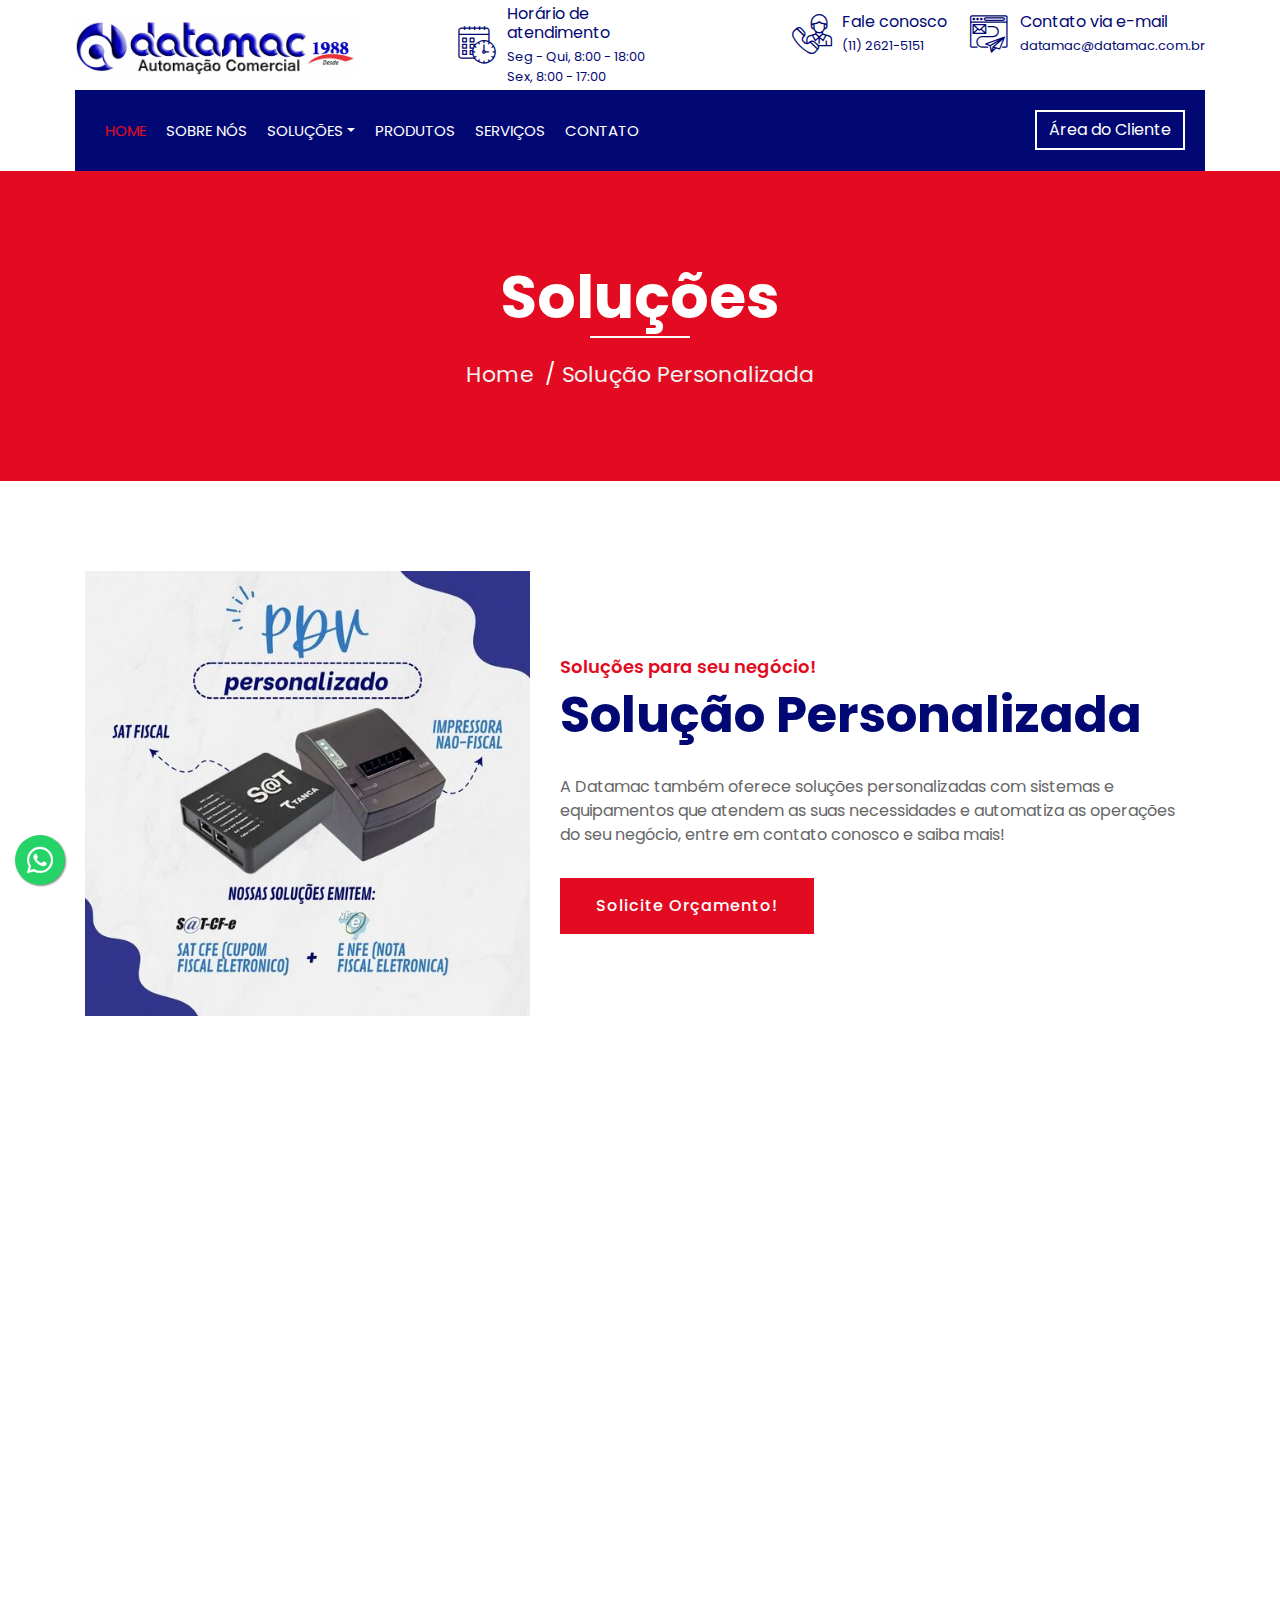
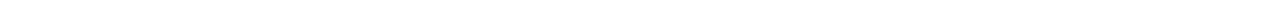
<file: solucoes6.html>
<!DOCTYPE html>
<html lang="pt-br">
    <head>
        <meta charset="utf-8">
        <title>Datamac Automação Comercial</title>
        <meta content="width=device-width, initial-scale=1.0" name="viewport">
        <meta content="Automação Comercial, PDV, Frente de Caixa, SAT-CFe, Cupom Fiscal Eletrônico, NFe, Nota Fiscal Eletrônica" name="keywords">
        <meta content="Datamac Automação Comercial - Desde 1988 automatizando o seu negócio!" name="description">

        <!-- Favicon -->
        <link href="img/favicon.png" rel="icon">

        <!-- Google Font -->
        <link href="https://fonts.googleapis.com/css2?family=Poppins:wght@100;200;300;400;500;600;700;800;900&display=swap" rel="stylesheet">

        <!-- CSS Libraries -->
        <link href="https://stackpath.bootstrapcdn.com/bootstrap/4.4.1/css/bootstrap.min.css" rel="stylesheet">
        <link href="https://cdnjs.cloudflare.com/ajax/libs/font-awesome/5.10.0/css/all.min.css" rel="stylesheet">
        <link href="lib/flaticon/font/flaticon.css" rel="stylesheet"> 
        <link href="lib/animate/animate.min.css" rel="stylesheet">
        <link href="lib/owlcarousel/assets/owl.carousel.min.css" rel="stylesheet">
        <link href="lib/lightbox/css/lightbox.min.css" rel="stylesheet">
        <link href="lib/slick/slick.css" rel="stylesheet">
        <link href="lib/slick/slick-theme.css" rel="stylesheet">

        <!-- Template Stylesheet -->
        <link href="css/style.css" rel="stylesheet">
    </head>

    <body>
        <div class="wrapper">
            <!-- Barra Superior Inicio -->
            <div class="top-bar">
                <div class="container-fluid">
                    <div class="row align-items-center">
                        <div class="col-lg-4 col-md-12">
                            <div class="logo">
                                <a href="index.html">
                                    <!--<h1>Datamac</h1>-->
                                     <img src="img/logo.png" alt="Logo"> 
                                </a>
                            </div>
                        </div>
                        <div class="col-lg-8 col-md-7 d-none d-lg-block">
                            <div class="row">
                                <div class="col-4">
                                    <div class="top-bar-item">
                                        <div class="top-bar-icon">
                                            <i class="flaticon-calendar"></i>
                                        </div>
                                        <div class="top-bar-text">
                                            <h3>Horário de atendimento</h3>
                                            <p>Seg - Qui, 8:00 - 18:00</p>
                                            <p>Sex, 8:00 - 17:00</p>                                          
                                        </div>
                                    </div>
                                </div>
                                <div class="col-4">
                                    <div class="top-bar-item">
                                        <div class="top-bar-icon">
                                            <i class="flaticon-call"></i>
                                        </div>
                                        <div class="top-bar-text">
                                            <h3>Fale conosco</h3>
                                            <p>(11) 2621-5151</p>
                                        </div>
                                    </div>
                                </div>
                                <div class="col-4">
                                    <div class="top-bar-item">
                                        <div class="top-bar-icon">
                                            <i class="flaticon-send-mail"></i>
                                        </div>
                                        <div class="top-bar-text">
                                            <h3>Contato via e-mail</h3>
                                            <p>datamac@datamac.com.br</p>
                                        </div>
                                    </div>
                                </div>
                            </div>
                        </div>
                    </div>
                </div>
            </div>
            <!-- Barra Superior Final -->

            <!-- Barra de Navegação Inicio -->
            <div class="nav-bar">
                <div class="container-fluid">
                    <nav class="navbar navbar-expand-lg bg-dark navbar-dark">
                        <a href="#" class="navbar-brand">Menu</a>
                        <button type="button" class="navbar-toggler" data-toggle="collapse" data-target="#navbarCollapse">
                            <span class="navbar-toggler-icon"></span>
                        </button>

                        <div class="collapse navbar-collapse justify-content-between" id="navbarCollapse">
                            <div class="navbar-nav mr-auto">
                                <a href="index.html" class="nav-item nav-link active">Home</a>
                                <a href="sobre.html" class="nav-item nav-link">Sobre Nós</a>
                                <div class="nav-item dropdown">
                                    <a href="#" class="nav-link dropdown-toggle" data-toggle="dropdown">Soluções</a>
                                    <div class="dropdown-menu">
                                        <a href="solucoes1.html" class="dropdown-item">PDV Simples com CFe</a>
                                        <a href="solucoes2.html" class="dropdown-item">PDV Completo com CFe e NFe</a>
                                        <a href="solucoes3.html" class="dropdown-item">PDV e Gestão Multiloja em Nuvem</a>
                                        <a href="solucoes4.html" class="dropdown-item">PDV e Gestão Foodservice</a>
                                        <a href="solucoes5.html" class="dropdown-item">PDV Microterminal </a>
                                        <a href="solucoes6.html" class="dropdown-item">PDV Personalizado</a>
                                    </div>                                 
                                </div>                               
                                <a href="equipamentos.html" class="nav-item nav-link">Produtos</a>
                                <a href="servicos.html" class="nav-item nav-link">Serviços</a>
                               
                                <a href="contato.html" class="nav-item nav-link">Contato</a>
                            </div>
                            <div class="ml-auto">
                                <a class="btn" href="cliente.html">Área do Cliente</a>
                            </div>
                        </div>
                    </nav>
                </div>
            </div>
            <!-- Barra de Navegação Final -->
            
            
            <!-- Cabeçalho Inicio -->
            <div class="page-header">
                <div class="container">
                    <div class="row">
                        <div class="col-12">
                            <h2>Soluções</h2>
                        </div>
                        <div class="col-12">
                            <a href="index.html">Home</a>
                            <a href="solucoes6.html">Solução Personalizada</a>
                        </div>
                    </div>
                </div>
            </div>
            <!-- Cabeçalho Final -->


            <!-- inicio Soluções -->
            <div class="about wow fadeInUp" data-wow-delay="0.1s">
                <div class="container">
                    <div class="row align-items-center">
                        <div class="col-lg-5 col-md-6">
                            <div class="about-img">
                                <img src="img/service-6.jpg" alt="Image">
                              </div>
                        </div>
                        <div class="col-lg-7 col-md-6">
                            <div class="section-header text-left">
                                <p>Soluções para seu negócio!</p>
                                <h2>Solução Personalizada</h2>
                            </div>
                            <div class="about-text">
                                <p>
                                    A Datamac também oferece soluções personalizadas com sistemas e equipamentos que atendem as suas necessidades e automatiza as operações do seu negócio, entre em contato conosco e saiba mais!
                                </p>
                                                              
                                <a class="btn" href="sobre.html">Solicite Orçamento!</a>
                            </div>
                        </div>
                    </div>
                </div>
            </div>
            <!-- fim Sobre nós -->
            
            


            <!-- Rodapé Inicio -->
            <div class="footer wow fadeIn" data-wow-delay="0.3s">
                <div class="container">
                    <div class="row">
					<div class="col-md-6 col-lg-3">
						<img src="img/logoRodape.png" width="200px"> 
                            <div class="footer-contact">
                                
                                <p>
                                   Ser reconhecida como sinônimo de inovação, tecnologia, qualidade e excelência nos serviços prestados.
                                </p>
                                
                            </div>
                        </div>
						 <div class="col-md-6 col-lg-3">
                            <div class="footer-contact">
                                <h2>Nossos Contatos</h2>
                                <p><i class="fa fa-map-marker-alt"></i>Rua Ulisses Cruz, 1048 - Tatuapé</p>
                                <p><i class="fa fa-phone-alt"></i>(11) 2621-5151</p>
                                <p><i class="fa fa-envelope"></i>datamac@datamac.com.br</p>
                                <div class="footer-social">
                                    <a href="https://www.facebook.com/DatamacAutomacaoComercial/" target="_blank"><i class="fab fa-facebook-f"></i></a>
                                    <a href="https://www.youtube.com/@DatamacAutomacaoComercialTESTE" target="_blank"><i class="fab fa-youtube"></i></a>
                                    <a href="https://www.instagram.com/datamac/" target="_blank"><i class="fab fa-instagram"></i></a>
                                    <a href="https://br.linkedin.com/company/datamac-automa%C3%A7%C3%A3o-comercial" target="_blank"><i class="fab fa-linkedin-in"></i></a>
                                </div>
                            </div>
                        </div>
                       
                        <div class="col-md-6 col-lg-3">
                            <div class="footer-link">
                                <h2>Serviços</h2>
                                <a href="servicos.html">Consultoria Comercial</a>
                                <a href="servicos.html">Treinamentos</a>
                                <a href="servicos.html">Suporte Técnico</a>
                                <a href="servicos.html">Manutenção Preventiva</a>
                                <a href="servicos.html">Manutenção Corretiva</a>                                
                            </div>
                        </div>
                        <div class="col-md-6 col-lg-3">
                            <div class="footer-link">
                                <h2>Páginas Úteis</h2>
                                <a href="sobre.html">Sobre Nós</a>
                                <a href="contato.html">Contatos</a>
                                <a href="solucoes.html">Soluções</a>
                                <a href="equipamentos.html">Equipamentos</a>
                                <a href="cliente.html">Área do cliente</a>
                            </div>
                        </div>
                     
                        
                       
                    </div>
                </div>
                <div class="container footer-menu">
                    <div class="f-menu">
                        <a href="https://wa.me/5511996579667/" target="_blank"><i class="fab fa-whatsapp"></i> Comercial (11) 9 9657-9667</a>
                        <a href="https://wa.me/5511982643158/" target="_blank"><i class="fab fa-whatsapp"></i> Financeiro (11) 9 8264-3158</a>
                        <a href="https://wa.me/5511955556940/" target="_blank"><i class="fab fa-whatsapp"></i> Suporte I (11) 9 5555-6940</a>
                        <a href="https://wa.me/5511971381840/" target="_blank"><i class="fab fa-whatsapp"></i> Suporte II (11) 9 7138-1840</a>
                        <a href="" target=""></a>
                    </div>
                </div>
                <div class="container copyright">
                    <div class="row">
                        <div class="col-md-6">
                            <p>&copy; <strong>Datamac Automação Comercial</strong>, Todos os direitos reservados.</p>
                        </div>
                        <div class="col-md-6">                         
                        </div>
                    </div>
                </div>
            </div>
            <!-- Rodapé Final -->

            <a href="#" class="back-to-top"><i class="fa fa-chevron-up"></i></a>
            <a href="https://wa.me/5511996579667?text=Olá,%20Datamac!%20Quero%20um%20orçamento%20para%20o%20meu%20negócio." 
            class="go-to-zap" target="_blank"> <i style="margin-top:10px" class="fab fa-whatsapp"></i>
            </a>
        </div>

        <!-- JavaScript Libraries -->
        <script src="https://code.jquery.com/jquery-3.4.1.min.js"></script>
        <script src="https://stackpath.bootstrapcdn.com/bootstrap/4.4.1/js/bootstrap.bundle.min.js"></script>
        <script src="lib/easing/easing.min.js"></script>
        <script src="lib/wow/wow.min.js"></script>
        <script src="lib/owlcarousel/owl.carousel.min.js"></script>
        <script src="lib/isotope/isotope.pkgd.min.js"></script>
        <script src="lib/lightbox/js/lightbox.min.js"></script>
        <script src="lib/waypoints/waypoints.min.js"></script>
        <script src="lib/counterup/counterup.min.js"></script>
        <script src="lib/slick/slick.min.js"></script>

        <!-- Template Javascript -->
        <script src="js/main.js"></script>
    </body>
</html>
</file>
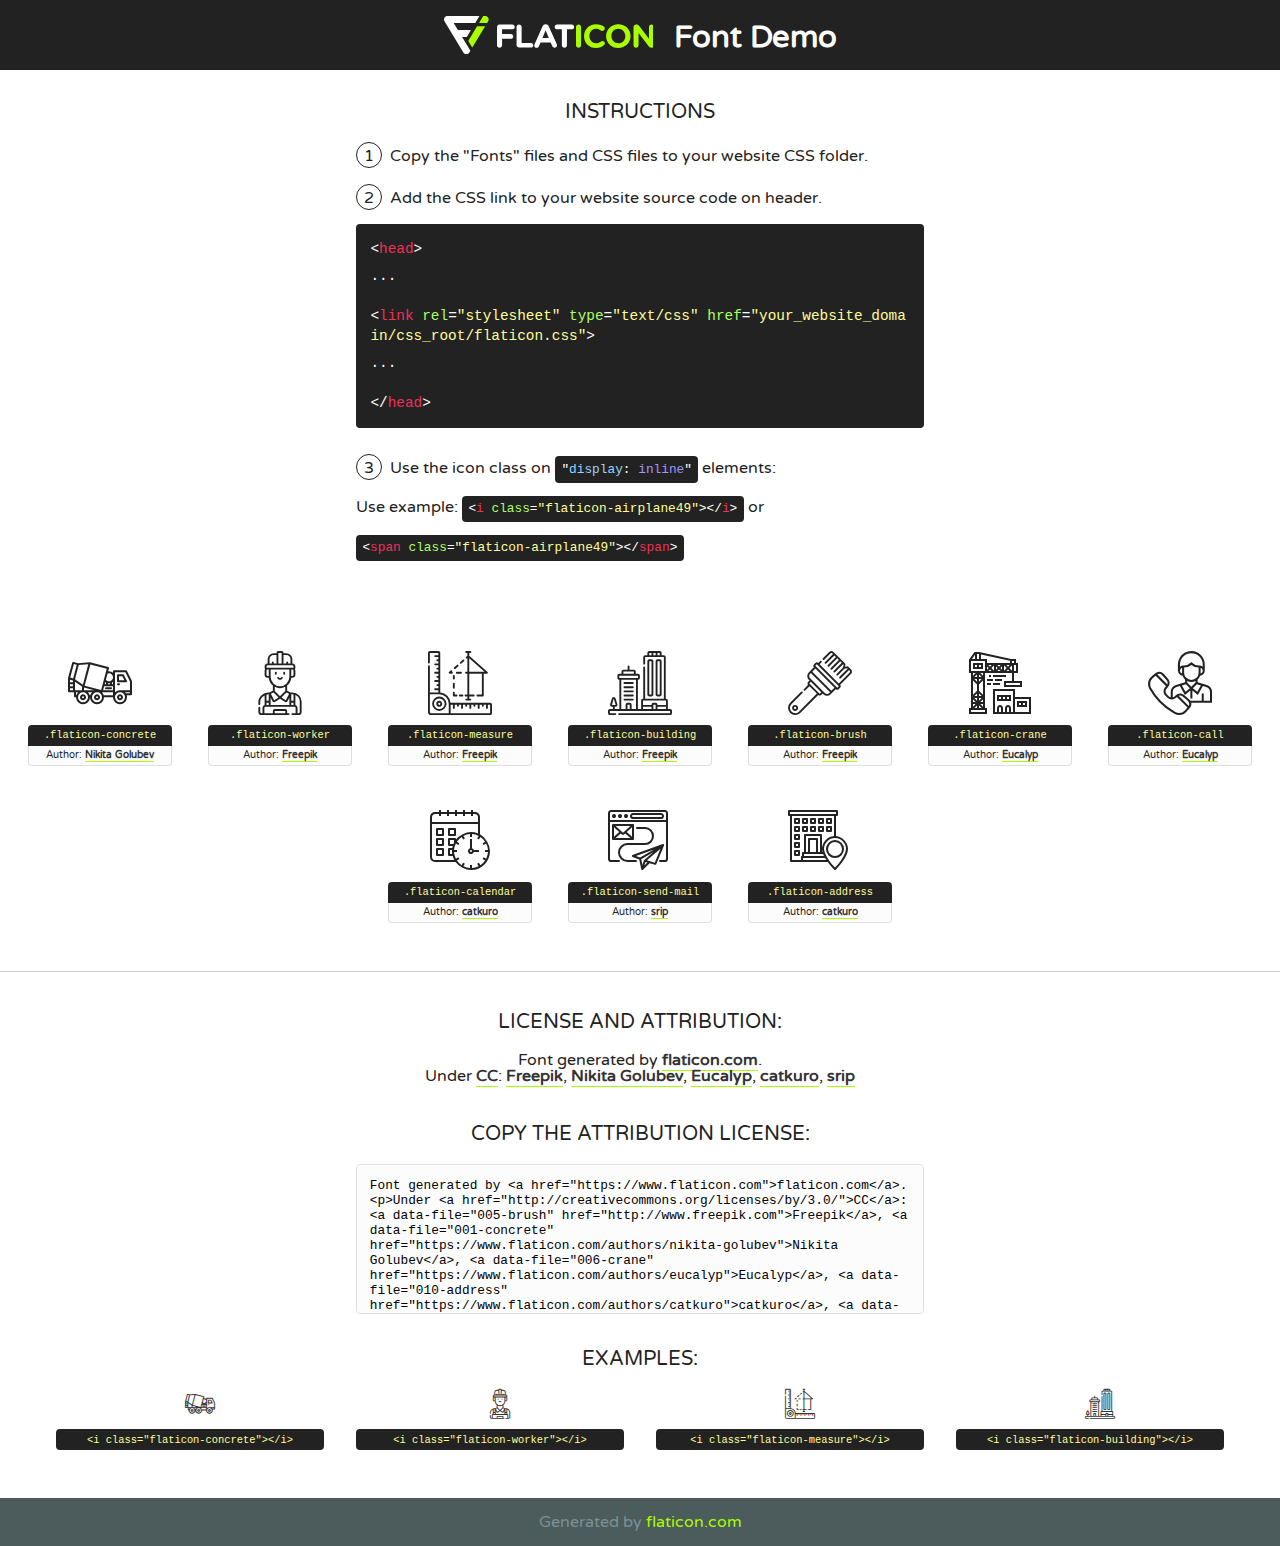
<file: lib/flaticon/font/flaticon.html>
<!DOCTYPE html>
<!--
  Flaticon icon font: Flaticon
  Creation date: 23/08/2020 07:24
-->
<html>
<!DOCTYPE html>
<html>

<head>
    <title>Flaticon WebFont</title>
    <link href="http://fonts.googleapis.com/css?family=Varela+Round" rel="stylesheet" type="text/css" />
    <link rel="stylesheet" type="text/css" href="flaticon.css">
    <meta charset="UTF-8">
    <style>
    html, body, div, span, applet, object, iframe,
    h1, h2, h3, h4, h5, h6, p, blockquote, pre,
    a, abbr, acronym, address, big, cite, code,
    del, dfn, em, img, ins, kbd, q, s, samp,
    small, strike, strong, sub, sup, tt, var,
    b, u, i, center,
    dl, dt, dd, ol, ul, li,
    fieldset, form, label, legend,
    table, caption, tbody, tfoot, thead, tr, th, td,
    article, aside, canvas, details, embed, 
    figure, figcaption, footer, header, hgroup, 
    menu, nav, output, ruby, section, summary,
    time, mark, audio, video {
        margin: 0;
        padding: 0;
        border: 0;
        font-size: 100%;
        font: inherit;
        vertical-align: baseline;
    }
    /* HTML5 display-role reset for older browsers */
    article, aside, details, figcaption, figure, 
    footer, header, hgroup, menu, nav, section {
        display: block;
    }
    body {
        line-height: 1;
    }
    ol, ul {
        list-style: none;
    }
    blockquote, q {
        quotes: none;
    }
    blockquote:before, blockquote:after,
    q:before, q:after {
        content: '';
        content: none;
    }
    table {
        border-collapse: collapse;
        border-spacing: 0;
    }
    body {
        font-family: 'Varela Round', Helvetica, Arial, sans-serif;
        font-size: 16px;
        color: #222;
    }
    a {
        color: #333;
        border-bottom: 1px solid #a9fd00;
        font-weight: bold;
        text-decoration: none;
    }
    * {
        -moz-box-sizing: border-box;
        -webkit-box-sizing: border-box;
        box-sizing: border-box;
        margin: 0;
        padding: 0;
    }
    [class^="flaticon-"]:before, [class*=" flaticon-"]:before, [class^="flaticon-"]:after, [class*=" flaticon-"]:after {
        font-family: Flaticon;
        font-size: 30px;
        font-style: normal;
        margin-left: 20px;
        color: #333;
    }
    .wrapper {
        max-width: 600px;
        margin: auto;
        padding: 0 1em;
    }
    .title {
        font-size: 1.25em;
        text-align: center;
        margin-bottom: 1em;
        text-transform: uppercase;
    }
    header {
        text-align: center;
        background-color: #222;
        color: #fff;
        padding: 1em;
    }
    header .logo {
        width: 210px;
        height: 38px;
        display: inline-block;
        vertical-align: middle;
        margin-right: 1em;
        border: none;
    }
    header strong {
        font-size: 1.95em;
        font-weight: bold;
        vertical-align: middle;
        margin-top: 5px;
        display: inline-block;
    }
    .demo {
        margin: 2em auto;
        line-height: 1.25em;
    }
    .demo ul li {
        margin-bottom: 1em;
    }
    .demo ul li .num {
        color: #222;
        border-radius: 20px;
        display: inline-block;
        width: 26px;
        padding: 3px;
        height: 26px;
        text-align: center;
        margin-right: 0.5em;
        border: 1px solid #222;
    }
    .demo ul li code {
        background-color: #222;
        border-radius: 4px;
        padding: 0.25em 0.5em;
        display: inline-block;
        color: #fff;
        font-family: Consolas,Monaco,Lucida Console,Liberation Mono,DejaVu Sans Mono,Bitstream Vera Sans Mono,Courier New, monospace;
        font-weight: lighter;
        margin-top: 1em;
        font-size: 0.8em;
        word-break: break-all;
    }
    .demo ul li code.big {
        padding: 1em;
        font-size: 0.9em;
    }
    .demo ul li code .red {
        color: #EF3159;
    }
    .demo ul li code .green {
        color: #ACFF65;
    }
    .demo ul li code .yellow {
        color: #FFFF99;
    }
    .demo ul li code .blue {
        color: #99D3FF;
    }
    .demo ul li code .purple {
        color: #A295FF;
    }
    .demo ul li code .dots {
        margin-top: 0.5em;
        display: block;
    }
    #glyphs {
        border-bottom: 1px solid #ccc;
        padding: 2em 0;
        text-align: center;
    }
    .glyph {
        display: inline-block;
        width: 9em;
        margin: 1em;
        text-align: center;
        vertical-align: top;
        background: #FFF;
    }
    .glyph .glyph-icon {
        padding: 10px;
        display: block;
        font-family:"Flaticon";
        font-size: 64px;
        line-height: 1;
    }
    .glyph .glyph-icon:before {
        font-size: 64px;
        color: #222;
        margin-left: 0;
    }
    .class-name {
        font-size: 0.65em;
        background-color: #222;
        color: #fff;
        border-radius: 4px 4px 0 0;
        padding: 0.5em;
        color: #FFFF99;
        font-family: Consolas,Monaco,Lucida Console,Liberation Mono,DejaVu Sans Mono,Bitstream Vera Sans Mono,Courier New, monospace;
    }
    .author-name {
        font-size: 0.6em;
        background-color: #fcfcfd;
        border: 1px solid #DEDEE4;
        border-top: 0;
        border-radius: 0 0 4px 4px;
        padding: 0.5em;
    }
    .class-name:last-child {
        font-size: 10px;
        color:#888;
    }
    .class-name:last-child a {
        font-size: 10px;
        color:#555;
    }
    .class-name:last-child a:hover {
        color:#a9fd00;
    }
    .glyph > input {
        display: block;
        width: 100px;
        margin: 5px auto;
        text-align: center;
        font-size: 12px;
        cursor: text;
    }
    .glyph > input.icon-input {
        font-family:"Flaticon";
        font-size: 16px;
        margin-bottom: 10px;
    }
    .attribution .title {
        margin-top: 2em;
    }
    .attribution textarea {
        background-color: #fcfcfd;
        padding: 1em;
        border: none;
        box-shadow: none;
        border: 1px solid #DEDEE4;
        border-radius: 4px;
        resize: none;
        width: 100%;
        height: 150px;
        font-size: 0.8em;
        font-family: Consolas,Monaco,Lucida Console,Liberation Mono,DejaVu Sans Mono,Bitstream Vera Sans Mono,Courier New, monospace;
        -webkit-appearance: none;
    }
    .iconsuse {
        margin: 2em auto;
        text-align: center;
        max-width: 1200px;
    }
    .iconsuse:after {
        content: '';
        display: table;
        clear: both;
    }
    .iconsuse .image {
        float: left;
        width: 25%;
        padding: 0 1em;
    }
    .iconsuse .image p {
        margin-bottom: 1em;
    }
    .iconsuse .image span {
        display: block;
        font-size: 0.65em;
        background-color: #222;
        color: #fff;
        border-radius: 4px;
        padding: 0.5em;
        color: #FFFF99;
        margin-top: 1em;
        font-family: Consolas,Monaco,Lucida Console,Liberation Mono,DejaVu Sans Mono,Bitstream Vera Sans Mono,Courier New, monospace;
    }
    #footer {
        text-align: center;
        background-color: #4C5B5C;
        color: #7c9192;
        padding: 1em;
    }
    #footer a {
        border: none;
        color: #a9fd00;
        font-weight: normal;
    }
    @media (max-width: 960px) {
        .iconsuse .image {
            width: 50%;
        }
    }
    @media (max-width: 560px) {
        .iconsuse .image {
            width: 100%;
        }
    }
    </style>
</head>

<body class="characters-off">

    <header>
        <a href="https://www.flaticon.com" target="_blank" class="logo">
            <svg version="1.1" xmlns="http://www.w3.org/2000/svg" xmlns:xlink="http://www.w3.org/1999/xlink" xmlns:a="http://ns.adobe.com/AdobeSVGViewerExtensions/3.0/" viewBox="0 0 560.875 102.036" enable-background="new 0 0 560.875 102.036" xml:space="preserve">
                <defs>
                </defs>
                <g>
                    <g class="letters">
                        <path fill="#ffffff" d="M141.596,29.675c0-3.777,2.985-6.767,6.764-6.767h34.438c3.426,0,6.15,2.728,6.15,6.15
                        c0,3.43-2.724,6.149-6.15,6.149h-27.674v13.091h23.719c3.429,0,6.151,2.724,6.151,6.15c0,3.43-2.723,6.149-6.151,6.149h-23.719
                        v17.574c0,3.773-2.986,6.761-6.764,6.761c-3.779,0-6.764-2.989-6.764-6.761V29.675z"></path>
                        <path fill="#ffffff" d="M193.844,29.149c0-3.781,2.985-6.767,6.764-6.767c3.776,0,6.763,2.985,6.763,6.767v42.957h25.039
                        c3.426,0,6.149,2.726,6.149,6.153c0,3.425-2.723,6.15-6.149,6.15h-31.802c-3.779,0-6.764-2.986-6.764-6.768V29.149z"></path>
                        <path fill="#ffffff" d="M241.891,75.71l21.438-48.407c1.492-3.341,4.215-5.357,7.906-5.357h0.792
                        c3.686,0,6.323,2.017,7.815,5.357l21.439,48.407c0.436,0.967,0.701,1.845,0.701,2.723c0,3.602-2.809,6.501-6.414,6.501
                        c-3.161,0-5.269-1.845-6.499-4.655l-4.132-9.661h-27.059l-4.301,10.102c-1.144,2.631-3.426,4.214-6.237,4.214
                        c-3.517,0-6.24-2.81-6.24-6.325C241.1,77.64,241.451,76.677,241.891,75.71z M279.932,58.666l-8.521-20.297l-8.526,20.297H279.932
                        z"></path>
                        <path fill="#ffffff" d="M314.864,35.387H301.86c-3.429,0-6.239-2.813-6.239-6.238c0-3.429,2.811-6.24,6.239-6.24h39.533
                        c3.426,0,6.237,2.811,6.237,6.24c0,3.425-2.811,6.238-6.237,6.238h-13.001v42.785c0,3.773-2.99,6.761-6.764,6.761
                        c-3.779,0-6.764-2.989-6.764-6.761V35.387z"></path>
                        <path fill="#A9FD00" d="M352.615,29.149c0-3.781,2.985-6.767,6.767-6.767c3.774,0,6.761,2.985,6.761,6.767v49.024
                        c0,3.773-2.987,6.761-6.761,6.761c-3.781,0-6.767-2.989-6.767-6.761V29.149z"></path>
                        <path fill="#A9FD00" d="M374.132,53.836v-0.179c0-17.481,13.178-31.801,32.065-31.801c9.22,0,15.459,2.458,20.557,6.238
                        c1.402,1.054,2.637,2.985,2.637,5.357c0,3.692-2.985,6.59-6.681,6.59c-1.845,0-3.071-0.702-4.044-1.319
                        c-3.776-2.813-7.729-4.393-12.562-4.393c-10.364,0-17.831,8.611-17.831,19.154v0.173c0,10.542,7.291,19.329,17.831,19.329
                        c5.715,0,9.492-1.756,13.359-4.834c1.049-0.874,2.458-1.491,4.039-1.491c3.429,0,6.325,2.813,6.325,6.236
                        c0,2.106-1.056,3.78-2.282,4.834c-5.539,4.834-12.036,7.733-21.878,7.733C387.572,85.464,374.132,71.493,374.132,53.836z"></path>
                        <path fill="#A9FD00" d="M433.009,53.836v-0.179c0-17.481,13.79-31.801,32.766-31.801c18.981,0,32.592,14.143,32.592,31.628v0.173
                        c0,17.483-13.785,31.807-32.769,31.807C446.625,85.464,433.009,71.32,433.009,53.836z M484.224,53.836v-0.179
                        c0-10.539-7.725-19.326-18.626-19.326c-10.893,0-18.449,8.611-18.449,19.154v0.173c0,10.542,7.73,19.329,18.626,19.329
                        C476.676,72.986,484.224,64.378,484.224,53.836z"></path>
                        <path fill="#A9FD00" d="M506.233,29.321c0-3.774,2.99-6.763,6.767-6.763h1.401c3.252,0,5.183,1.583,7.029,3.953l26.093,34.265
                        V29.059c0-3.692,2.99-6.677,6.681-6.677c3.683,0,6.671,2.985,6.671,6.677v48.934c0,3.78-2.987,6.765-6.764,6.765h-0.436
                        c-3.257,0-5.188-1.581-7.034-3.953l-27.056-35.492v32.944c0,3.687-2.985,6.676-6.678,6.676c-3.683,0-6.673-2.989-6.673-6.676
                        V29.321z"></path>
                    </g>
                    <g class="insignia">
                        <path fill="#ffffff" d="M48.372,56.137h12.517l11.156-18.537H37.186L25.688,18.539h57.825L94.668,0H9.271
                        C5.925,0,2.842,1.801,1.198,4.716c-1.644,2.907-1.593,6.482,0.134,9.343l50.38,83.501c1.678,2.781,4.689,4.476,7.938,4.476
                        c3.246,0,6.257-1.695,7.935-4.476l2.898-4.804L48.372,56.137z"></path>
                        <g class="i">
                            <path fill="#A9FD00" d="M93.575,18.539h0.031v0.004l21.652,0.004l2.705-4.488c1.727-2.861,1.778-6.436,0.133-9.343
                            C116.454,1.801,113.371,0,110.026,0h-5.294L93.575,18.539z"></path>
                            <polygon fill="#A9FD00" points="88.291,27.356 64.725,66.486 75.519,84.404 109.942,27.356"></polygon>
                        </g>
                    </g>
                </g>
            </svg>
        </a>
        <strong>Font Demo</strong>
    </header>


    <section class="demo wrapper">

        <p class="title">Instructions</p>

        <ul>
            <li>
                <span class="num">1</span>Copy the "Fonts" files and CSS files to your website CSS folder.
            </li>
            <li>
                <span class="num">2</span>Add the CSS link to your website source code on header.
                <code class="big">
                    &lt;<span class="red">head</span>&gt;
                    <br/><span class="dots">...</span>
                    <br/>&lt;<span class="red">link</span> <span class="green">rel</span>=<span class="yellow">"stylesheet"</span> <span class="green">type</span>=<span class="yellow">"text/css"</span> <span class="green">href</span>=<span class="yellow">"your_website_domain/css_root/flaticon.css"</span>&gt;
                    <br/><span class="dots">...</span>
                    <br/>&lt;/<span class="red">head</span>&gt;
                </code>
            </li>

            <li>
                <p>
                    <span class="num">3</span>Use the icon class on <code>"<span class="blue">display</span>:<span class="purple"> inline</span>"</code> elements:
                    <br />
                    Use example: <code>&lt;<span class="red">i</span> <span class="green">class</span>=<span class="yellow">&quot;flaticon-airplane49&quot;</span>&gt;&lt;/<span class="red">i</span>&gt;</code> or <code>&lt;<span class="red">span</span> <span class="green">class</span>=<span class="yellow">&quot;flaticon-airplane49&quot;</span>&gt;&lt;/<span class="red">span</span>&gt;</code>
            </li>
        </ul>

    </section>




   <section id="glyphs">          
    
      
        <div class="glyph"><div class="glyph-icon flaticon-concrete"></div>
            <div class="class-name">.flaticon-concrete</div>
            <div class="author-name">Author: <a data-file="001-concrete" href="https://www.flaticon.com/authors/nikita-golubev">Nikita Golubev</a> </div> 
        </div>        
        
        <div class="glyph"><div class="glyph-icon flaticon-worker"></div>
            <div class="class-name">.flaticon-worker</div>
            <div class="author-name">Author: <a data-file="002-worker" href="http://www.freepik.com">Freepik</a> </div> 
        </div>        
        
        <div class="glyph"><div class="glyph-icon flaticon-measure"></div>
            <div class="class-name">.flaticon-measure</div>
            <div class="author-name">Author: <a data-file="003-measure" href="http://www.freepik.com">Freepik</a> </div> 
        </div>        
        
        <div class="glyph"><div class="glyph-icon flaticon-building"></div>
            <div class="class-name">.flaticon-building</div>
            <div class="author-name">Author: <a data-file="004-building" href="http://www.freepik.com">Freepik</a> </div> 
        </div>        
        
        <div class="glyph"><div class="glyph-icon flaticon-brush"></div>
            <div class="class-name">.flaticon-brush</div>
            <div class="author-name">Author: <a data-file="005-brush" href="http://www.freepik.com">Freepik</a> </div> 
        </div>        
        
        <div class="glyph"><div class="glyph-icon flaticon-crane"></div>
            <div class="class-name">.flaticon-crane</div>
            <div class="author-name">Author: <a data-file="006-crane" href="https://www.flaticon.com/authors/eucalyp">Eucalyp</a> </div> 
        </div>        
        
        <div class="glyph"><div class="glyph-icon flaticon-call"></div>
            <div class="class-name">.flaticon-call</div>
            <div class="author-name">Author: <a data-file="007-call" href="https://www.flaticon.com/authors/eucalyp">Eucalyp</a> </div> 
        </div>        
        
        <div class="glyph"><div class="glyph-icon flaticon-calendar"></div>
            <div class="class-name">.flaticon-calendar</div>
            <div class="author-name">Author: <a data-file="008-calendar" href="https://www.flaticon.com/authors/catkuro">catkuro</a> </div> 
        </div>        
        
        <div class="glyph"><div class="glyph-icon flaticon-send-mail"></div>
            <div class="class-name">.flaticon-send-mail</div>
            <div class="author-name">Author: <a data-file="009-send-mail" href="https://www.flaticon.com/authors/srip">srip</a> </div> 
        </div>        
        
        <div class="glyph"><div class="glyph-icon flaticon-address"></div>
            <div class="class-name">.flaticon-address</div>
            <div class="author-name">Author: <a data-file="010-address" href="https://www.flaticon.com/authors/catkuro">catkuro</a> </div> 
        </div>        
        

    </section>



    <section class="attribution wrapper"   style="text-align:center;">

      <div class="title">License and attribution:</div><div class="attrDiv">Font generated by <a href="https://www.flaticon.com">flaticon.com</a>. <div><p>Under <a href="http://creativecommons.org/licenses/by/3.0/">CC</a>: <a data-file="005-brush" href="http://www.freepik.com">Freepik</a>, <a data-file="001-concrete" href="https://www.flaticon.com/authors/nikita-golubev">Nikita Golubev</a>, <a data-file="006-crane" href="https://www.flaticon.com/authors/eucalyp">Eucalyp</a>, <a data-file="010-address" href="https://www.flaticon.com/authors/catkuro">catkuro</a>, <a data-file="009-send-mail" href="https://www.flaticon.com/authors/srip">srip</a></p>  </div>
      </div>
      <div class="title">Copy the Attribution License:</div>

    <textarea onclick="this.focus();this.select();">Font generated by &lt;a href=&quot;https://www.flaticon.com&quot;&gt;flaticon.com&lt;/a&gt;. <p>Under <a href="http://creativecommons.org/licenses/by/3.0/">CC</a>: <a data-file="005-brush" href="http://www.freepik.com">Freepik</a>, <a data-file="001-concrete" href="https://www.flaticon.com/authors/nikita-golubev">Nikita Golubev</a>, <a data-file="006-crane" href="https://www.flaticon.com/authors/eucalyp">Eucalyp</a>, <a data-file="010-address" href="https://www.flaticon.com/authors/catkuro">catkuro</a>, <a data-file="009-send-mail" href="https://www.flaticon.com/authors/srip">srip</a></p>  
     </textarea>

    </section>

    <section class="iconsuse">

          <div class="title">Examples:</div>            
             
            <div class="image">
                <p>
                    <i class="glyph-icon flaticon-concrete"></i> 
                    <span>&lt;i class=&quot;flaticon-concrete&quot;&gt;&lt;/i&gt;</span>
                </p>
            </div>
            
            <div class="image">
                <p>
                    <i class="glyph-icon flaticon-worker"></i> 
                    <span>&lt;i class=&quot;flaticon-worker&quot;&gt;&lt;/i&gt;</span>
                </p>
            </div>
            
            <div class="image">
                <p>
                    <i class="glyph-icon flaticon-measure"></i> 
                    <span>&lt;i class=&quot;flaticon-measure&quot;&gt;&lt;/i&gt;</span>
                </p>
            </div>
            
            <div class="image">
                <p>
                    <i class="glyph-icon flaticon-building"></i> 
                    <span>&lt;i class=&quot;flaticon-building&quot;&gt;&lt;/i&gt;</span>
                </p>
            </div>
                       
        </div>
                            
    </section>

<div id="footer">
    <div>Generated by <a href="https://www.flaticon.com">flaticon.com</a>
    </div>
</div>



</body>
</html>
</file>
<file: lib/flaticon/font/flaticon.css>
/*
  	Flaticon icon font: Flaticon
  	Creation date: 23/08/2020 07:24
  	*/

@font-face {
  font-family: "Flaticon";
  src: url("./Flaticon.eot");
  src: url("./Flaticon.eot?#iefix") format("embedded-opentype"),
       url("./Flaticon.woff2") format("woff2"),
       url("./Flaticon.woff") format("woff"),
       url("./Flaticon.ttf") format("truetype"),
       url("./Flaticon.svg#Flaticon") format("svg");
  font-weight: normal;
  font-style: normal;
}

@media screen and (-webkit-min-device-pixel-ratio:0) {
  @font-face {
    font-family: "Flaticon";
    src: url("./Flaticon.svg#Flaticon") format("svg");
  }
}

[class^="flaticon-"]:before, [class*=" flaticon-"]:before,
[class^="flaticon-"]:after, [class*=" flaticon-"]:after {   
  font-family: Flaticon;
        font-size: 20px;
font-style: normal;
margin-left: 20px;
}

.flaticon-concrete:before { content: "\f100"; }
.flaticon-worker:before { content: "\f101"; }
.flaticon-measure:before { content: "\f102"; }
.flaticon-building:before { content: "\f103"; }
.flaticon-brush:before { content: "\f104"; }
.flaticon-crane:before { content: "\f105"; }
.flaticon-call:before { content: "\f106"; }
.flaticon-calendar:before { content: "\f107"; }
.flaticon-send-mail:before { content: "\f108"; }
.flaticon-address:before { content: "\f109"; }
</file>
<file: css/style.css>
/*******************************/
/********* General CSS *********/
/*******************************/
body {
    color: #666666;
    background: #dddddd;
    font-family: 'Poppins', sans-serif;
    font-weight: 400;
}

h1,
h2, 
h3, 
h4,
h5, 
h6 {
    color: #020873;
}

a {
    color: #020873;
    transition: .3s;
}

hr {
    border-radius: 60px;
    background: #020873;
    width: 100px;
    float: left;
}

a:hover,
a:active,
a:focus {
    color: #00acee;
    outline: none;
    text-decoration: none;
}

.btn:focus {
    box-shadow: none;
}

.wrapper {
    position: relative;
    width: 100%;
    max-width: 1366px;
    margin: 0 auto;
    background: #ffffff;
}

.back-to-top {
    position: fixed;
    display: none;
    background: #e30b21;
    color: #ffffff;
    width: 44px;
    height: 44px;
    text-align: center;
    line-height: 1;
    font-size: 22px;
    right: 15px;
    bottom: 15px;
    transition: background 0.5s;
    z-index: 9;
}

.back-to-top:hover {
    color: #e30b21;
    background: #ffffff;
}

.back-to-top i {
    padding-top: 10px;
}

.btn {
    transition: .3s;
}

.go-to-zap {
    position:fixed;
    width:50px;
    height:50px;
    bottom:15px;
    left:15px;
    background-color:#25d366;
    color:#FFF;
    border-radius:50px;
    text-align:center;
    font-size:30px;
    box-shadow: 1px 1px 2px #888;
    z-index:1000;"
}

.ml-auto {
  display: flex;
  justify-content: center;
  align-items: center;
}

.btnproduct {
   position: relative;
    margin-top: 15px;
    padding: 15px 35px;
    font-size: 16px;
    font-weight: 500;
    letter-spacing: 1px;
    color: #ffffff;
    border-radius: 0;
    background: #e30b21;
    transition: .3s;
}
.ml-auto .btnproduct:hover {
    color: #ffffff;
    background: #020873;
    border-color: #020873;
}



/**********************************/
/********** Top Bar CSS ***********/
/**********************************/
.top-bar {
    position: relative;
    height: 90px;
    background: #ffffff;
}

.top-bar .logo {
    padding: 15px 0;
    text-align: left;
    overflow: hidden;
}

.top-bar .logo h1 {
    margin: 0;
    color: #020873;
    font-size: 60px;
    line-height: 60px;
    font-weight: 700;
}

.top-bar .logo img {
    max-width: 100%;
    max-height: 60px;
}

.top-bar .top-bar-item {
    display: flex;
    align-items: center;
    justify-content: flex-end;
}

.top-bar .top-bar-icon {
    width: 30px;
    display: flex;
    align-items: center;
    justify-content: center;
}

.top-bar .top-bar-icon [class^="flaticon-"]::before {
    margin: 0;
    color: #020873;
    font-size: 40px;
}

.top-bar .top-bar-text {
    padding-left: 15px;
}

.top-bar .top-bar-text h3 {
    margin: 0 0 5px 0;
    color: #020873;
    font-size: 16px;
    font-weight: 400;
}

.top-bar .top-bar-text p {
    margin: 0;
    color: #020873;
    font-size: 13px;
    font-weight: 400;
}

@media (min-width: 992px) {
    .top-bar {
        padding: 0 60px;
    }
}

@media (max-width: 991.98px) {
    .top-bar .logo {
        text-align: center;
    }
}


/**********************************/
/*********** Nav Bar CSS **********/
/**********************************/
.nav-bar {
    position: relative;
    background: #ffffff;
    transition: .3s;
}

.nav-bar .container-fluid {
    padding: 0;
}

.nav-bar.nav-sticky {
    position: fixed;
    top: 0;
    width: 100%;
    max-width: 1366px;
    box-shadow: 0 2px 5px rgba(0, 0, 0, .3);
    z-index: 999;
}

.nav-bar .navbar {
    height: 100%;
    background: #020873 !important;
}

.navbar-dark .navbar-nav .nav-link,
.navbar-dark .navbar-nav .nav-link:focus,
.navbar-dark .navbar-nav .nav-link:hover,
.navbar-dark .navbar-nav .nav-link.active {
    padding: 10px 10px 8px 10px;
    color: #ffffff;
}

.navbar-dark .navbar-nav .nav-link:hover,
.navbar-dark .navbar-nav .nav-link.active {
    color: #e30b21;
    transition: none;
}

.nav-bar .dropdown-menu {
    margin-top: 0;
    border: 0;
    border-radius: 0;
    background: #f8f9fa;
}

.nav-bar .btn {
    color: #ffffff;
    border: 2px solid #ffffff;
    border-radius: 0;
}

.nav-bar .btn:hover {
    color: #ffffff;
    background: #e30b21;
    border-color: #e30b21;
}

@media (min-width: 992px) {
    .nav-bar {
        padding: 0 75px;
    }
    
    .nav-bar.nav-sticky {
        padding: 0;
    }
    
    .nav-bar .navbar {
        padding: 20px;
    }
    
    .nav-bar .navbar-brand {
        display: none;
    }
    
    .nav-bar a.nav-link {
        padding: 8px 15px;
        font-size: 15px;
        text-transform: uppercase;
    }
}

@media (max-width: 991.98px) {
    .nav-bar .navbar {
        padding: 15px;
    }
    
    .nav-bar a.nav-link {
        padding: 5px;
    }
    
    .nav-bar .dropdown-menu {
        box-shadow: none;
    }
    
}


/*******************************/
/******** Carousel CSS *********/
/*******************************/
.carousel {
    position: relative;
    width: 100%;
    height: calc(100vh - 170px);
    min-height: 400px;
    margin: 0 auto;
    text-align: center;
    overflow: hidden;
}

.carousel .carousel-inner,
.carousel .carousel-item {
    position: relative;
    width: 100%;
    height: 100%;
}

.carousel .carousel-item img {
    width: 100%;
    height: 100%;
    object-fit: cover;
}

.carousel .carousel-item::after {
    position: absolute;
    content: "";
    width: 100%;
    height: 100%;
    top: 0;
    left: 0;
    background: rgba(0, 0, 0, .3);
    z-index: 1;
}

.carousel .carousel-caption {
    position: absolute;
    top: 0;
    bottom: 0;
    display: flex;
    align-items: center;
    justify-content: center;
    flex-direction: column;
    height: calc(100vh - 170px);
    min-height: 400px;
}

.carousel .carousel-caption p {
    color: #ffffff;
    font-size: 30px;
    margin-bottom: 15px;
    letter-spacing: 1px;
}

.carousel .carousel-caption h1 {
    color: #ffffff;
    font-size: 50px;
    font-weight: 700;
    margin-bottom: 35px;
}

.carousel .carousel-caption .btn {
    padding: 15px 35px;
    font-size: 18px;
    font-weight: 500;
    letter-spacing: 1px;
    text-transform: uppercase;
    color: #ffffff;
    background: transparent;
    border: 2px solid #ffffff;
    border-radius: 0;
    transition: .3s;
}

.carousel .carousel-caption .btn:hover {
    color: #ffffff;
    background: #e30b21;
    border-color: #e30b21;
}

@media (max-width: 767.98px) {
    .carousel .carousel-caption h1 {
        font-size: 40px;
        font-weight: 700;
    }
    
    .carousel .carousel-caption p {
        font-size: 20px;
    }
    
    .carousel .carousel-caption .btn {
        padding: 12px 30px;
        font-size: 18px;
        font-weight: 500;
        letter-spacing: 0;
    }
}

@media (max-width: 575.98px) {
    .carousel .carousel-caption h1 {
        font-size: 30px;
        font-weight: 500;
    }
    
    .carousel .carousel-caption p {
        font-size: 16px;
    }
    
    .carousel .carousel-caption .btn {
        padding: 10px 25px;
        font-size: 16px;
        font-weight: 400;
        letter-spacing: 0;
    }
}

.carousel .animated {
    -webkit-animation-duration: 1.5s;
    animation-duration: 1.5s;
}


/*******************************/
/******* Page Header CSS *******/
/*******************************/
.page-header {
    position: relative;
    margin-bottom: 45px;
    padding: 90px 0;
    text-align: center;
    background: #e30b21;
}

.page-header h2 {
    position: relative;
    color: #ffffff;
    font-size: 60px;
    font-weight: 700;
    margin-bottom: 20px;
    padding-bottom: 5px;
}

.page-header h2::after {
    position: absolute;
    content: "";
    width: 100px;
    height: 2px;
    left: calc(50% - 50px);
    bottom: 0;
    background: #ffffff;
}

.page-header a {
    position: relative;
    padding: 0 12px;
    font-size: 22px;
    color: #f1f1f1;
}

.page-header a:hover {
    color: #ffffff;
}

.page-header a::after {
    position: absolute;
    content: "/";
    width: 8px;
    height: 8px;
    top: -2px;
    right: -7px;
    text-align: center;
    color: #ffffff;
}

.page-header a:last-child::after {
    display: none;
}

@media (max-width: 991.98px) {
    .page-header {
        padding: 60px 0;
    }
    
    .page-header h2 {
        font-size: 45px;
    }
    
    .page-header a {
        font-size: 20px;
    }
}

@media (max-width: 767.98px) {
    .page-header {
        padding: 45px 0;
    }
    
    .page-header h2 {
        font-size: 35px;
    }
    
    .page-header a {
        font-size: 18px;
    }
}


/*******************************/
/******* Section Header ********/
/*******************************/
.section-header {
    position: relative;
    width: 100%;
    margin-bottom: 45px;
}

.section-header p {
    color: #e30b21;
    font-size: 18px;
    font-weight: 600;
    margin-bottom: 5px;
}

.section-header h2 {
    margin: 0;
    position: relative;
    font-size: 50px;
    font-weight: 700;
}

@media (max-width: 767.98px) {
    .section-header h2 {
        font-size: 30px;
    }
}


/*******************************/
/********* Contatos Whatsapp CSS *********/
/*******************************/
.contactwhats {
    position: relative;
    margin-bottom: 45px;
}

.contactwhats .col-md-12 {
    background: #020873;
}
    
.contactwhats .col-md-12:nth-child(2n) {
    color: #ffffff;
    background: #e30b21;
}

.contactwhats .contactwhats-item {
    min-height: 250px;
    padding: 30px;
    display: flex;
    align-items: center;
    justify-content: flex-start;
}

.contactwhats .contactwhats-icon {
    position: relative;
    width: 60px;
    display: flex;
    align-items: center;
    justify-content: center;
}

.contactwhats .contactwhats-icon::before {
    position: absolute;
    content: "";
    width: 80px;
    height: 80px;
    top: -20px;
    left: -10px;
    border: 2px dotted #ffffff;
    border-radius: 60px;
    z-index: 1;
}

.contactwhats .contactwhats-icon::after {
    position: absolute;
    content: "";
    width: 79px;
    height: 79px;
    top: -18px;
    left: -9px;
    background: #020873;
    border-radius: 60px;
    z-index: 2;
}

.contactwhats .col-md-12:nth-child(2n) .contactwhats-icon::after {
    background: #e30b21;
}

.contactwhats .contactwhats-icon [class^="flaticon-"]::before {
    position: relative;
    margin: 0;
    color: #ffffff;
    font-size: 60px;
    line-height: 60px;
    z-index: 3;
}

.contactwhats .contactwhats-text {
    padding-left: 30px;
}

.contactwhats .contactwhats-text h3 {
    margin: 0 0 10px 0;
    color: #ffffff;
    font-size: 25px;
    font-weight: 600;
}

.contactwhats .contactwhats-text p {
    margin: 0;
    color: #ffffff;
    font-size: 18px;
    font-weight: 400;
}

.contactwhats .col-md-12:nth-child(2n) [class^="flaticon-"]::before,
.contactwhats .col-md-12:nth-child(2n) h3,
.contactwhats .col-md-12:nth-child(2n) p {
    color: #ffffff;
}


/*******************************/
/********** About CSS **********/
/*******************************/
.about {
    position: relative;
    width: 100%;
    padding: 45px 0;
}

.about .section-header {
    margin-bottom: 30px;
}

.about .about-img {
    position: relative;
    height: 100%;
}

.about .about-img img {
    width: 100%;
    height: 100%;
    object-fit: cover;
}

.about .about-text p {
    font-size: 16px;
}

.about .about-text a.btn {
    position: relative;
    margin-top: 15px;
    padding: 15px 35px;
    font-size: 16px;
    font-weight: 500;
    letter-spacing: 1px;
    color: #ffffff;
    border-radius: 0;
    background: #e30b21;
    transition: .3s;
}

.about .about-text a.btn:hover {
    color: #ffffff;
    background: #020873;
}

@media (max-width: 767.98px) {
    .about .about-img {
        margin-bottom: 30px;
        height: auto;
    }
}

/*******************************/
/********** Serviços CSS ***********/
/*******************************/
.services {
    position: relative;
    width: 100%;
    padding: 45px 0;
}

.services .col-6 {
    display: flex;
    align-items: flex-start;
}

.services .services-icon {
    position: relative;
    margin: 7px 15px 0 15px;
    width: 40px;
    display: flex;
    align-items: center;
    justify-content: center;
}

.services .services-icon [class^="flaticon-"]::before {
    margin: 0;
    font-size: 60px;
    line-height: 60px;
    background-image: linear-gradient(#ffffff, #e30b21);
    -webkit-background-clip: text;
    -webkit-text-fill-color: transparent;
}

.services .services-right .services-icon [class^="flaticon-"]::before {
    background-image: linear-gradient(#ffffff, #020873);
}

.services .services-left,
.services .services-right {
    padding-top: 60px;
    padding-bottom: 60px;
}

.services .services-text h2 {
    font-size: 24px;
    font-weight: 700;
}


.services .services-text p {
    margin: 0;
    font-size: 12px;
    font-weight: 600;    
}

.services .services-left {
    color: #ffffff;
    background: #020873;
}

.services .services-right {
    color: #ffffff;
    background: #e30b21;
}

.services .services-left h2 {
    color: #ffffff;
}
.services .services-right h2 {
    color: #ffffff;
}

.services .title-services {
	color: #ffffff;
	opacity: 0.7;
}


@media(max-width: 767.98px) {
   .curiosities {
    display: flex;
    flex-direction: column;
    gap: 20px;
   }
}

/*******************************/
/*********** Soluções CSS **********/
/*******************************/
.solutions {
    position: relative;
    width: 100%;
    padding: 45px 0 15px 0;
}

.solutions .solutions-item {
    position: relative;
    width: 100%;
    text-align: center;
    margin-bottom: 30px;
}

.solutions .solutions-img {
    position: relative;
    overflow: hidden;
}

.solutions .solutions-img img {
    width: 100%;
}

.solutions .solutions-title {
    display: flex;
    align-items: center;
    height: 60px;
    background: #020873;
    overflow: hidden;
    white-space: nowrap;
    text-overflow: ellipsis;
}

.solutions .solutions-title h3 {
    margin: 0;
    padding: 0 15px 0 25px;
    width: calc(100% - 60px);
    font-size: 18px;
    font-weight: 700;
    color: #ffffff;
    text-align: left;
    overflow: hidden;
    white-space: nowrap;
    text-overflow: ellipsis;
}

.solutions .solutions-title a.btn {
    width: 60px;
    height: 60px;
    padding: 3px 0 0 3px;
    display: flex;
    align-items: center;
    justify-content: center;
    font-size: 60px;
    line-height: 60px;
    font-weight: 100;
    color: #ffffff;
    background: #e30b21;
    border-radius: 0;
    transition: .3s;
}

.solutions .solutions-item:hover a.btn {
    color: #ffffff;
}

.solutions .solutions-meta {
    position: relative;
    padding: 25px 0 10px 0;
    background: #f3f6ff;
}

.solutions .solutions-meta::after {
    position: absolute;
    content: "";
    width: 100px;
    height: 1px;
    left: calc(50% - 50px);
    bottom: 0;
    background: #e30b21;
}

.solutions .solutions-meta p {
    display: inline-block;
    margin: 0;
    padding: 0 3px;
    font-size: 14px;
    font-weight: 300;
    font-style: italic;
    color: #666666;
}

.solutions .solutions-meta p a {
    margin-left: 5px;
    font-style: normal;
}

.solutions .solutions-text {
    padding: 10px 25px 25px 25px;
    background: #f3f6ff;
    height: 200px;
}

.solutions .solutions-text p {
    margin: 0;
    font-size: 16px;
}

.solutions .pagination .page-link {
    color: #020873;
    border-radius: 0;
    border-color: #e30b21;
}

.solutions .pagination .page-link:hover,
.solutions .pagination .page-item.active .page-link {
    color: #fdbe33;
    background: #020873;
}

.solutions .pagination .disabled .page-link {
    color: #999999;
}

/*******************************/
/*********** Produtos CSS **********/
/*******************************/
.product {
    position: relative;
    width: 100%;
    padding: 45px 0 15px 0;
}

.product .product-item {
    position: relative;
    margin-bottom: 30px;
    overflow: hidden;
}

.product .product-img {
    position: relative;
}

.product .product-img img {
    width: 100%;
}

.product .product-text {
    position: relative;
    padding: 25px 15px;
    text-align: center;
    background: #020873;
    transition: .5s;
}

.product .product-text h2 {
    font-size: 20px;
    font-weight: 600;
    color: #ffffff;
    transition: .5s;
}

.product .product-text p {
    margin: 0;
    color: #ffffff;
}

.product .product-item:hover .product-text {
    background: #e30b21;
}

.product .product-item:hover .product-text h2 {
    color: #ffffff;
    letter-spacing: 1px;
}

.product .product-social {
    position: absolute;
    width: 100px;
    top: 0;
    left: -50px;
    display: flex;
    flex-direction: column;
    font-size: 0;
}

.product .product-social a {
    position: relative;
    left: 0;
    width: 50px;
    height: 50px;
    display: flex;
    align-items: center;
    justify-content: center;
    font-size: 18px;
    color: #ffffff;
}

.product .product-item:hover .product-social a:first-child {
    background: #00acee;
    left: 50px;
    transition: .3s 0s;
}

.product .product-item:hover .product-social a:nth-child(2) {
    background: #3b5998;
    left: 50px;
    transition: .3s .1s;
}

.product .product-item:hover .product-social a:nth-child(3) {
    background: #0e76a8;
    left: 50px;
    transition: .3s .2s;
}

.product .product-item:hover .product-social a:nth-child(4) {
    background: #3f729b;
    left: 50px;
    transition: .3s .3s;
}

/*******************************/
/******* Testimonial CSS *******/
/*******************************/
.testimonial {
    position: relative;
    margin: 45px 0;
    padding: 90px 0;
    text-align: center;
    background: linear-gradient(rgba(227, 11, 33, .7), rgba(227, 11, 33, .7)), url(../img/carousel-1.jpg);
    background-attachment: fixed;
    background-position: center;
    background-repeat: no-repeat;
    background-size: cover;
}

.testimonial .container {
    max-width: 760px;
}

.about-page .testimonial {
    padding-bottom: 90px;
}

.testimonial .testimonial-slider-nav {
    position: relative;
    width: 300px;
    margin: 0 auto;
}

.testimonial .testimonial-slider-nav .slick-slide {
    position: relative;
    opacity: 0;
    transition: .5s;
}

.testimonial .testimonial-slider-nav .slick-active {
    opacity: 1;
    transform: scale(1.3);
}

.testimonial .testimonial-slider-nav .slick-center {
    transform: scale(1.8);
    z-index: 1;
}

.testimonial .testimonial-slider-nav .slick-slide img {
    position: relative;
    display: block;
    margin-top: 37px;
    width: 100%;
    height: auto;
    border-radius: 100px;
}

.testimonial .testimonial-slider {
    position: relative;
    margin-top: 15px;
    padding-top: 50px;
}

.testimonial .testimonial-slider::before {
    position: absolute;
    content: "";
    width: 60px;
    height: 50px;
    top: 0;
    left: calc(50% - 30px);
    background: url(../img/quote.png) top center no-repeat;
}

.testimonial .testimonial-slider h3 {
    color: #ffffff;
    font-size: 22px;
    font-weight: 700;
}

.testimonial .testimonial-slider h4 {
    font-size: 14px;
    font-weight: 300;
    color: #ffffff;
    font-style: italic;
    margin-bottom: 10px;
}

.testimonial .testimonial-slider p {
    color: #ffffff;
    font-size: 16px;
    font-weight: 300;
    margin: 0;
}

/*******************************/
/*********** Utilitários CSS **********/
/*******************************/
.utilities {
    position: relative;
    width: 100%;
    padding: 45px 0;
}

.utilities .row {
    position: relative;
}

.utilities .row::after {
    position: absolute;
    content: "";
    width: 1px;
    height: 100%;
    top: 0;
    left: calc(50% - .5px);
    background: #e30b21;
}

.utilities #accordion-1 {
    padding-right: 15px;
}

.utilities #accordion-2 {
    padding-left: 15px;
}

@media(max-width: 767.98px) {
    .utilities .row::after {
        display: none;
    }
    
    .utilities #accordion-1,
    .utilities #accordion-2 {
        padding: 0;
    }
    
    .utilities #accordion-2 {
        padding-top: 15px;
    }
}

.utilities .card {
    margin-bottom: 15px;
    border: none;
    border-radius: 0;
}

.utilities .card:last-child {
    margin-bottom: 0;
}

.utilities .card-header {
    padding: 0;
    border: none;
    background: #ffffff;
}

.utilities .card-header a {
    display: block;
    padding: 10px 25px;
    width: 100%;
    color: #121518;
    font-size: 16px;
    line-height: 40px;
    border: 1px solid rgba(0, 0, 0, .1);
    transition: .5s;
}

.utilities .card-header [data-toggle="collapse"][aria-expanded="true"] {
    background: #e30b21;
    color: #ffffff;
}

.utilities .card-header [data-toggle="collapse"]:after {
    font-family: 'font Awesome 5 Free';
    content: "\f067";
    float: right;
    color: #e30b21;
    font-size: 12px;
    font-weight: 900;
    transition: .5s;
}

.utilities .card-header [data-toggle="collapse"][aria-expanded="true"]:after {
    font-family: 'font Awesome 5 Free';
    content: "\f068";
    float: right;
    color: #ffffff;
    font-size: 12px;
    font-weight: 900;
    transition: .5s;
}

.utilities .card-body {
    padding: 20px 25px;
    font-size: 16px;
    background: #ffffff;
    border: 1px solid rgba(0, 0, 0, .1);
    border-top: none;
}
.card-body {
    display: flex;
    flex-direction: column;
}
.card-body a {
    color: #000000;
}
.card-body a:hover {
    color: #00acee;
}



/*******************************/
/********* Service CSS *********/
/*******************************/
.service {
    position: relative;
    width: 100%;
    padding: 45px 0 15px 0;
}

.service .service-item {
    position: relative;
    width: 100%;
    text-align: center;
    margin-bottom: 30px;
}

.service .service-img {
    position: relative;
    overflow: hidden;
}

.service .service-img img {
    width: 100%;
}

.service .service-overlay {
    position: absolute;
    width: 100%;
    height: 100%;
    top: 0;
    left: 0;
    padding: 30px;
    display: flex;
    align-items: center;
    justify-content: center;
    background: rgba(3, 15, 39, .7);
    transition: .5s;
    opacity: 0;
}

.service .service-item:hover .service-overlay {
    opacity: 1;
}

.service .service-overlay p {
    margin: 0;
    color: #ffffff;
}

.service .service-text {
    display: flex;
    align-items: center;
    height: 60px;
    background: #020873;
    overflow: hidden;
    white-space: nowrap;
    text-overflow: ellipsis;
}

.service .service-text h3 {
    margin: 0;
    padding: 0 15px 0 25px;
    width: calc(100% - 60px);
    font-size: 20px;
    font-weight: 700;
    color: #ffffff;
    text-align: left;
    overflow: hidden;
    white-space: nowrap;
    text-overflow: ellipsis;
}

.service .service-item a.btn {
    width: 60px;
    height: 60px;
    padding: 3px 0 0 3px;
    display: flex;
    align-items: center;
    justify-content: center;
    font-size: 60px;
    line-height: 60px;
    font-weight: 100;
    color: #ffffff;
    background: #e30b21;
    border-radius: 0;
    transition: .3s;
}

.service .service-item:hover a.btn {
    color: #ffffff;
}


/*******************************/
/********** Video CSS **********/
/*******************************/
.video {
    position: relative;
    margin: 45px 0;
    height: 100%;
    min-height: 500px;
    background: linear-gradient(rgba(3, 15, 39, .9), rgba(3, 15, 39, .9)), url(../img/carousel-1.jpg);
    background-attachment: fixed;
    background-position: center;
    background-repeat: no-repeat;
    background-size: cover;
}

.video .btn-play {
    position: absolute;
    z-index: 1;
    top: 50%;
    left: 50%;
    transform: translateX(-50%) translateY(-50%);
    box-sizing: content-box;
    display: block;
    width: 32px;
    height: 44px;
    border-radius: 50%;
    border: none;
    outline: none;
    padding: 18px 20px 18px 28px;
}

.video .btn-play:before {
    content: "";
    position: absolute;
    z-index: 0;
    left: 50%;
    top: 50%;
    transform: translateX(-50%) translateY(-50%);
    display: block;
    width: 100px;
    height: 100px;
    background: #fdbe33;
    border-radius: 50%;
    animation: pulse-border 1500ms ease-out infinite;
}

.video .btn-play:after {
    content: "";
    position: absolute;
    z-index: 1;
    left: 50%;
    top: 50%;
    transform: translateX(-50%) translateY(-50%);
    display: block;
    width: 100px;
    height: 100px;
    background: #fdbe33;
    border-radius: 50%;
    transition: all 200ms;
}

.video .btn-play:hover:after {
    background-color: darken(#fdbe33, 10%);
}

.video .btn-play img {
    position: relative;
    z-index: 3;
    max-width: 100%;
    width: auto;
    height: auto;
}

.video .btn-play span {
    display: block;
    position: relative;
    z-index: 3;
    width: 0;
    height: 0;
    border-left: 32px solid #020873;
    border-top: 22px solid transparent;
    border-bottom: 22px solid transparent;
}

@keyframes pulse-border {
  0% {
    transform: translateX(-50%) translateY(-50%) translateZ(0) scale(1);
    opacity: 1;
  }
  100% {
    transform: translateX(-50%) translateY(-50%) translateZ(0) scale(1.5);
    opacity: 0;
  }
}

#videoModal .modal-dialog {
    position: relative;
    max-width: 800px;
    margin: 60px auto 0 auto;
}

#videoModal .modal-body {
    position: relative;
    padding: 0px;
}

#videoModal .close {
    position: absolute;
    width: 30px;
    height: 30px;
    right: 0px;
    top: -30px;
    z-index: 999;
    font-size: 30px;
    font-weight: normal;
    color: #ffffff;
    background: #000000;
    opacity: 1;
}







/*******************************/
/******* Single Post CSS *******/
/*******************************/
.single {
    position: relative;
    padding: 45px 0;
}

.single .single-content {
    position: relative;
    margin-bottom: 30px;
    overflow: hidden;
}

.single .single-content img {
    margin-bottom: 20px;
    width: 100%;
}

.single .single-tags {
    margin: -5px -5px 41px -5px;
    font-size: 0;
}

.single .single-tags a {
    margin: 5px;
    display: inline-block;
    padding: 7px 15px;
    font-size: 14px;
    font-weight: 400;
    color: #666666;
    border: 1px solid #dddddd;
}

.single .single-tags a:hover {
    color: #fdbe33;
    background: #020873;
}

.single .single-bio {
    margin-bottom: 45px;
    padding: 30px;
    background: #f3f6ff;
    display: flex;
}

.single .single-bio-img {
    width: 100%;
    max-width: 100px;
}

.single .single-bio-img img {
    width: 100%;
}

.single .single-bio-text {
    padding-left: 30px;
}

.single .single-bio-text h3 {
    font-size: 20px;
    font-weight: 700;
}

.single .single-bio-text p {
    margin: 0;
}

.single .single-related {
    margin-bottom: 45px;
}

.single .single-related h2 {
    font-size: 30px;
    font-weight: 700;
    margin-bottom: 25px;
}

.single .related-slider {
    position: relative;
    margin: 0 -15px;
    width: calc(100% + 30px);
}

.single .related-slider .post-item {
    margin: 0 15px;
}

.single .post-item {
    display: flex;
    align-items: center;
    margin-bottom: 15px;
}

.single .post-item .post-img {
    width: 100%;
    max-width: 80px;
}

.single .post-item .post-img img {
    width: 100%;
}

.single .post-item .post-text {
    padding-left: 15px;
}

.single .post-item .post-text a {
    font-size: 16px;
    font-weight: 400;
}

.single .post-item .post-meta {
    display: flex;
    margin-top: 8px;
}

.single .post-item .post-meta p {
    display: inline-block;
    margin: 0;
    padding: 0 3px;
    font-size: 14px;
    font-weight: 300;
    font-style: italic;
}

.single .post-item .post-meta p a {
    margin-left: 5px;
    font-size: 14px;
    font-weight: 300;
    font-style: normal;
}

.single .related-slider .owl-nav {
    position: absolute;
    width: 90px;
    top: -55px;
    right: 15px;
    display: flex;
}

.single .related-slider .owl-nav .owl-prev,
.single .related-slider .owl-nav .owl-next {
    margin-left: 15px;
    width: 30px;
    height: 30px;
    display: flex;
    align-items: center;
    justify-content: center;
    color: #020873;
    background: #fdbe33;
    font-size: 16px;
    transition: .3s;
}

.single .related-slider .owl-nav .owl-prev:hover,
.single .related-slider .owl-nav .owl-next:hover {
    color: #fdbe33;
    background: #020873;
}

.single .single-comment {
    position: relative;
    margin-bottom: 45px;
}

.single .single-comment h2 {
    font-size: 30px;
    font-weight: 700;
    margin-bottom: 25px;
}

.single .comment-list {
    list-style: none;
    padding: 0;
}

.single .comment-child {
    list-style: none;
}

.single .comment-body {
    display: flex;
    margin-bottom: 30px;
}

.single .comment-img {
    width: 60px;
}

.single .comment-img img {
    width: 100%;
}

.single .comment-text {
    padding-left: 15px;
    width: calc(100% - 60px);
}

.single .comment-text h3 {
    font-size: 18px;
    font-weight: 600;
    margin-bottom: 3px;
}

.single .comment-text span {
    display: block;
    font-size: 14px;
    font-weight: 300;
    margin-bottom: 5px;
}

.single .comment-text .btn {
    padding: 3px 10px;
    font-size: 14px;
    color: #020873;
    background: #dddddd;
    border-radius: 0;
}

.single .comment-text .btn:hover {
    background: #fdbe33;
}

.single .comment-form {
    position: relative;
}

.single .comment-form h2 {
    font-size: 30px;
    font-weight: 700;
    margin-bottom: 25px;
}

.single .comment-form form {
    padding: 30px;
    background: #f3f6ff;
}

.single .comment-form form .form-group:last-child {
    margin: 0;
}

.single .comment-form input,
.single .comment-form textarea {
    border-radius: 0;
}

.single .comment-form .btn {
    padding: 15px 30px;
    color: #020873;
    background: #fdbe33;
}

.single .comment-form .btn:hover {
    color: #fdbe33;
    background: #020873;
}


/**********************************/
/*********** Sidebar CSS **********/
/**********************************/
.sidebar {
    position: relative;
    width: 100%;
}

@media(max-width: 991.98px) {
    .sidebar {
        margin-top: 45px;
    }
}

.sidebar .sidebar-widget {
    position: relative;
    margin-bottom: 45px;
}

.sidebar .sidebar-widget .widget-title {
    position: relative;
    margin-bottom: 30px;
    padding-bottom: 5px;
    font-size: 30px;
    font-weight: 700;
}

.sidebar .sidebar-widget .widget-title::after {
    position: absolute;
    content: "";
    width: 60px;
    height: 2px;
    bottom: 0;
    left: 0;
    background: #fdbe33;
}

.sidebar .sidebar-widget .search-widget {
    position: relative;
}

.sidebar .search-widget input {
    height: 50px;
    border: 1px solid #dddddd;
    border-radius: 0;
}

.sidebar .search-widget input:focus {
    box-shadow: none;
}

.sidebar .search-widget .btn {
    position: absolute;
    top: 6px;
    right: 15px;
    height: 40px;
    padding: 0;
    font-size: 25px;
    color: #fdbe33;
    background: none;
    border-radius: 0;
    border: none;
    transition: .3s;
}

.sidebar .search-widget .btn:hover {
    color: #020873;
}

.sidebar .sidebar-widget .recent-post {
    position: relative;
}

.sidebar .sidebar-widget .tab-post {
    position: relative;
}

.sidebar .tab-post .nav.nav-pills .nav-link {
    color: #fdbe33;
    background: #020873;
    border-radius: 0;
}

.sidebar .tab-post .nav.nav-pills .nav-link:hover,
.sidebar .tab-post .nav.nav-pills .nav-link.active {
    color: #020873;
    background: #fdbe33;
}

.sidebar .tab-post .tab-content {
    padding: 15px 0 0 0;
    background: transparent;
}

.sidebar .tab-post .tab-content .container {
    padding: 0;
}

.sidebar .sidebar-widget .category-widget {
    position: relative;
}

.sidebar .category-widget ul {
    margin: 0;
    padding: 0;
    list-style: none;
}

.sidebar .category-widget ul li {
    margin: 0 0 12px 22px; 
}

.sidebar .category-widget ul li:last-child {
    margin-bottom: 0; 
}

.sidebar .category-widget ul li a {
    display: inline-block;
    line-height: 23px;
}

.sidebar .category-widget ul li::before {
    position: absolute;
    content: '\f105';
    font-family: 'Font Awesome 5 Free';
    font-weight: 900;
    color: #fdbe33;
    left: 1px;
}

.sidebar .category-widget ul li span {
    display: inline-block;
    float: right;
}

.sidebar .sidebar-widget .tag-widget {
    position: relative;
    margin: -5px -5px;
}

.single .tag-widget a {
    margin: 5px;
    display: inline-block;
    padding: 7px 15px;
    font-size: 14px;
    font-weight: 400;
    color: #666666;
    border: 1px solid #dddddd;
}

.single .tag-widget a:hover {
    color: #fdbe33;
    background: #020873;
}

.sidebar .image-widget {
    display: block;
    width: 100%;
    overflow: hidden;
}

.sidebar .image-widget img {
    max-width: 100%;
    transition: .3s;
}

.sidebar .image-widget img:hover {
    transform: scale(1.1);
}


/*******************************/
/******** Portfolio CSS ********/
/*******************************/
.portfolio {
    position: relative;
    padding: 45px 0;
}

.portfolio #portfolio-flters {
    padding: 0;
    margin: -15px 0 25px 0;
    list-style: none;
    font-size: 0;
    text-align: center;
}

.portfolio #portfolio-flters li,
.portfolio .load-more .btn {
    cursor: pointer;
    display: inline-block;
    margin: 5px;
    padding: 8px 15px;
    color: #020873;
    font-size: 14px;
    font-weight: 500;
    text-transform: uppercase;
    border-radius: 0;
    background: #fdbe33;
    border: none;
    transition: .3s;
}

.portfolio #portfolio-flters li:hover,
.portfolio #portfolio-flters li.filter-active {
    background: #020873;
    color: #fdbe33;
}

.portfolio .load-more {
    text-align: center;
}

.portfolio .load-more .btn {
    padding: 15px 35px;
    font-size: 16px;
    transition: .3s;
}

.portfolio .load-more .btn:hover {
    color: #fdbe33;
    background: #020873;
}

.portfolio .portfolio-warp {
    position: relative;
    width: 100%;
    text-align: center;
    margin-bottom: 30px;
}

.portfolio .portfolio-img {
    position: relative;
    overflow: hidden;
}

.portfolio .portfolio-img img {
    width: 100%;
    transition: .3s;
}

.portfolio .portfolio-item:hover img {
    transform: scale(1.1);
}

.portfolio .portfolio-overlay {
    position: absolute;
    width: 100%;
    height: 100%;
    top: 0;
    left: 0;
    padding: 30px;
    display: flex;
    align-items: center;
    justify-content: center;
    background: rgba(3, 15, 39, .7);
    transition: .5s;
    opacity: 0;
}

.portfolio .portfolio-warp:hover .portfolio-overlay {
    opacity: 1;
}

.portfolio .portfolio-overlay p {
    margin: 0;
    color: #ffffff;
}

.portfolio .portfolio-text {
    display: flex;
    align-items: center;
    height: 60px;
    background: #020873;
    overflow: hidden;
    white-space: nowrap;
    text-overflow: ellipsis;
}

.portfolio .portfolio-text h3 {
    margin: 0;
    padding: 0 15px 0 25px;
    width: calc(100% - 60px);
    font-size: 20px;
    font-weight: 700;
    color: #ffffff;
    text-align: center;
    overflow: hidden;
    white-space: nowrap;
    text-overflow: ellipsis;
}

.portfolio .portfolio-warp a.btn {
    width: 60px;
    height: 60px;
    padding: 3px 0 0 3px;
    display: flex;
    align-items: center;
    justify-content: center;
    font-size: 60px;
    line-height: 60px;
    font-weight: 100;
    color: #020873;
    background: #ffffff;
    border-radius: 0;
    transition: .3s;
}

.portfolio .portfolio-warp:hover a.btn {
    color: #ffffff;
    background: #e30b21;
}


/*******************************/
/********* Contact CSS *********/
/*******************************/
.contact {
    position: relative;
    width: 100%;
    padding: 45px 0;
}

.contact .col-md-6 {
    padding-top: 30px;
    padding-bottom: 30px;
}

.contact .col-md-6:first-child {
    background: #020873;
}

.contact .col-md-6:last-child {
    background: #e30b21;
}

.contact .contact-info {
    position: relative;
    width: 100%;
    padding: 0 15px;
}

.contact .contact-item {
    position: relative;
    margin-bottom: 30px;
    padding: 30px;
    display: flex;
    align-items: flex-start;
    flex-direction: row;
    border: 1px solid rgba(256, 256, 256, .2);
}

.contact .contact-item [class^="flaticon-"]::before {
    margin: 0;
    color: #fdbe33;
    font-size: 40px;
}

.contact .contact-text {
    position: relative;
    width: auto;
    padding-left: 20px;
}

.contact .contact-text h2 {
    color: #fdbe33;
    font-size: 20px;
    font-weight: 600;
}

.contact .contact-text p {
    margin: 0;
    color: #ffffff;
    font-size: 16px;
}

.contact .contact-item:last-child {
    margin-bottom: 0;
}

.contact .contact-form {
    position: relative;
    padding: 0 15px;
}

.contact .contact-form input {
    color: #ffffff;
    height: 40px;
    border-radius: 0;
    border-width: 1px;
    border-color: rgba(256, 256, 256, .4);
    background: transparent;
}

.contact .contact-form textarea {
    color: #ffffff;
    height: 185px;
    border-radius: 0;
    border-width: 1px;
    border-color: rgba(256, 256, 256, .4);
    background: transparent;
}

.contact .contact-form input:focus,
.contact .contact-form textarea {
    box-shadow: none;
}

.contact .contact-form .form-control::placeholder {
  color: #ffffff;
  opacity: 1;
}

.contact .contact-form .form-control::-ms-input-placeholder {
  color: #ffffff;
}

.contact .contact-form .form-control::-ms-input-placeholder {
  color: #ffffff;
}

.contact .contact-form .btn {
    padding: 16px 30px;
    font-size: 16px;
    font-weight: 600;
    color: #ffffff;
    background: #020873;
    border: none;
    border-radius: 0;
    transition: .3s;
}

.contact .contact-form .btn:hover {
    color: #020873;
    background: #ffffff;
}

.contact .help-block ul {
    margin: 0;
    padding: 0;
    list-style-type: none;
}

.maps{
    width: 90%;
    margin: 0px auto;
}



/*******************************/
/********* Footer CSS **********/
/*******************************/
.footer {
    position: relative;
    margin-top: 45px;
    padding-top: 90px;
    background: #020873;
    color: #ffffff;
}

.footer .footer-contact,
.footer .footer-link,
.footer .newsletter {
    position: relative;
    margin-bottom: 45px;
}

.footer h2 {
    position: relative;
    margin-bottom: 20px;
    padding-bottom: 10px;
    font-size: 20px;
    font-weight: 600;
    color: #e30b21;
}

.footer h2::after {
    position: absolute;
    content: "";
    width: 60px;
    height: 2px;
    left: 0;
    bottom: 0;
    background: #e30b21;
}

.footer .footer-link a {
    display: block;
    margin-bottom: 10px;
    color: #ffffff;
    transition: .3s;
}

.footer .footer-link a::before {
    position: relative;
    content: "\f105";
    font-family: "Font Awesome 5 Free";
    font-weight: 900;
    margin-right: 10px;
}

.footer .footer-link a:hover {
    color: #00acee;
    letter-spacing: 1px;
}

.footer .footer-contact p i {
    width: 25px;
}

.footer .footer-social {
    position: relative;
    margin-top: 20px;
}

.footer .footer-social a {
    display: inline-block;
    width: 40px;
    height: 40px;
    padding: 7px 0;
    text-align: center;
    border: 1px solid rgba(256, 256, 256, .3);
    border-radius: 60px;
    transition: .3s;
}

.footer .footer-social a i {
    font-size: 15px;
    color: #ffffff;
}

.footer .footer-social a:hover {
    background: #e30b21;
    border-color: #e30b21;
    
}

.footer .footer-social a:hover i {
    color: #ffffff;
}

.footer .newsletter .form {
    position: relative;
    max-width: 400px;
    margin: 0 auto;
}

.footer .newsletter input {
    height: 50px;
    border: 2px solid #121518;
    border-radius: 0;
}

.footer .newsletter .btn {
    position: absolute;
    top: 5px;
    right: 5px;
    height: 40px;
    padding: 8px 10px;
    font-size: 14px;
    font-weight: 500;
    text-transform: uppercase;
    color: #ffffff;
    background: #e30b21;
    border-radius: 0;
    border: 2px solid #e30b21;
    transition: .3s;
}

.footer .newsletter .btn:hover {
    color: #e30b21;
    background: #ffffff;
}

.footer .footer-menu .f-menu {
    position: relative;
    padding: 15px 0;
    font-size: 0;
    text-align: center;
    border-top: 1px solid rgba(256, 256, 256, .1);
    border-bottom: 1px solid rgba(256, 256, 256, .1);
}

.footer .footer-menu .f-menu a {
    color: #ffffff;
    font-size: 16px;
    margin-right: 15px;
    padding-right: 15px;
    border-right: 1px solid rgba(255, 255, 255, .1);
}

.footer .footer-menu .f-menu a:hover {
    color: #00acee;
}

.footer .footer-menu .f-menu a:last-child {
    margin-right: 0;
    padding-right: 0;
    border-right: none;
}


.footer .copyright {
    padding: 30px 15px;
}

.footer .copyright p {
    margin: 0;
    color: #ffffff;
}

.footer .copyright .col-md-6:last-child p {
    text-align: right;
}

.footer .copyright p a {
    color: #fdbe33;
    font-weight: 500;
    letter-spacing: 1px;
}

.footer .copyright p a:hover {
    color: #ffffff;
}

@media (max-width: 768px) {
    .footer .copyright p,
    .footer .copyright .col-md-6:last-child p {
        margin: 5px 0;
        text-align: center;
    }
}
@media (max-width: 1024px) {
    .f-menu{
        display: flex;
        flex-direction: column;
        justify-content: right;
        gap: 10px;
    }
}
.pulse {
    animation: pulse 0.5s infinite;
    margin: 0 auto;
    display: table;
    
    animation-direction: alternate;
    -webkit-animation-name: pulse;
    animation-name: pulse;
  }
  
  @-webkit-keyframes pulse {
    0% {
      -webkit-transform: scale(1);
      -webkit-filter: brightness(100%);
    }
    100% {
      -webkit-transform: scale(1.2);
      -webkit-filter: brightness(200%);
    }
  }
  
  @keyframes pulse {
    0% {
      transform: scale(1);
      filter: brightness(100%);
    }
    100% {
      transform: scale(1.2);
      filter: brightness(200%);
    }
  }
</file>
